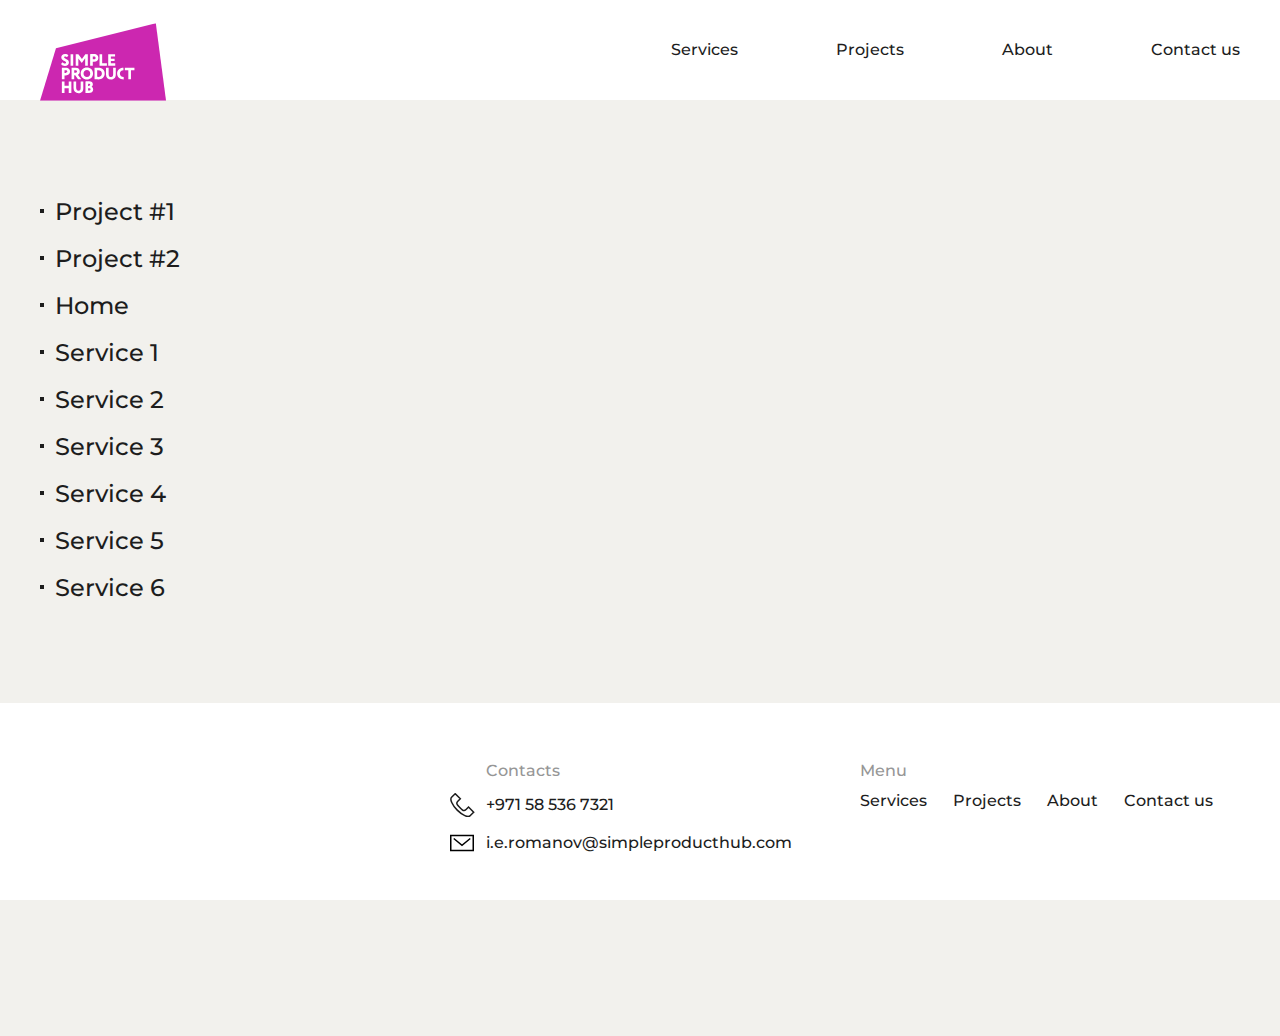
<file: layout.html>
<!doctype html>
<html lang="ru">

<head>
    <meta charset="UTF-8">
    <meta name="viewport" content="width=device-width, user-scalable=no, initial-scale=1.0, maximum-scale=1.0, minimum-scale=1.0">
    <meta http-equiv="X-UA-Compatible" content="ie=edge">

    <link rel="stylesheet" href="assets/css/style.css?_v=20240607004039">
    <link rel="stylesheet" href="https://cdn.jsdelivr.net/npm/swiper@10/swiper-bundle.min.css?_v=20240607004039">
    <title>Главная</title>
</head>

<body>

    <div class="wrapper">
        <header class="header">
            <div class="header__container container">
                <a href="" class="header__logo header__logo_default">
                    <img src="assets/images/logo-pink.svg" alt="">
                </a>
                <ul class="header__list">
                    <li>
                        <a href="">Services</a>
                    </li>
                    <li>
                        <a href="">Projects</a>
                    </li>
                    <li>
                        <a href="">About</a>
                    </li>
                    <li>
                        <a href="">Contact us</a>
                    </li>
                </ul>
                <div class="header__burger icon-menu">
                    <span></span>
                    <span></span>
                    <span></span>
                </div>
            </div>
            <div class="header__menu menu">
                <div class="menu__content">
                    <nav class="menu__body">
                        <ul class="menu__list">
                            <li>
                                <a href="">Services</a>
                            </li>
                            <li>
                                <a href="">Projects</a>
                            </li>
                            <li>
                                <a href="">About</a>
                            </li>
                            <li>
                                <a href="">Contact us</a>
                            </li>
                        </ul>
                    </nav>
                    <div class="menu__info">
                        <p>
                            802 - Tower A Dubai Fountain St - Business Bay - Dubai - United Arab Emirates
                        </p>
                        <p>
                            <a href="tel:971800382246255">+971 800 382246255</a>
                        </p>
                        <p>
                            <a href="mailto:enquiry@thedubaimall.com">enquiry@thedubaimall.com</a>
                        </p>
                    </div>
                </div>
            </div>
        </header>

        <main class="page">

            <div class="container">
                <div style="padding-bottom: 80px;" class="layout content">
                    <ul>
                        <li style="margin-bottom: 20px;">
                            <a style="font-size: 24px" href="./project-1.html">Project #1</a>
                        </li>
                        <li style="margin-bottom: 20px;">
                            <a style="font-size: 24px" href="./project-2.html">Project #2</a>
                        </li>
                        <li style="margin-bottom: 20px;">
                            <a style="font-size: 24px" href="./index.html">Home</a>
                        </li>
                        <li style="margin-bottom: 20px;">
                            <a style="font-size: 24px" href="./service-1.html">Service 1</a>
                        </li>
                        <li style="margin-bottom: 20px;">
                            <a style="font-size: 24px" href="./service-2.html">Service 2</a>
                        </li>
                        <li style="margin-bottom: 20px;">
                            <a style="font-size: 24px" href="./service-3.html">Service 3</a>
                        </li>
                        <li style="margin-bottom: 20px;">
                            <a style="font-size: 24px" href="./service-4.html">Service 4</a>
                        </li>
                        <li style="margin-bottom: 20px;">
                            <a style="font-size: 24px" href="./service-5.html">Service 5</a>
                        </li>
                        <li style="margin-bottom: 20px;">
                            <a style="font-size: 24px" href="./service-6.html">Service 6</a>
                        </li>

                    </ul>
                </div>
            </div>

        </main>
        <footer class="footer">
            <div class="footer__container container">
                <div class="footer__body">
                    <div class="footer__main">

                        <div class="footer__copy">© Simple Product Hub, 2024</div>
                    </div>
                    <div class="footer__contacts contacts-footer">
                        <div class="contacts-footer__title">Contacts</div>
                        <div class="contacts-footer__info">
                            <p>
                                <a href="tel:971585367321">+971 58 536 7321</a>
                            </p>
                            <p>
                                <a href="mailto:i.e.romanov@simpleproducthub.com">i.e.romanov@simpleproducthub.com</a>
                            </p>
                        </div>
                        <div class="contacts-footer__license">
                            Incorporated in 2022, Dubai,
                            <br>
                            License #10755686 issued by DED
                        </div>
                    </div>
                    <div class="footer__menu menu-footer">

                        <div class="menu-footer__top">
                            <div class="menu-footer__title">Menu</div>
                            <ul class="menu-footer__list">
                                <li>
                                    <a href="">Services</a>
                                </li>
                                <li>
                                    <a href="">Projects</a>
                                </li>
                                <li>
                                    <a href="">About</a>
                                </li>
                                <li>
                                    <a href="">Contact us</a>
                                </li>
                            </ul>
                        </div>
                        <div class="menu-footer__bottom">
                            <ul class="menu-footer__list">
                                <li>
                                    <a href="">Licenses</a>
                                </li>
                                <li>
                                    <a href="">Privacy Notice</a>
                                </li>
                                <li>
                                    <a href="">Financial information</a>
                                </li>
                            </ul>
                        </div>
                        <div class="menu-footer__license">
                            Incorporated in 2022, Dubai,
                            <br>
                            License #10755686 issued by DED
                        </div>
                    </div>
                </div>

            </div>
        </footer>

    </div>
    <script src="assets/js/script.js?_v=20240607004039"></script>
    <script src="assets/js/app.js?_v=20240607004039"></script>
</body>

</html>
</file>
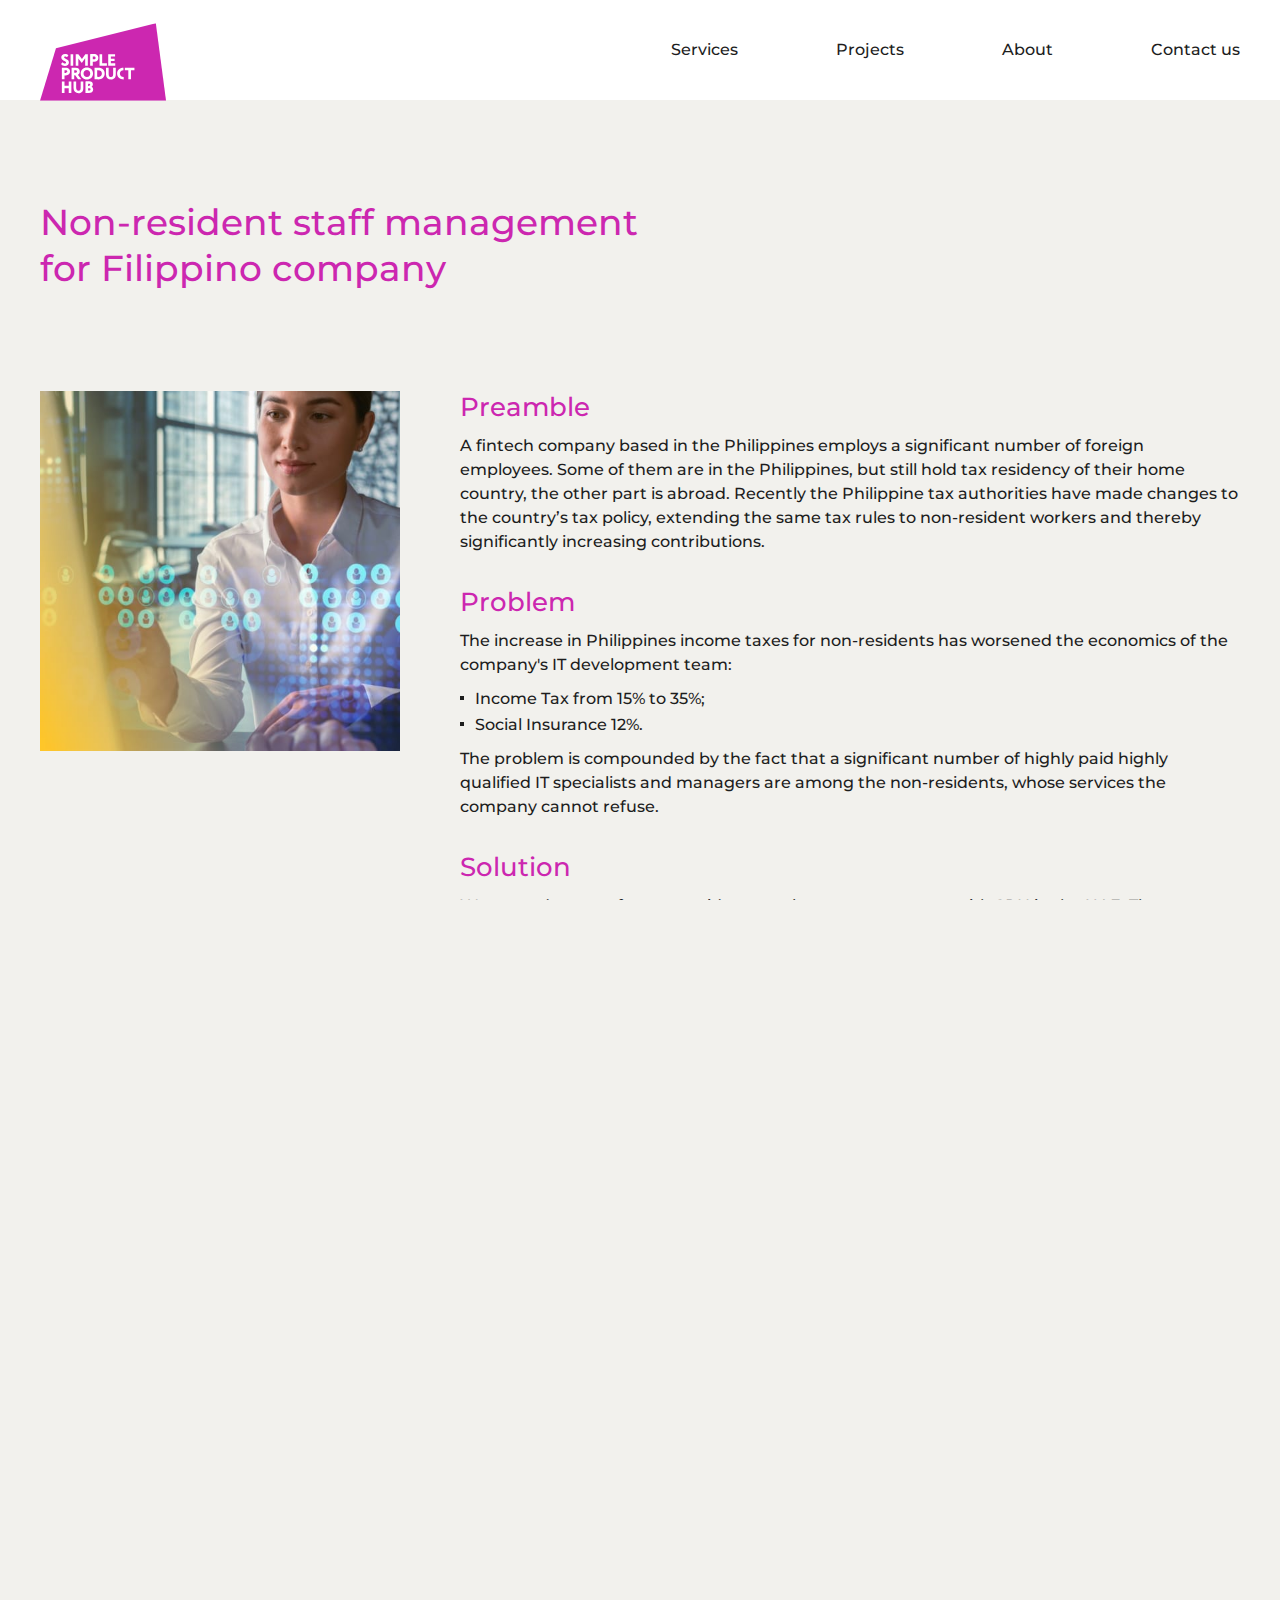
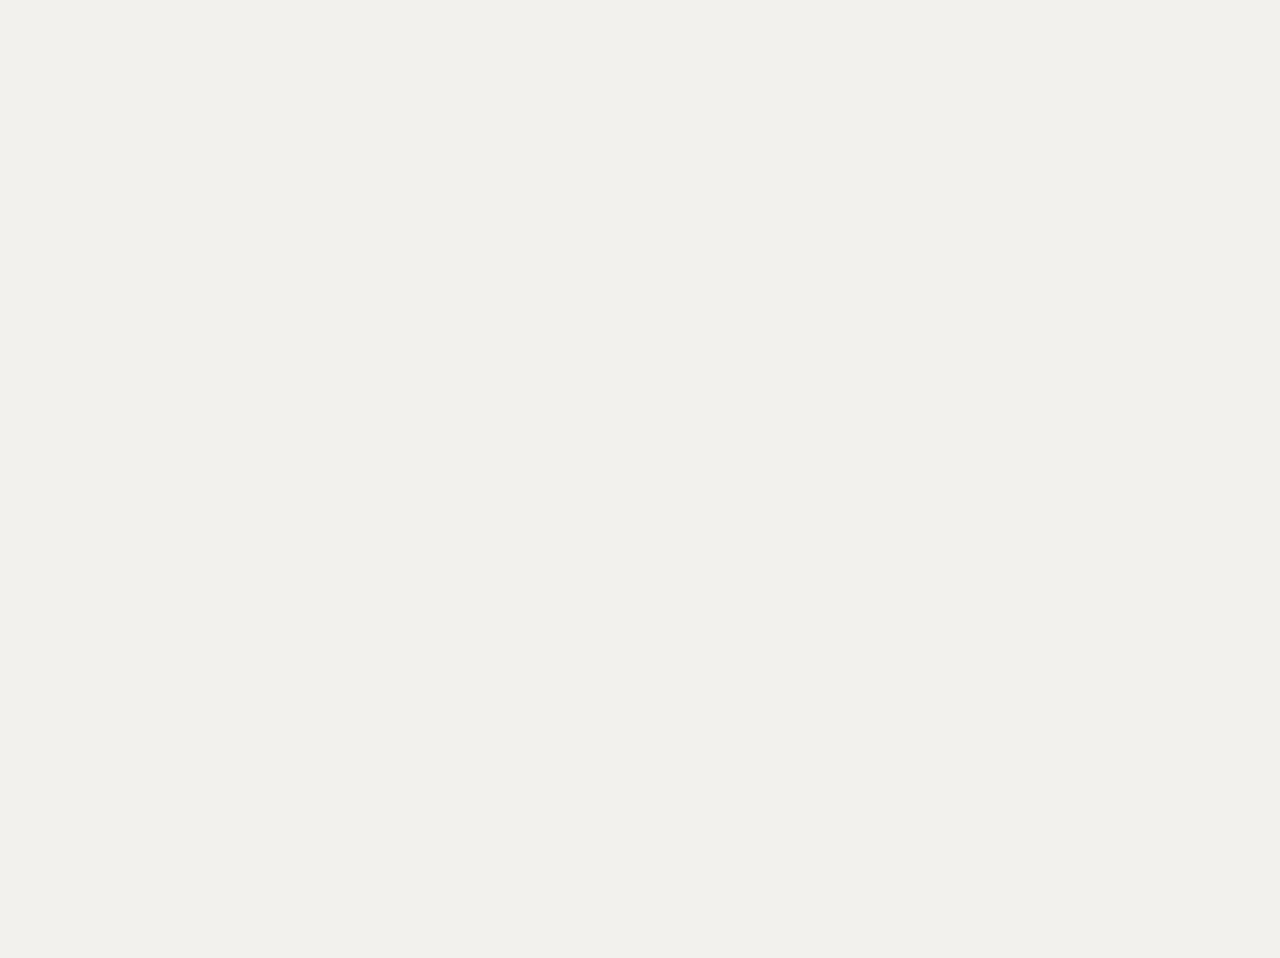
<file: project-1.html>
<!doctype html>
<html lang="ru">

<head>
    <meta charset="UTF-8">
    <meta name="viewport" content="width=device-width, user-scalable=no, initial-scale=1.0, maximum-scale=1.0, minimum-scale=1.0">
    <meta http-equiv="X-UA-Compatible" content="ie=edge">

    <link rel="stylesheet" href="assets/css/style.css?_v=20240607004039">
    <link rel="stylesheet" href="https://cdn.jsdelivr.net/npm/swiper@10/swiper-bundle.min.css?_v=20240607004039">
    <title>Главная</title>
</head>

<body>

    <div class="wrapper">
        <header class="header">
            <div class="header__container container">
                <a href="" class="header__logo header__logo_default">
                    <img src="assets/images/logo-pink.svg" alt="">
                </a>
                <ul class="header__list">
                    <li>
                        <a href="">Services</a>
                    </li>
                    <li>
                        <a href="">Projects</a>
                    </li>
                    <li>
                        <a href="">About</a>
                    </li>
                    <li>
                        <a href="">Contact us</a>
                    </li>
                </ul>
                <div class="header__burger icon-menu">
                    <span></span>
                    <span></span>
                    <span></span>
                </div>
            </div>
            <div class="header__menu menu">
                <div class="menu__content">
                    <nav class="menu__body">
                        <ul class="menu__list">
                            <li>
                                <a href="">Services</a>
                            </li>
                            <li>
                                <a href="">Projects</a>
                            </li>
                            <li>
                                <a href="">About</a>
                            </li>
                            <li>
                                <a href="">Contact us</a>
                            </li>
                        </ul>
                    </nav>
                    <div class="menu__info">
                        <p>
                            802 - Tower A Dubai Fountain St - Business Bay - Dubai - United Arab Emirates
                        </p>
                        <p>
                            <a href="tel:971800382246255">+971 800 382246255</a>
                        </p>
                        <p>
                            <a href="mailto:enquiry@thedubaimall.com">enquiry@thedubaimall.com</a>
                        </p>
                    </div>
                </div>
            </div>
        </header>

        <main class="page page_project">
            <div class="project">
                <div class="project__container container">
                    <h1 class="project__main-title base-title">Non-resident staff management
                        <br>for Filippino company
                    </h1>
                    <div class="project__main">
                        <div class="project__image">
                            <img src="assets/images/project/01.jpg" alt="">
                        </div>
                        <div class="project__body">
                            <div class="project__main-title_mobile base-title">Non-resident staff management for Filippino company</div>

                            <div class="project__content content-project content">
                                <div class="content-project__item">
                                    <h2>Preamble</h2>
                                    <p>
                                        A fintech company based in the Philippines employs a significant number of foreign employees. Some of them are in the Philippines, but still hold tax residency of their home country, the other part is abroad. Recently the Philippine tax authorities have made changes to the country’s tax policy, extending the same tax rules to non-resident workers and thereby significantly increasing contributions.  
                                    </p>

                                </div>
                                <div class="content-project__item">
                                    <h2>
                                        Problem
                                    </h2>
                                    <p>
                                        The increase in Philippines income taxes for non-residents has worsened the economics of the company's IT development team:
                                    </p>
                                    <ul>
                                        <li>Income Tax from 15% to 35%;</li>
                                        <li>Social Insurance 12%.</li>
                                    </ul>
                                    <p>
                                        The problem is compounded by the fact that a significant number of highly paid highly qualified IT specialists and managers are among the non-residents, whose services the company cannot refuse.
                                    </p>
                                </div>
                                <div class="content-project__item">
                                    <h2>Solution</h2>
                                    <p>
                                        We agreed to transfer non-resident employees to a contract with SPH in the UAE. The company benefits from low personal income taxes in the UAE:
                                    </p>
                                    <ul>
                                        <li>Personal Income Tax 0%;</li>
                                        <li>Social contributions 0%.</li>
                                    </ul>
                                    <p>
                                        As a bonus to the tax savings Philippine company received reduced costs for administration of its contracts with employees and a better balance sheet structure.
                                    </p>
                                </div>

                            </div>
                        </div>
                    </div>
                </div>

            </div>
            <div class="contact-us">
                <div class="contact-us__container container">
                    <div class="contact-us__body">
                        <div class="contact-us__title base-title">Contact us</div>
                        <form action="#" class="contact-us__main">
                            <div class="contact-us__subtitle base-title">Talk to an Expert</div>
                            <div class="contact-us__fields">
                                <div class="contact-us__input">
                                    <input type="text">
                                    <div class="contact-us__label">Topic</div>
                                </div>
                                <div class="contact-us__row">
                                    <div class="contact-us__input">
                                        <input type="text">
                                        <div class="contact-us__label">First Name*</div>
                                    </div>
                                    <div class="contact-us__input">
                                        <input type="text">
                                        <div class="contact-us__label">Last Name*</div>
                                    </div>
                                </div>
                                <div class="contact-us__row">
                                    <div class="contact-us__input contact-us__input_error">
                                        <input type="text">
                                        <div class="contact-us__label">Email*</div>
                                        <div class="error">entered incorrectly</div>
                                    </div>
                                    <div class="contact-us__input">

                                        <input type="text">
                                        <div class="contact-us__label">Phone*</div>
                                    </div>
                                </div>
                                <div class="contact-us__input">
                                    <input type="text">
                                    <div class="contact-us__label">Company</div>
                                </div>
                                <div class="contact-us__input">
                                    <input type="text">
                                    <div class="contact-us__label">Your question*</div>
                                </div>
                            </div>

                            <div class="contact-us__remark">*marked fields are required</div>
                            <label class="contact-us__checkbox checkbox">
                                <input class="checkbox__input" type="checkbox">
                                <span class="checkbox__text">
                                    <span>By clicking the Send button, you consent that Simple Product Hub Software Design L.L.C. can process your provided personal data for the purpose of assessing your request and providing you with appropriate responses. Before you consent, <b>please view our Privacy Notice</b>
                                    </span>
                                </span>
                            </label>
                            <label class="contact-us__checkbox checkbox">
                                <input class="checkbox__input" type="checkbox">
                                <span class="checkbox__text">
                                    <span>I’m not a Robot</span>
                                </span>
                            </label>
                            <button type="submit" class="contact-us__button base-button">Send</button>
                        </form>
                    </div>

                </div>
            </div>


        </main>
        <footer class="footer">
            <div class="footer__container container">
                <div class="footer__body">
                    <div class="footer__main">

                        <div class="footer__copy">© Simple Product Hub, 2024</div>
                    </div>
                    <div class="footer__contacts contacts-footer">
                        <div class="contacts-footer__title">Contacts</div>
                        <div class="contacts-footer__info">
                            <p>
                                <a href="tel:971585367321">+971 58 536 7321</a>
                            </p>
                            <p>
                                <a href="mailto:i.e.romanov@simpleproducthub.com">i.e.romanov@simpleproducthub.com</a>
                            </p>
                        </div>
                        <div class="contacts-footer__license">
                            Incorporated in 2022, Dubai,
                            <br>
                            License #10755686 issued by DED
                        </div>
                    </div>
                    <div class="footer__menu menu-footer">

                        <div class="menu-footer__top">
                            <div class="menu-footer__title">Menu</div>
                            <ul class="menu-footer__list">
                                <li>
                                    <a href="">Services</a>
                                </li>
                                <li>
                                    <a href="">Projects</a>
                                </li>
                                <li>
                                    <a href="">About</a>
                                </li>
                                <li>
                                    <a href="">Contact us</a>
                                </li>
                            </ul>
                        </div>
                        <div class="menu-footer__bottom">
                            <ul class="menu-footer__list">
                                <li>
                                    <a href="">Licenses</a>
                                </li>
                                <li>
                                    <a href="">Privacy Notice</a>
                                </li>
                                <li>
                                    <a href="">Financial information</a>
                                </li>
                            </ul>
                        </div>
                        <div class="menu-footer__license">
                            Incorporated in 2022, Dubai,
                            <br>
                            License #10755686 issued by DED
                        </div>
                    </div>
                </div>

            </div>
        </footer>

    </div>
    <script src="assets/js/script.js?_v=20240607004039"></script>
    <script src="assets/js/app.js?_v=20240607004039"></script>
</body>

</html>
</file>
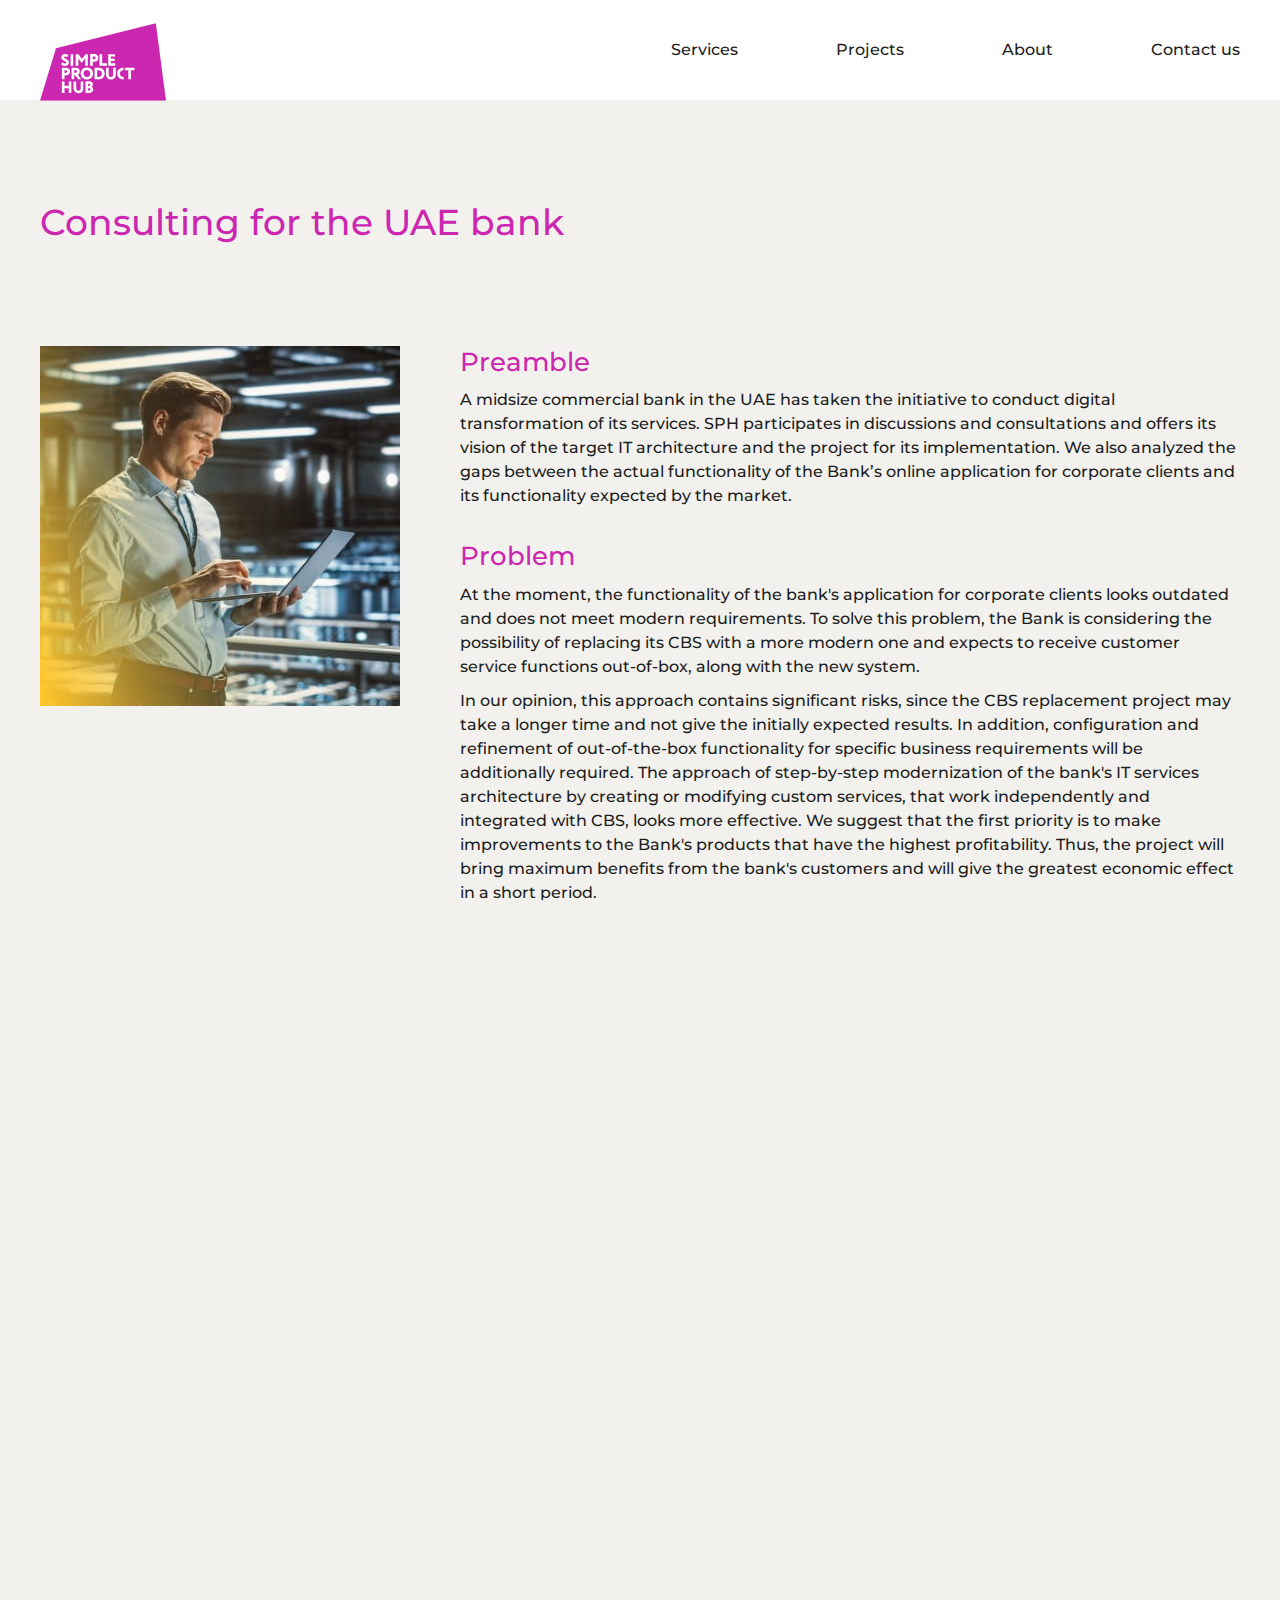
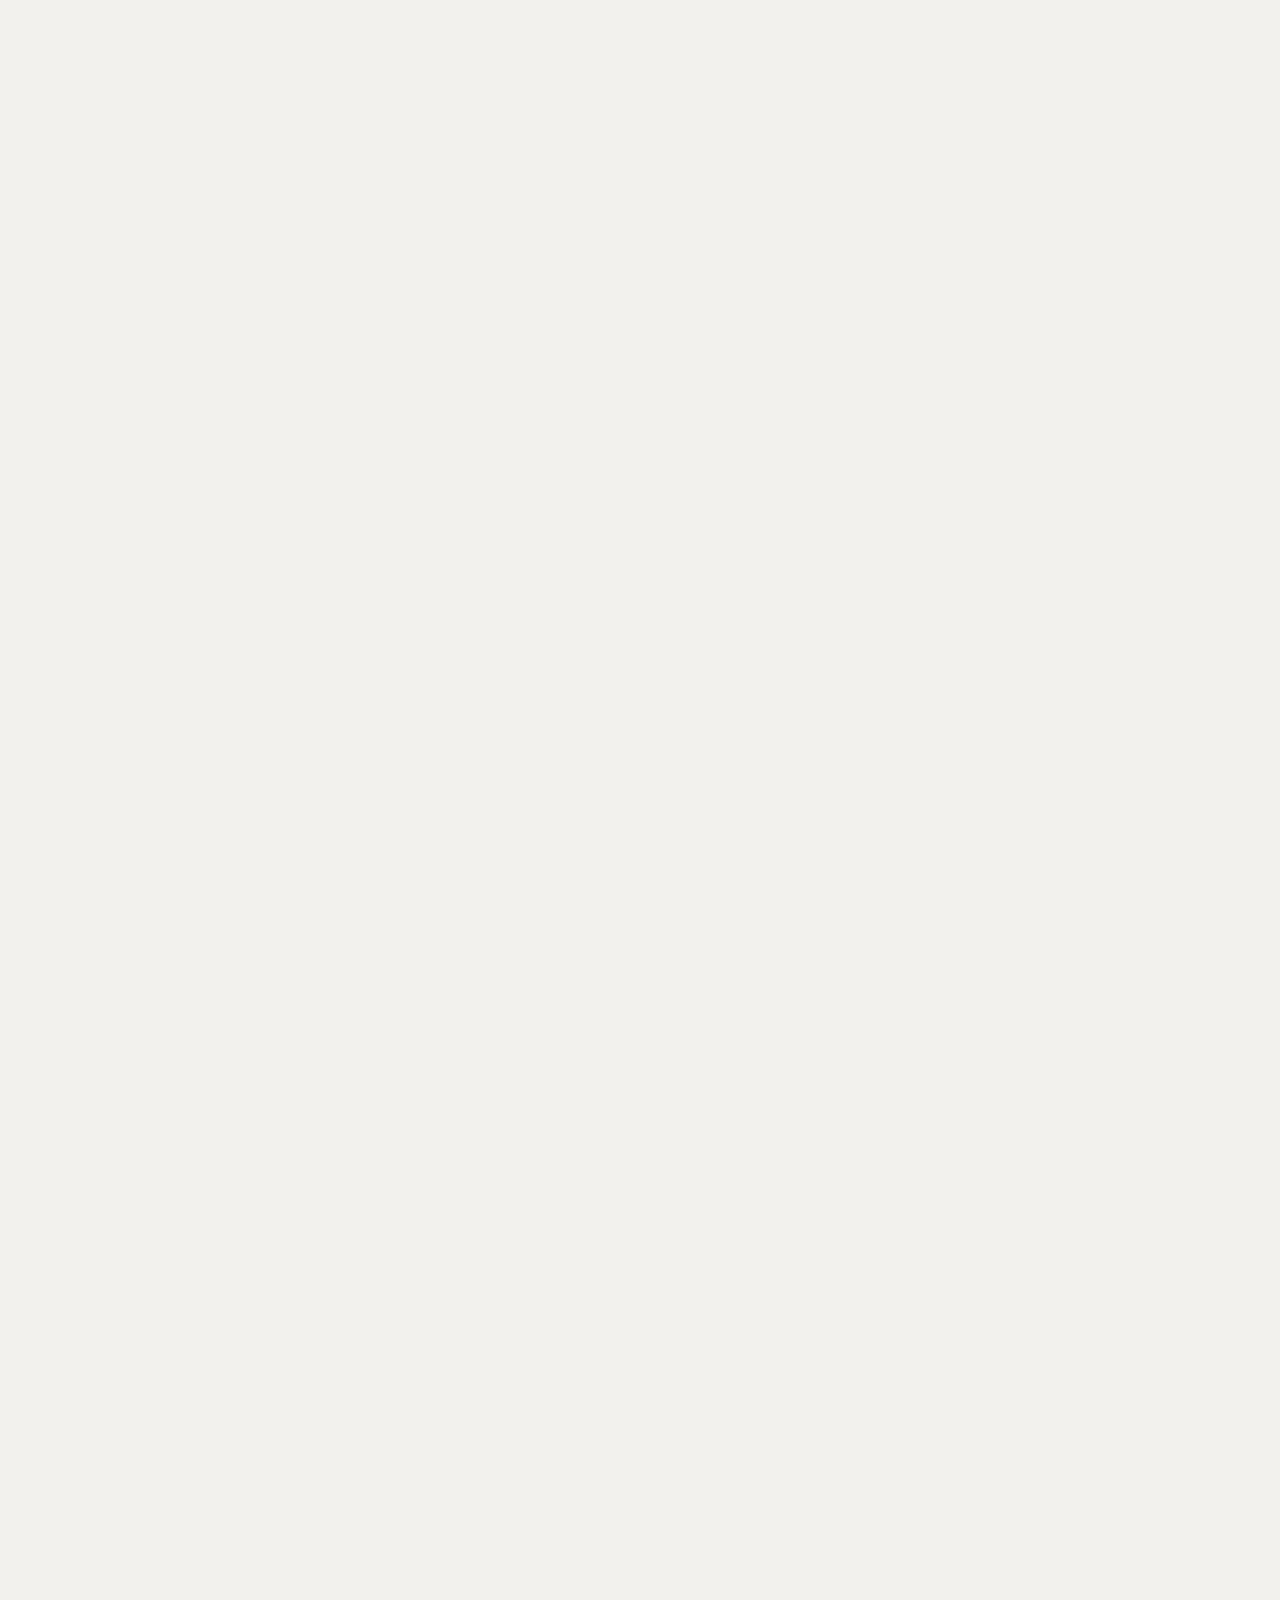
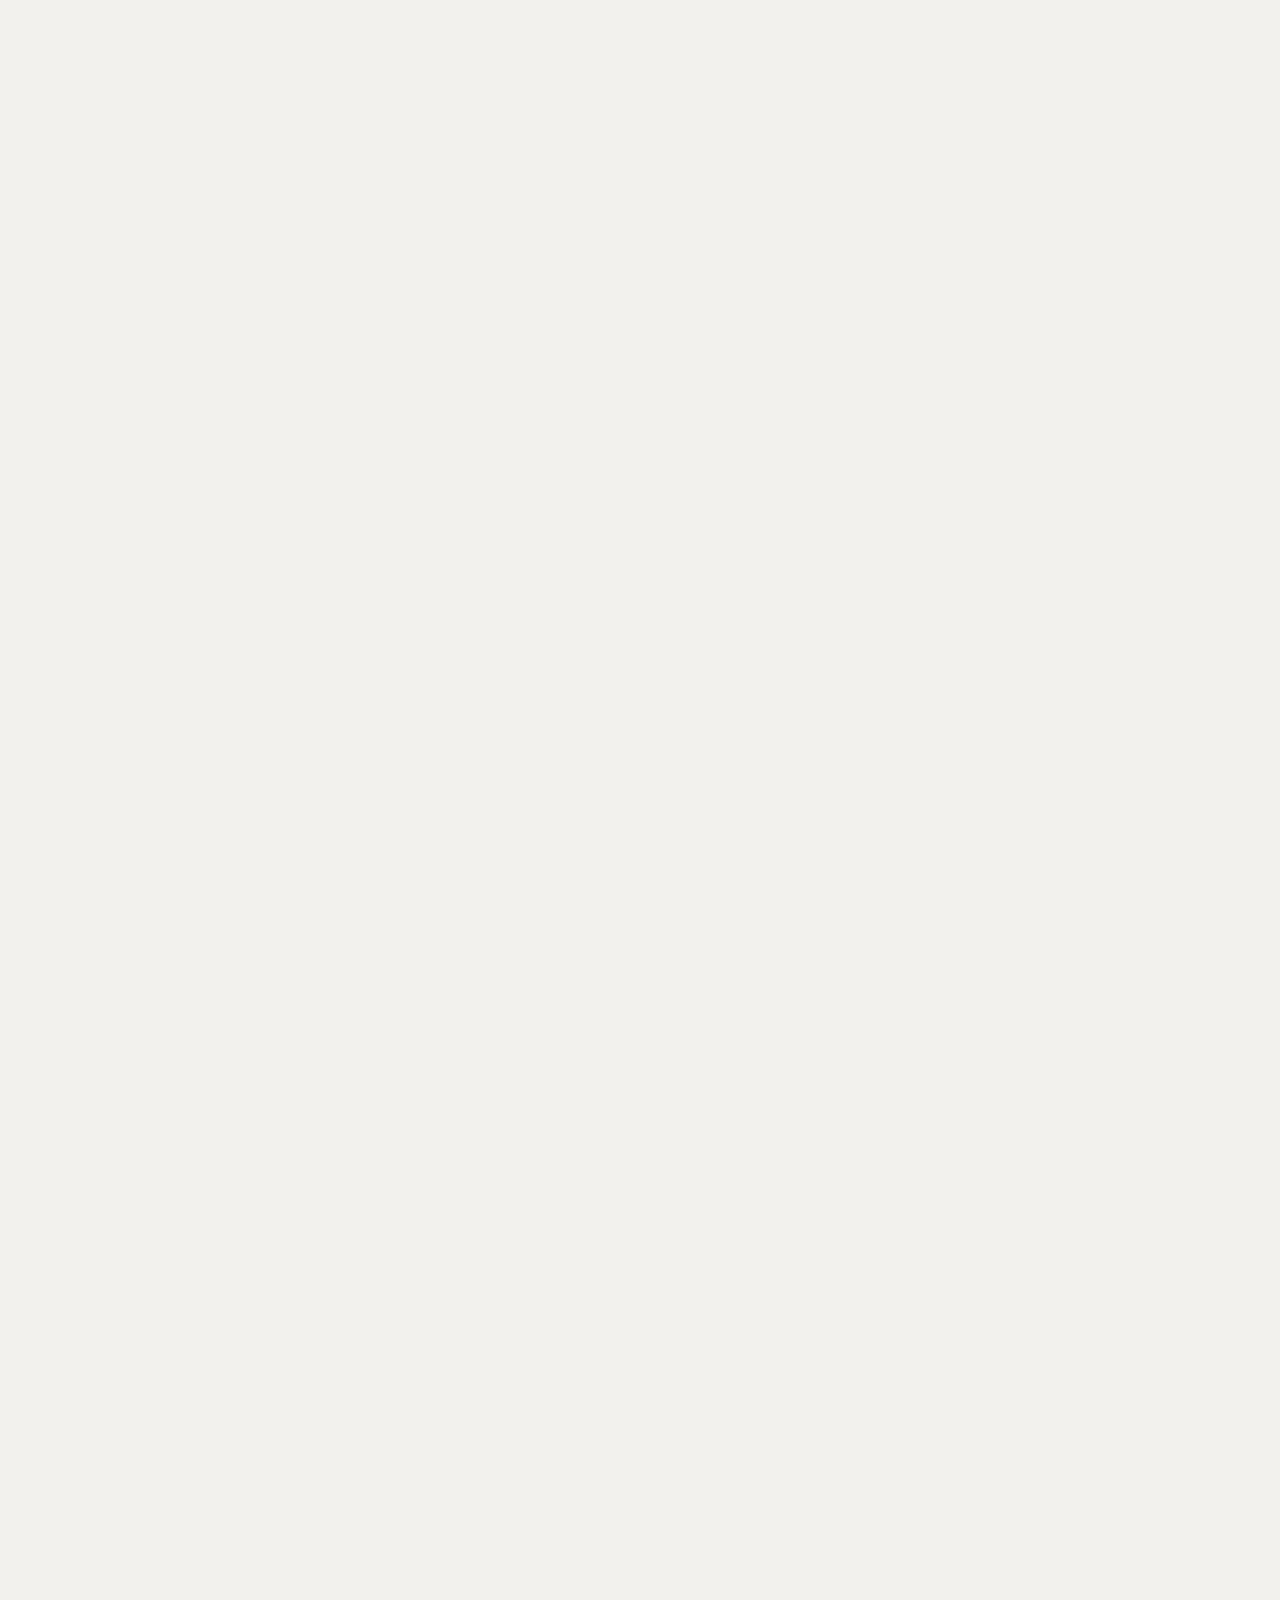
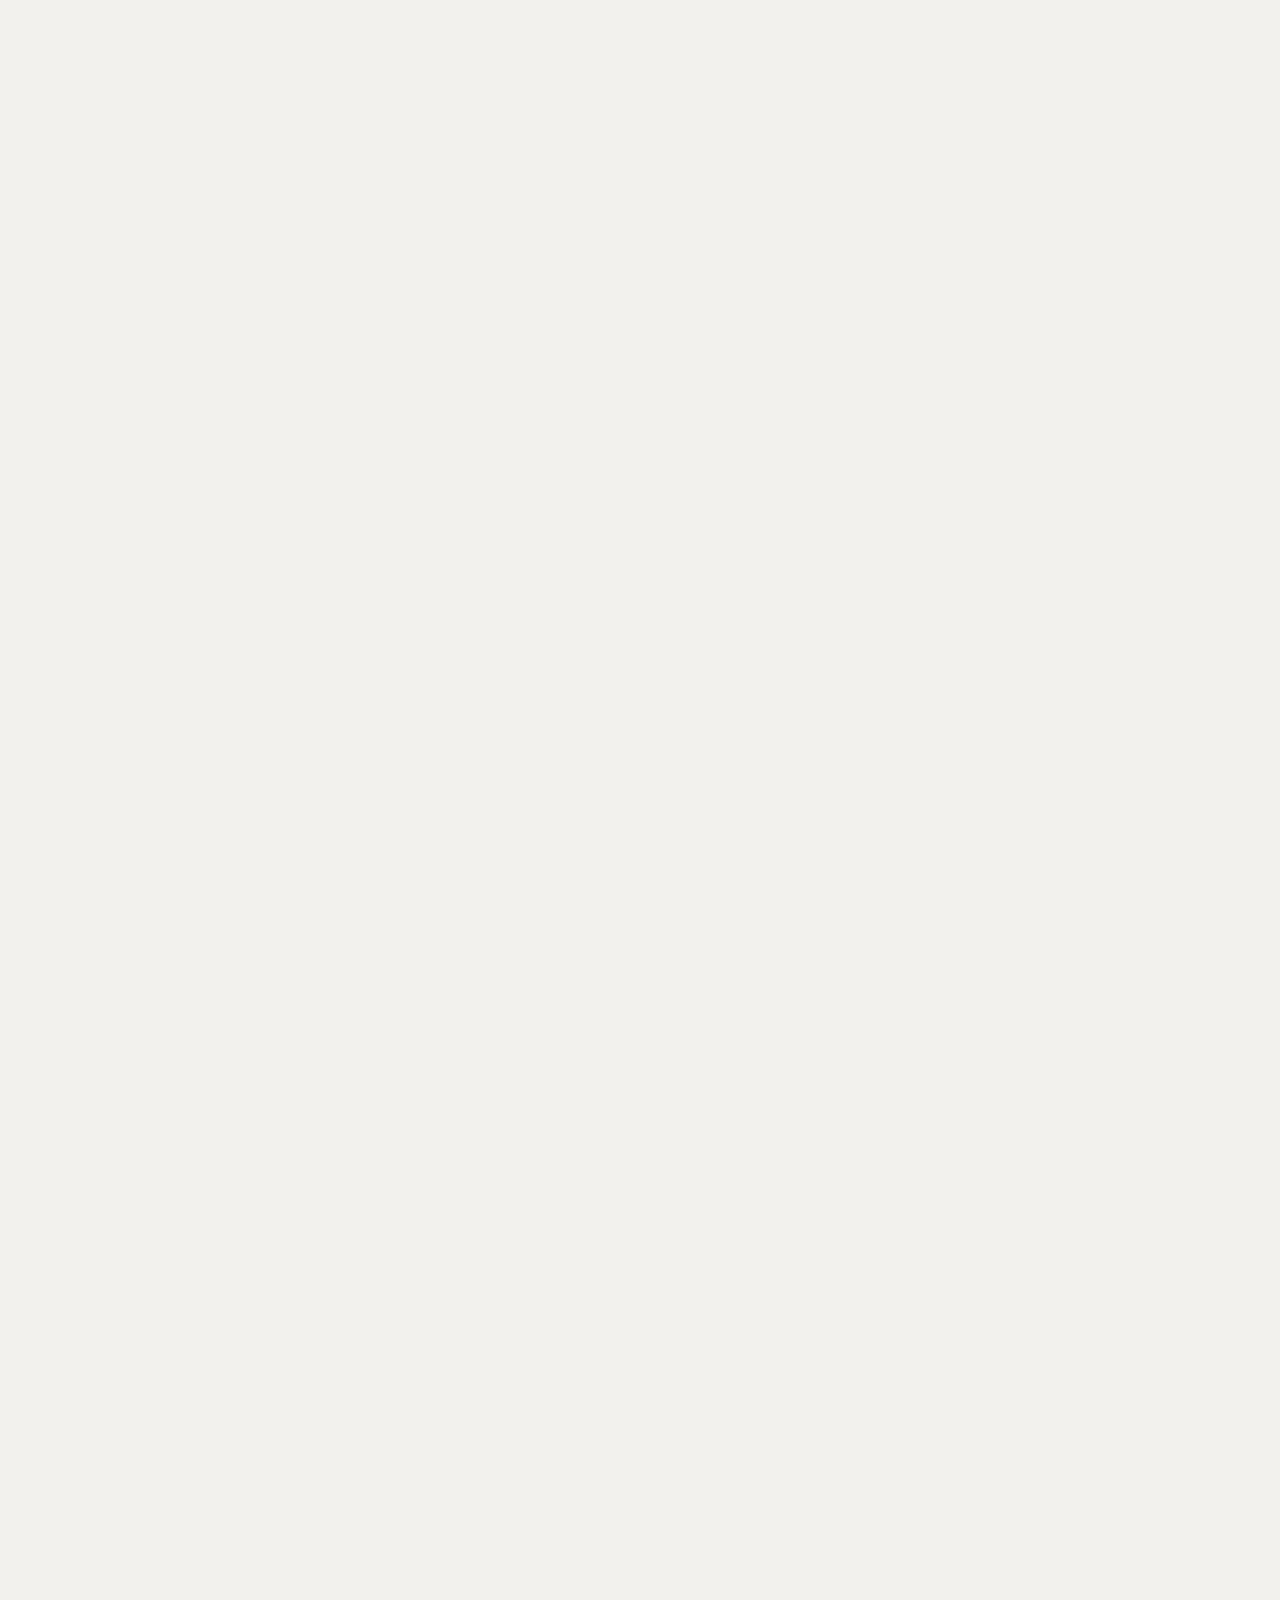
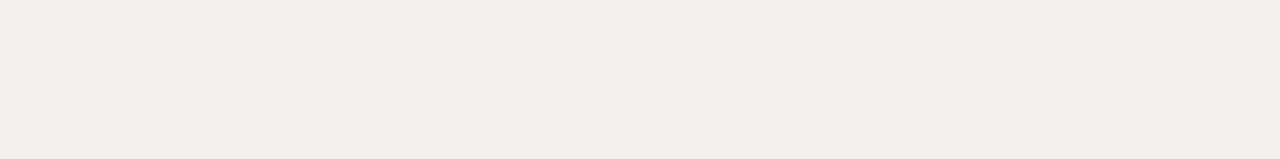
<file: project-2.html>
<!doctype html>
<html lang="ru">

<head>
    <meta charset="UTF-8">
    <meta name="viewport" content="width=device-width, user-scalable=no, initial-scale=1.0, maximum-scale=1.0, minimum-scale=1.0">
    <meta http-equiv="X-UA-Compatible" content="ie=edge">

    <link rel="stylesheet" href="assets/css/style.css?_v=20240607004039">
    <link rel="stylesheet" href="https://cdn.jsdelivr.net/npm/swiper@10/swiper-bundle.min.css?_v=20240607004039">
    <title>Главная</title>
</head>

<body>

    <div class="wrapper">
        <header class="header">
            <div class="header__container container">
                <a href="" class="header__logo header__logo_default">
                    <img src="assets/images/logo-pink.svg" alt="">
                </a>
                <ul class="header__list">
                    <li>
                        <a href="">Services</a>
                    </li>
                    <li>
                        <a href="">Projects</a>
                    </li>
                    <li>
                        <a href="">About</a>
                    </li>
                    <li>
                        <a href="">Contact us</a>
                    </li>
                </ul>
                <div class="header__burger icon-menu">
                    <span></span>
                    <span></span>
                    <span></span>
                </div>
            </div>
            <div class="header__menu menu">
                <div class="menu__content">
                    <nav class="menu__body">
                        <ul class="menu__list">
                            <li>
                                <a href="">Services</a>
                            </li>
                            <li>
                                <a href="">Projects</a>
                            </li>
                            <li>
                                <a href="">About</a>
                            </li>
                            <li>
                                <a href="">Contact us</a>
                            </li>
                        </ul>
                    </nav>
                    <div class="menu__info">
                        <p>
                            802 - Tower A Dubai Fountain St - Business Bay - Dubai - United Arab Emirates
                        </p>
                        <p>
                            <a href="tel:971800382246255">+971 800 382246255</a>
                        </p>
                        <p>
                            <a href="mailto:enquiry@thedubaimall.com">enquiry@thedubaimall.com</a>
                        </p>
                    </div>
                </div>
            </div>
        </header>

        <main class="page page_project">
            <div class="project">
                <div class="project__container container">
                    <h1 class="project__main-title base-title">Consulting for the UAE bank</h1>
                    <div class="project__main">
                        <div class="project__image">
                            <img src="assets/images/project/02.jpg" alt="">
                        </div>
                        <div class="project__body">
                            <div class="project__main-title_mobile base-title">Consulting for the UAE bank</div>

                            <div class="project__content content-project content">
                                <div class="content-project__item">
                                    <h2>Preamble</h2>
                                    <p>
                                        A midsize commercial bank in the UAE has taken the initiative to conduct digital transformation of its services. SPH participates in discussions and consultations and offers its vision of the target IT architecture and the project for its implementation. We also analyzed the gaps between the actual functionality of the Bank’s online application for corporate clients and its functionality expected by the market.  
                                    </p>

                                </div>
                                <div class="content-project__item">
                                    <h2>
                                        Problem
                                    </h2>
                                    <p>
                                        At the moment, the functionality of the bank's application for corporate clients looks outdated and does not meet modern requirements. To solve this problem, the Bank is considering the possibility of replacing its CBS with a more modern one and expects to receive customer service functions out-of-box, along with the new system.
                                    </p>
                                    <p>
                                        In our opinion, this approach contains significant risks, since the CBS replacement project may take a longer time and not give the initially expected results. In addition, configuration and refinement of out-of-the-box functionality for specific business requirements will be additionally required. The approach of step-by-step modernization of the bank's IT services architecture by creating or modifying custom services, that work independently and integrated with CBS, looks more effective. We suggest that the first priority is to make improvements to the Bank's products that have the highest profitability. Thus, the project will bring maximum benefits from the bank's customers and will give the greatest economic effect in a short period.
                                    </p>
                                </div>
                                <div class="content-project__item">
                                    <h2>Solution</h2>
                                    <p>
                                        Our specialists conducted a GAP analysis and identified the functionality that is missing in the Bank's online application. Further, together with the Bank's specialists, we determined priorities for the introduction of new functions in accordance with the Bank's development strategy and the profitability of its products. 
                                    </p>

                                </div>
                                <div class="content-project__item content-project__item_black">
                                    <h2>Business Online Functionality Gap for UAE Bank</h2>
                                    <p>
                                        Our specialists conducted a GAP analysis and identified the functionality that is missing in the Bank's online application. Further, together with the Bank's specialists, we determined priorities for the introduction of new functions in accordance with the Bank's development strategy and the profitability of its products. 
                                    </p>
                                </div>
                            </div>
                            <div class="project__advantages advantages-project">
                                <div class="advantages-project__item">
                                    <div class="advantages-project__title">Core features</div>
                                    <div class="advantages-project__content content">
                                        <h3>Online Banking Services:</h3>
                                        <ul>
                                            <li>Provide a secure online portal for corporate clients to access banking services;</li>
                                            <li>Enable real-time account information and transaction monitoring;</li>
                                        </ul>
                                        <h3>Account Management:</h3>
                                        <ul>
                                            <li>View and manage multiple corporate accounts;</li>
                                            <li>Monitor balances, transactions, and account details;</li>
                                        </ul>
                                        <h3>Payments and Transfers:</h3>
                                        <ul>
                                            <li>Initiate and manage domestic and international wire transfers;</li>
                                            <li>Schedule and process batch and basket payments;</li>
                                            <li>Set up recurring payments;</li>
                                        </ul>
                                        <h3>Multi-Currency Support:</h3>
                                        <ul>
                                            <li>Support transactions and account balances in multiple currencies;</li>
                                            <li>Provide real-time currency exchange rates;</li>
                                        </ul>
                                        <h3>Trade Finance:</h3>
                                        <ul>
                                            <li>Facilitate trade transactions, such as letters of credit and documentary collections;</li>
                                            <li>Manage import and export financing;</li>
                                        </ul>
                                        <h3>Integration with Accounting Systems:</h3>
                                        <ul>
                                            <li>Seamless integration with accounting software to streamline financial processes;</li>
                                            <li>Support for standardized file formats for easy data exchange.</li>
                                        </ul>

                                    </div>
                                </div>
                                <div class="advantages-project__item">
                                    <div class="advantages-project__title">Extras</div>
                                    <div class="advantages-project__content content">
                                        <h3>Credit and Loan Management:</h3>
                                        <ul>
                                            <li>Allow businesses to apply for credit and loans;</li>
                                            <li>Provide tools for tracking and managing credit lines;</li>
                                        </ul>
                                        <h3>Risk Management:</h3>
                                        <ul>
                                            <li>Assist in identifying and managing financial risks;</li>
                                            <li>Provide tools for hedging and risk mitigation;</li>
                                        </ul>
                                        <h3>Treasury Management:</h3>
                                        <ul>
                                            <li>Assist in managing investments and optimizing liquidity;</li>
                                            <li>Provide tools for monitoring and managing treasury functions;</li>
                                        </ul>
                                        <h3>Cash Management:</h3>
                                        <ul>
                                            <li>Optimize cash flow through effective management of receivables and payables;</li>
                                            <li>Access tools for forecasting and analyzing cash positions.</li>
                                        </ul>
                                        <strong>Smooth integration with WPS</strong>
                                    </div>
                                </div>
                                <div class="advantages-project__item">
                                    <div class="advantages-project__title">Reporting</div>
                                    <div class="advantages-project__content content">
                                        <h3>Compliance and Regulatory Reporting:</h3>
                                        <ul>
                                            <li>Ensure compliance with financial regulations;</li>
                                            <li>Generate reports required for regulatory purposes;</li>
                                        </ul>
                                        <h3>Reporting and Analytics:</h3>
                                        <ul>
                                            <li>
                                                Generate customizable reports on account activity, transactions, and financial performance;
                                            </li>
                                            <li>
                                                Offer analytics tools for budgeting and financial planning.
                                            </li>
                                        </ul>
                                    </div>
                                </div>
                                <div class="advantages-project__item">
                                    <div class="advantages-project__title">Supporting</div>
                                    <div class="advantages-project__content content">
                                        <h3>Security and Authentication:</h3>
                                        <ul>
                                            <li>
                                                Implement robust security measures to protect sensitive financial data;
                                            </li>
                                            <li>Support multi-factor authentication for user access;</li>
                                        </ul>
                                        <h3>Document Management:</h3>
                                        <ul>
                                            <li>Secure storage and retrieval of important financial documents;</li>
                                            <li>Support for electronic signatures and document tracking;</li>
                                        </ul>
                                        <h3>Customer Support and Services:</h3>
                                        <ul>
                                            <li>Access to customer support for assistance with account-related issues;</li>
                                            <li>Training resources and documentation for users.</li>
                                        </ul>
                                    </div>
                                </div>
                            </div>
                            <div class="project__principles principles-project content">
                                <p>
                                    We have defined the target model of the bank's IT services architecture based on modern principles:
                                </p>
                                <ul>
                                    <li>
                                        Modularisation of functionality and layering facilitate independence in scaling, simplify further evolution and reduce implementation costs;
                                    </li>
                                    <li>
                                        Each part is tailored to provide quality foundation for more sophisticated and innovative products;
                                    </li>
                                    <li>
                                        Easy, quick and secure access through variety of channels accommodating to user needs.
                                    </li>
                                </ul>

                            </div>
                            <div class="project__tags tags-project">
                                <div class="tags-project__item">
                                    <div class="tags-project__title">Channels</div>
                                    <div class="tags-project__buttons">
                                        <div class="tags-project__button">Integration</div>
                                        <div class="tags-project__button">Web</div>
                                        <div class="tags-project__button">SMM</div>
                                        <div class="tags-project__button">Mobile</div>
                                        <div class="tags-project__button">Wearables</div>
                                        <div class="tags-project__button">e-mail</div>
                                        <div class="tags-project__button">Social Media</div>
                                        <div class="tags-project__button">ATM</div>
                                    </div>
                                </div>
                                <div class="tags-project__item">
                                    <div class="tags-project__title">Integration</div>
                                    <div class="tags-project__buttons">
                                        <div class="tags-project__button">Messaging</div>
                                        <div class="tags-project__button">Quality of Service</div>
                                        <div class="tags-project__button">Processing</div>
                                        <div class="tags-project__button">Management</div>
                                        <div class="tags-project__button">Accounting</div>
                                    </div>
                                </div>
                                <div class="tags-project__item">
                                    <div class="tags-project__title">Security</div>
                                    <div class="tags-project__buttons">
                                        <div class="tags-project__button">Authentication</div>
                                        <div class="tags-project__button">Firewall</div>
                                        <div class="tags-project__button">Authentication</div>
                                        <div class="tags-project__button">Firewall</div>
                                    </div>
                                </div>
                                <div class="tags-project__item">
                                    <div class="tags-project__title">Orchestration</div>
                                    <div class="tags-project__buttons">
                                        <div class="tags-project__button">Workflows</div>
                                        <div class="tags-project__button">Rules</div>
                                    </div>
                                </div>
                                <div class="tags-project__item">
                                    <div class="tags-project__title">Data Analytics</div>
                                    <div class="tags-project__buttons">
                                        <div class="tags-project__button">Data Warehousing</div>
                                        <div class="tags-project__button">Analytics</div>
                                        <div class="tags-project__button">Compliance</div>
                                        <div class="tags-project__button">Reporting</div>
                                        <div class="tags-project__button">Regulatory</div>
                                        <div class="tags-project__button">Reporting</div>
                                    </div>
                                </div>
                                <div class="tags-project__item">
                                    <div class="tags-project__title">APIs</div>
                                    <div class="tags-project__buttons">
                                        <div class="tags-project__button">Internal APIs</div>
                                        <div class="tags-project__button">External APIs</div>
                                        <div class="tags-project__button">Integrations</div>
                                    </div>
                                </div>

                                <div class="tags-project__item tags-project__item_last">
                                    <div class="tags-project__title">Core Systems</div>
                                    <div class="tags-project__buttons">
                                        <div class="tags-project__button">Account Management</div>
                                        <div class="tags-project__button">Payments</div>
                                        <div class="tags-project__button">Transactions</div>
                                        <div class="tags-project__button">Accounting</div>
                                        <div class="tags-project__button">Risk Management</div>
                                        <div class="tags-project__button">Cash Management</div>
                                        <div class="tags-project__button">Trade Finance</div>
                                    </div>
                                </div>
                            </div>
                            <p>
                                This model will effectively lead to further development of the service structure and flexibly scale the required resources in accordance with the current load. The implementation plan assumes a phased modernization of the structure of the Bank's IT services with a gradual approach to the target model of the IT architecture.
                            </p>
                            <div class="project__stages stages-project">
                                <div class="stages-project__item">
                                    <div class="stages-project__number">1</div>
                                    <div class="stages-project__content content">
                                        <h2>Prioritise (<1 month)</h2>
                                                <p>Determine the priorities of the digital transformation process in accordance with the Banque Misr strategy.</p>
                                    </div>
                                </div>
                                <div class="stages-project__item">
                                    <div class="stages-project__number">2</div>
                                    <div class="stages-project__content content">
                                        <h2>Define (1–2 months)</h2>
                                        <ul>
                                            <li>Perform a gap analysis;</li>
                                            <li>Define the alternatives;</li>
                                            <li>Form a target vision;</li>
                                            <li>Define implementation plan.</li>
                                        </ul>
                                    </div>
                                </div>
                                <div class="stages-project__item">
                                    <div class="stages-project__number">3</div>
                                    <div class="stages-project__content content">
                                        <h2>Design (2+months)</h2>
                                        <ul>
                                            <li>Design functional specifications;</li>
                                            <li>Define technical environment needs.</li>
                                        </ul>
                                    </div>
                                </div>
                                <div class="stages-project__item">
                                    <div class="stages-project__number">4</div>
                                    <div class="stages-project__content content">
                                        <h2>Execute</h2>
                                        <ul>
                                            <li>Set up the delivery process;</li>
                                            <li>Facilitate iterative and transparent value creation.</li>
                                        </ul>
                                    </div>
                                </div>
                                <div class="stages-project__item">
                                    <div class="stages-project__number">5</div>
                                    <div class="stages-project__content content">
                                        <h2>Run</h2>
                                        <p>Facilitate organizational changes process.</p>
                                    </div>
                                </div>
                                <div class="stages-project__item">
                                    <div class="stages-project__number">6</div>
                                    <div class="stages-project__content content">
                                        <h2>
                                            Facilitate/provide resources
                                            <br>
                                            (will be executed simultaneously)
                                        </h2>
                                        <ul>
                                            <li>Facilitate project management, set up and provide regular team activities and reporting;</li>
                                            <li>Provide analysts, developers, QA-engineers, project managers and other needed staff;</li>
                                            <li>Organize and conduct IT delivery process;</li>
                                            <li>Set up the project landscape in accordance with IT security requirements;</li>
                                            <li>Provide and manage the external IT-development team;</li>
                                            <li>Legacy systems development and maintenance.</li>
                                        </ul>
                                    </div>
                                </div>
                            </div>
                        </div>
                    </div>
                </div>

            </div>
            <div class="contact-us">
                <div class="contact-us__container container">
                    <div class="contact-us__body">
                        <div class="contact-us__title base-title">Contact us</div>
                        <form action="#" class="contact-us__main">
                            <div class="contact-us__subtitle base-title">Talk to an Expert</div>
                            <div class="contact-us__fields">
                                <div class="contact-us__input">
                                    <input type="text">
                                    <div class="contact-us__label">Topic</div>
                                </div>
                                <div class="contact-us__row">
                                    <div class="contact-us__input">
                                        <input type="text">
                                        <div class="contact-us__label">First Name*</div>
                                    </div>
                                    <div class="contact-us__input">
                                        <input type="text">
                                        <div class="contact-us__label">Last Name*</div>
                                    </div>
                                </div>
                                <div class="contact-us__row">
                                    <div class="contact-us__input contact-us__input_error">
                                        <input type="text">
                                        <div class="contact-us__label">Email*</div>
                                        <div class="error">entered incorrectly</div>
                                    </div>
                                    <div class="contact-us__input">

                                        <input type="text">
                                        <div class="contact-us__label">Phone*</div>
                                    </div>
                                </div>
                                <div class="contact-us__input">
                                    <input type="text">
                                    <div class="contact-us__label">Company</div>
                                </div>
                                <div class="contact-us__input">
                                    <input type="text">
                                    <div class="contact-us__label">Your question*</div>
                                </div>
                            </div>

                            <div class="contact-us__remark">*marked fields are required</div>
                            <label class="contact-us__checkbox checkbox">
                                <input class="checkbox__input" type="checkbox">
                                <span class="checkbox__text">
                                    <span>By clicking the Send button, you consent that Simple Product Hub Software Design L.L.C. can process your provided personal data for the purpose of assessing your request and providing you with appropriate responses. Before you consent, <b>please view our Privacy Notice</b>
                                    </span>
                                </span>
                            </label>
                            <label class="contact-us__checkbox checkbox">
                                <input class="checkbox__input" type="checkbox">
                                <span class="checkbox__text">
                                    <span>I’m not a Robot</span>
                                </span>
                            </label>
                            <button type="submit" class="contact-us__button base-button">Send</button>
                        </form>
                    </div>

                </div>
            </div>


        </main>
        <footer class="footer">
            <div class="footer__container container">
                <div class="footer__body">
                    <div class="footer__main">

                        <div class="footer__copy">© Simple Product Hub, 2024</div>
                    </div>
                    <div class="footer__contacts contacts-footer">
                        <div class="contacts-footer__title">Contacts</div>
                        <div class="contacts-footer__info">
                            <p>
                                <a href="tel:971585367321">+971 58 536 7321</a>
                            </p>
                            <p>
                                <a href="mailto:i.e.romanov@simpleproducthub.com">i.e.romanov@simpleproducthub.com</a>
                            </p>
                        </div>
                        <div class="contacts-footer__license">
                            Incorporated in 2022, Dubai,
                            <br>
                            License #10755686 issued by DED
                        </div>
                    </div>
                    <div class="footer__menu menu-footer">

                        <div class="menu-footer__top">
                            <div class="menu-footer__title">Menu</div>
                            <ul class="menu-footer__list">
                                <li>
                                    <a href="">Services</a>
                                </li>
                                <li>
                                    <a href="">Projects</a>
                                </li>
                                <li>
                                    <a href="">About</a>
                                </li>
                                <li>
                                    <a href="">Contact us</a>
                                </li>
                            </ul>
                        </div>
                        <div class="menu-footer__bottom">
                            <ul class="menu-footer__list">
                                <li>
                                    <a href="">Licenses</a>
                                </li>
                                <li>
                                    <a href="">Privacy Notice</a>
                                </li>
                                <li>
                                    <a href="">Financial information</a>
                                </li>
                            </ul>
                        </div>
                        <div class="menu-footer__license">
                            Incorporated in 2022, Dubai,
                            <br>
                            License #10755686 issued by DED
                        </div>
                    </div>
                </div>

            </div>
        </footer>

    </div>
    <script src="assets/js/script.js?_v=20240607004039"></script>
    <script src="assets/js/app.js?_v=20240607004039"></script>
</body>

</html>
</file>
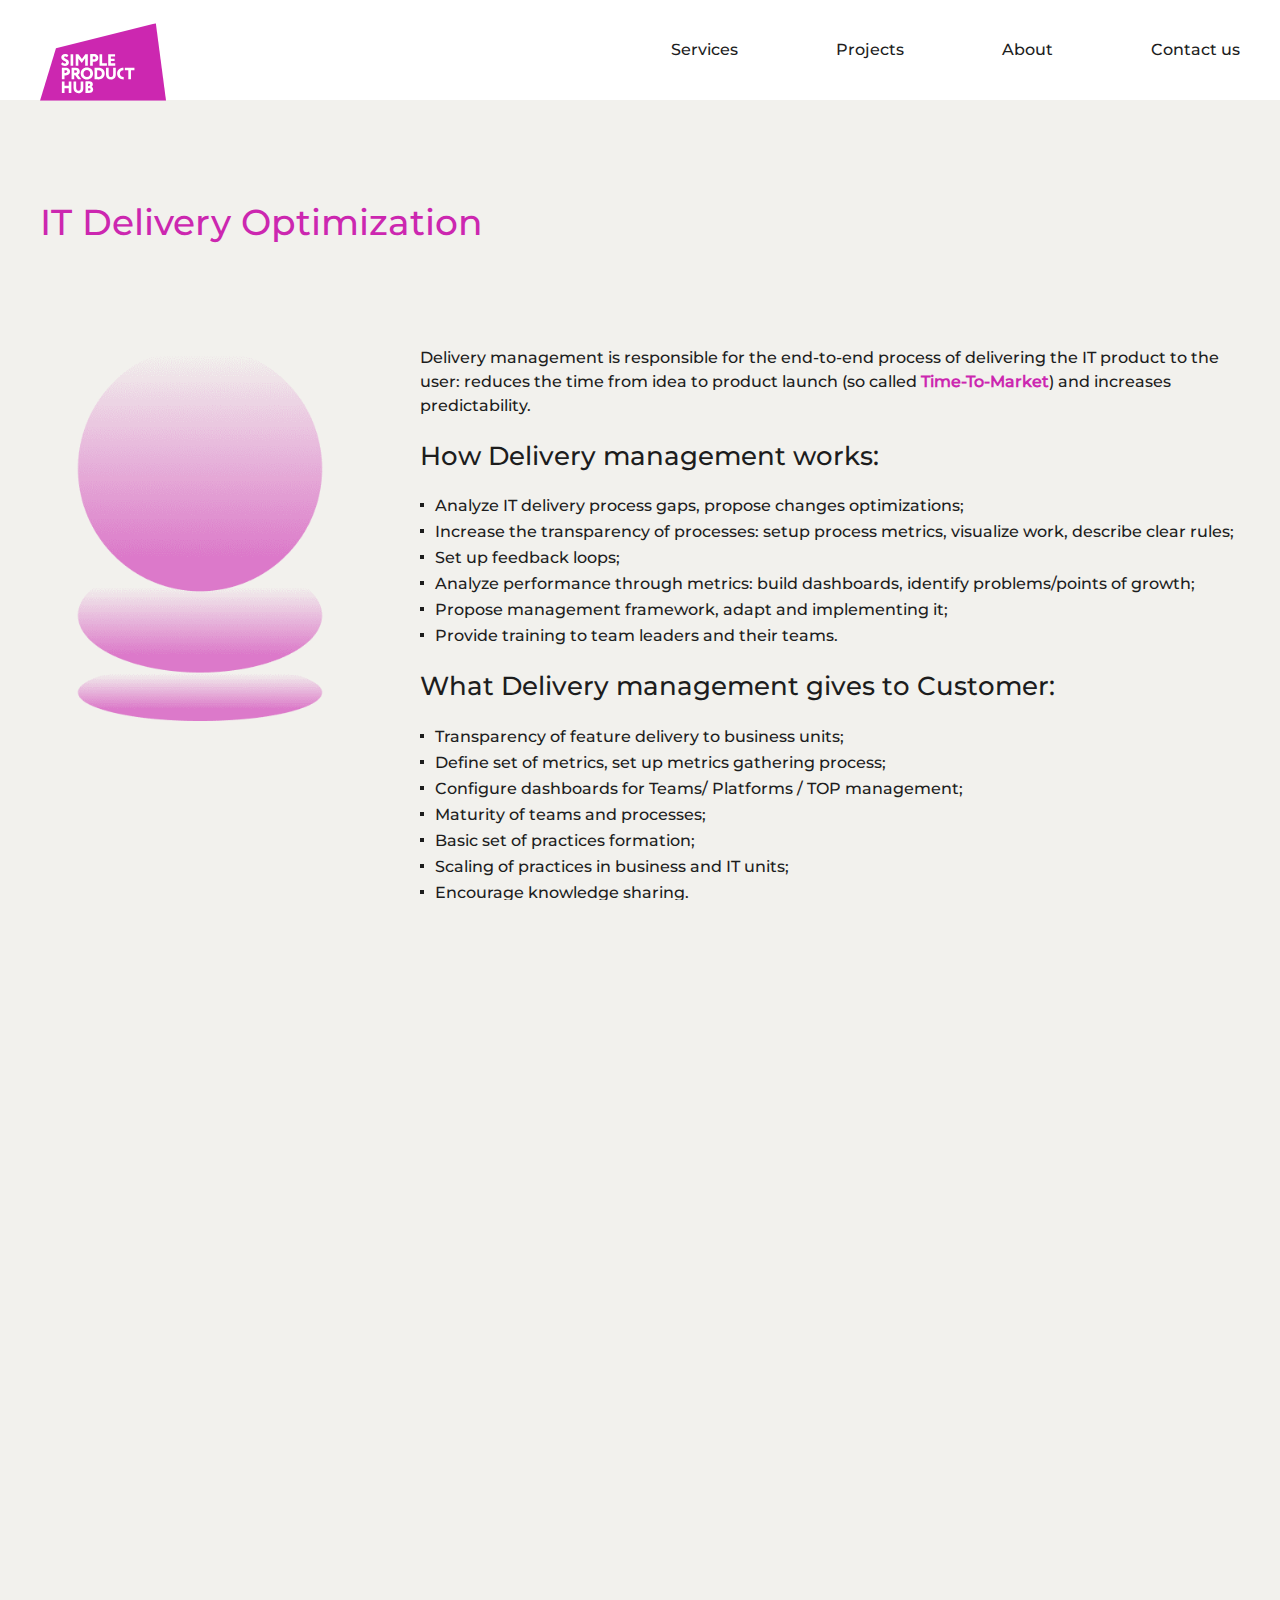
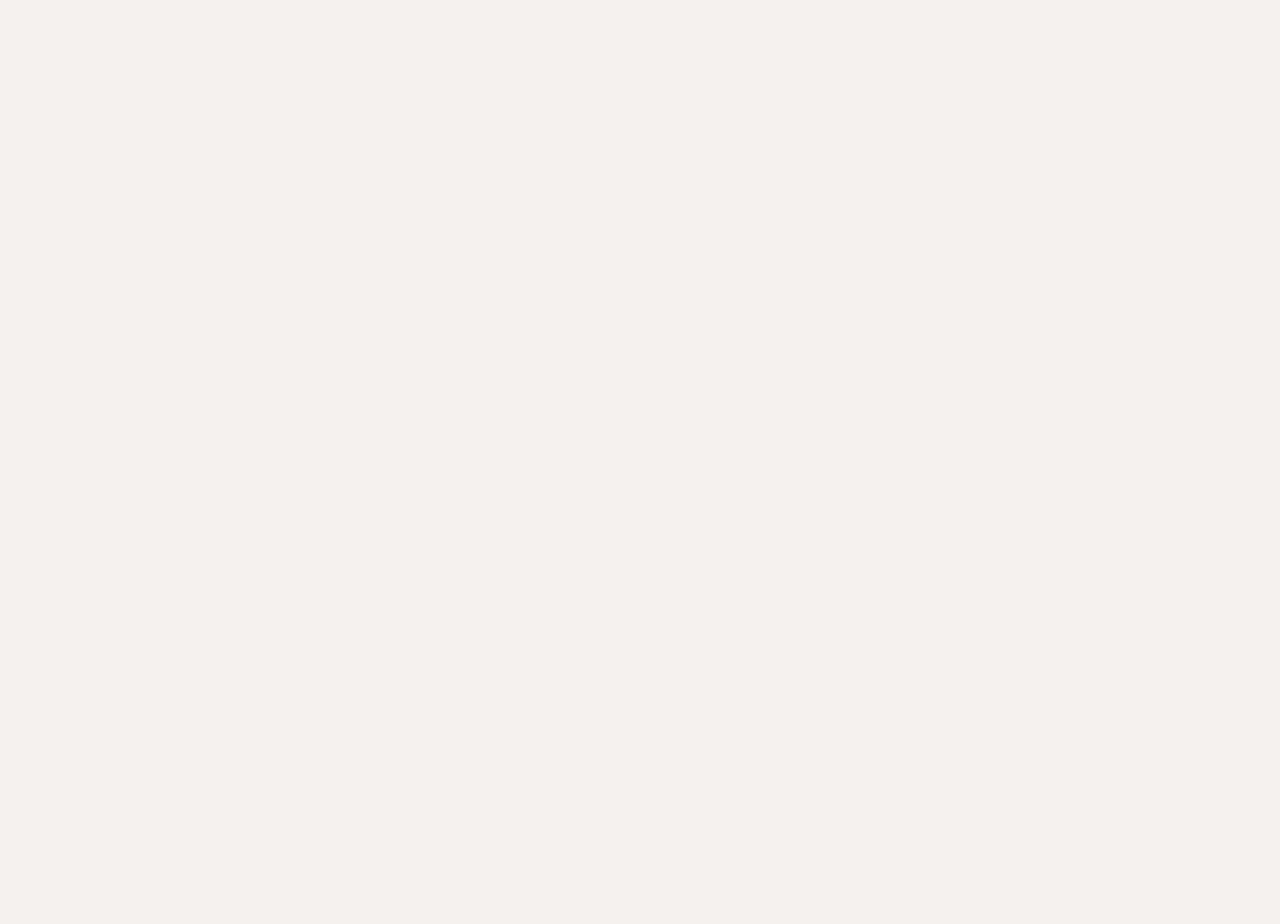
<file: service-1.html>
<!doctype html>
<html lang="ru">

<head>
    <meta charset="UTF-8">
    <meta name="viewport" content="width=device-width, user-scalable=no, initial-scale=1.0, maximum-scale=1.0, minimum-scale=1.0">
    <meta http-equiv="X-UA-Compatible" content="ie=edge">

    <link rel="stylesheet" href="assets/css/style.css?_v=20240607004039">
    <link rel="stylesheet" href="https://cdn.jsdelivr.net/npm/swiper@10/swiper-bundle.min.css?_v=20240607004039">
    <title>Главная</title>
</head>

<body>

    <div class="wrapper">
        <header class="header">
            <div class="header__container container">
                <a href="" class="header__logo header__logo_default">
                    <img src="assets/images/logo-pink.svg" alt="">
                </a>
                <ul class="header__list">
                    <li>
                        <a href="">Services</a>
                    </li>
                    <li>
                        <a href="">Projects</a>
                    </li>
                    <li>
                        <a href="">About</a>
                    </li>
                    <li>
                        <a href="">Contact us</a>
                    </li>
                </ul>
                <div class="header__burger icon-menu">
                    <span></span>
                    <span></span>
                    <span></span>
                </div>
            </div>
            <div class="header__menu menu">
                <div class="menu__content">
                    <nav class="menu__body">
                        <ul class="menu__list">
                            <li>
                                <a href="">Services</a>
                            </li>
                            <li>
                                <a href="">Projects</a>
                            </li>
                            <li>
                                <a href="">About</a>
                            </li>
                            <li>
                                <a href="">Contact us</a>
                            </li>
                        </ul>
                    </nav>
                    <div class="menu__info">
                        <p>
                            802 - Tower A Dubai Fountain St - Business Bay - Dubai - United Arab Emirates
                        </p>
                        <p>
                            <a href="tel:971800382246255">+971 800 382246255</a>
                        </p>
                        <p>
                            <a href="mailto:enquiry@thedubaimall.com">enquiry@thedubaimall.com</a>
                        </p>
                    </div>
                </div>
            </div>
        </header>

        <main class="page">
            <div class="service">
                <div class="service__container container">
                    <h1 class="service__title base-title">IT Delivery Optimization</h1>
                    <div class="service__main">
                        <div class="service__image">
                            <img src="assets/images/services/01.png" alt="">
                        </div>
                        <div class="service__content content">
                            <div class="service__mobile-title base-title">IT Delivery Optimization</div>
                            <p>Delivery management is responsible for the end-to-end process of delivering the IT product to the user: reduces the time from idea to product launch (so called <b>Time-To-Market</b>) and increases predictability. </p>
                            <h2>
                                How Delivery management works:
                            </h2>
                            <ul>
                                <li>Analyze IT delivery process gaps, propose changes optimizations;</li>
                                <li>Increase the transparency of processes: setup process metrics, visualize work, describe
                                    clear rules;
                                </li>
                                <li>Set up feedback loops;</li>
                                <li>Analyze performance through metrics: build dashboards, identify problems/points of
                                    growth;
                                </li>
                                <li>Propose management framework, adapt and implementing it;</li>
                                <li>Provide training to team leaders and their teams.</li>
                            </ul>
                            <h2>What Delivery management gives to Customer:</h2>
                            <ul>
                                <li>Transparency of feature delivery to business units;</li>
                                <li>Define set of metrics, set up metrics gathering process;</li>
                                <li>Configure dashboards for Teams/ Platforms / TOP management;</li>
                                <li>Maturity of teams and processes;</li>
                                <li>Basic set of practices formation;</li>
                                <li>Scaling of practices in business and IT units;</li>
                                <li>Encourage knowledge sharing.</li>
                            </ul>
                            <p>
                                We provide a comprehensive service for setting up or optimizing delivery management processes. The amount of work depends on the current state of the processes in the Customer's organization, the number of required metrics and control tools, but the main thing is the readiness of the Customer's team to acept changes. The typical cycle of such a project is a quarter, the initial cycle takes from 6 months.
                            </p>
                        </div>
                    </div>
                </div>
            </div>
            <div class="contact-us">
                <div class="contact-us__container container">
                    <div class="contact-us__body">
                        <div class="contact-us__title base-title">Contact us</div>
                        <form action="#" class="contact-us__main">
                            <div class="contact-us__subtitle base-title">Talk to an Expert</div>
                            <div class="contact-us__fields">
                                <div class="contact-us__input">
                                    <input type="text">
                                    <div class="contact-us__label">Topic</div>
                                </div>
                                <div class="contact-us__row">
                                    <div class="contact-us__input">
                                        <input type="text">
                                        <div class="contact-us__label">First Name*</div>
                                    </div>
                                    <div class="contact-us__input">
                                        <input type="text">
                                        <div class="contact-us__label">Last Name*</div>
                                    </div>
                                </div>
                                <div class="contact-us__row">
                                    <div class="contact-us__input contact-us__input_error">
                                        <input type="text">
                                        <div class="contact-us__label">Email*</div>
                                        <div class="error">entered incorrectly</div>
                                    </div>
                                    <div class="contact-us__input">

                                        <input type="text">
                                        <div class="contact-us__label">Phone*</div>
                                    </div>
                                </div>
                                <div class="contact-us__input">
                                    <input type="text">
                                    <div class="contact-us__label">Company</div>
                                </div>
                                <div class="contact-us__input">
                                    <input type="text">
                                    <div class="contact-us__label">Your question*</div>
                                </div>
                            </div>

                            <div class="contact-us__remark">*marked fields are required</div>
                            <label class="contact-us__checkbox checkbox">
                                <input class="checkbox__input" type="checkbox">
                                <span class="checkbox__text">
                                    <span>By clicking the Send button, you consent that Simple Product Hub Software Design L.L.C. can process your provided personal data for the purpose of assessing your request and providing you with appropriate responses. Before you consent, <b>please view our Privacy Notice</b>
                                    </span>
                                </span>
                            </label>
                            <label class="contact-us__checkbox checkbox">
                                <input class="checkbox__input" type="checkbox">
                                <span class="checkbox__text">
                                    <span>I’m not a Robot</span>
                                </span>
                            </label>
                            <button type="submit" class="contact-us__button base-button">Send</button>
                        </form>
                    </div>

                </div>
            </div>


        </main>
        <footer class="footer">
            <div class="footer__container container">
                <div class="footer__body">
                    <div class="footer__main">

                        <div class="footer__copy">© Simple Product Hub, 2024</div>
                    </div>
                    <div class="footer__contacts contacts-footer">
                        <div class="contacts-footer__title">Contacts</div>
                        <div class="contacts-footer__info">
                            <p>
                                <a href="tel:971585367321">+971 58 536 7321</a>
                            </p>
                            <p>
                                <a href="mailto:i.e.romanov@simpleproducthub.com">i.e.romanov@simpleproducthub.com</a>
                            </p>
                        </div>
                        <div class="contacts-footer__license">
                            Incorporated in 2022, Dubai,
                            <br>
                            License #10755686 issued by DED
                        </div>
                    </div>
                    <div class="footer__menu menu-footer">

                        <div class="menu-footer__top">
                            <div class="menu-footer__title">Menu</div>
                            <ul class="menu-footer__list">
                                <li>
                                    <a href="">Services</a>
                                </li>
                                <li>
                                    <a href="">Projects</a>
                                </li>
                                <li>
                                    <a href="">About</a>
                                </li>
                                <li>
                                    <a href="">Contact us</a>
                                </li>
                            </ul>
                        </div>
                        <div class="menu-footer__bottom">
                            <ul class="menu-footer__list">
                                <li>
                                    <a href="">Licenses</a>
                                </li>
                                <li>
                                    <a href="">Privacy Notice</a>
                                </li>
                                <li>
                                    <a href="">Financial information</a>
                                </li>
                            </ul>
                        </div>
                        <div class="menu-footer__license">
                            Incorporated in 2022, Dubai,
                            <br>
                            License #10755686 issued by DED
                        </div>
                    </div>
                </div>

            </div>
        </footer>

    </div>
    <script src="assets/js/script.js?_v=20240607004039"></script>
    <script src="assets/js/app.js?_v=20240607004039"></script>
</body>

</html>
</file>
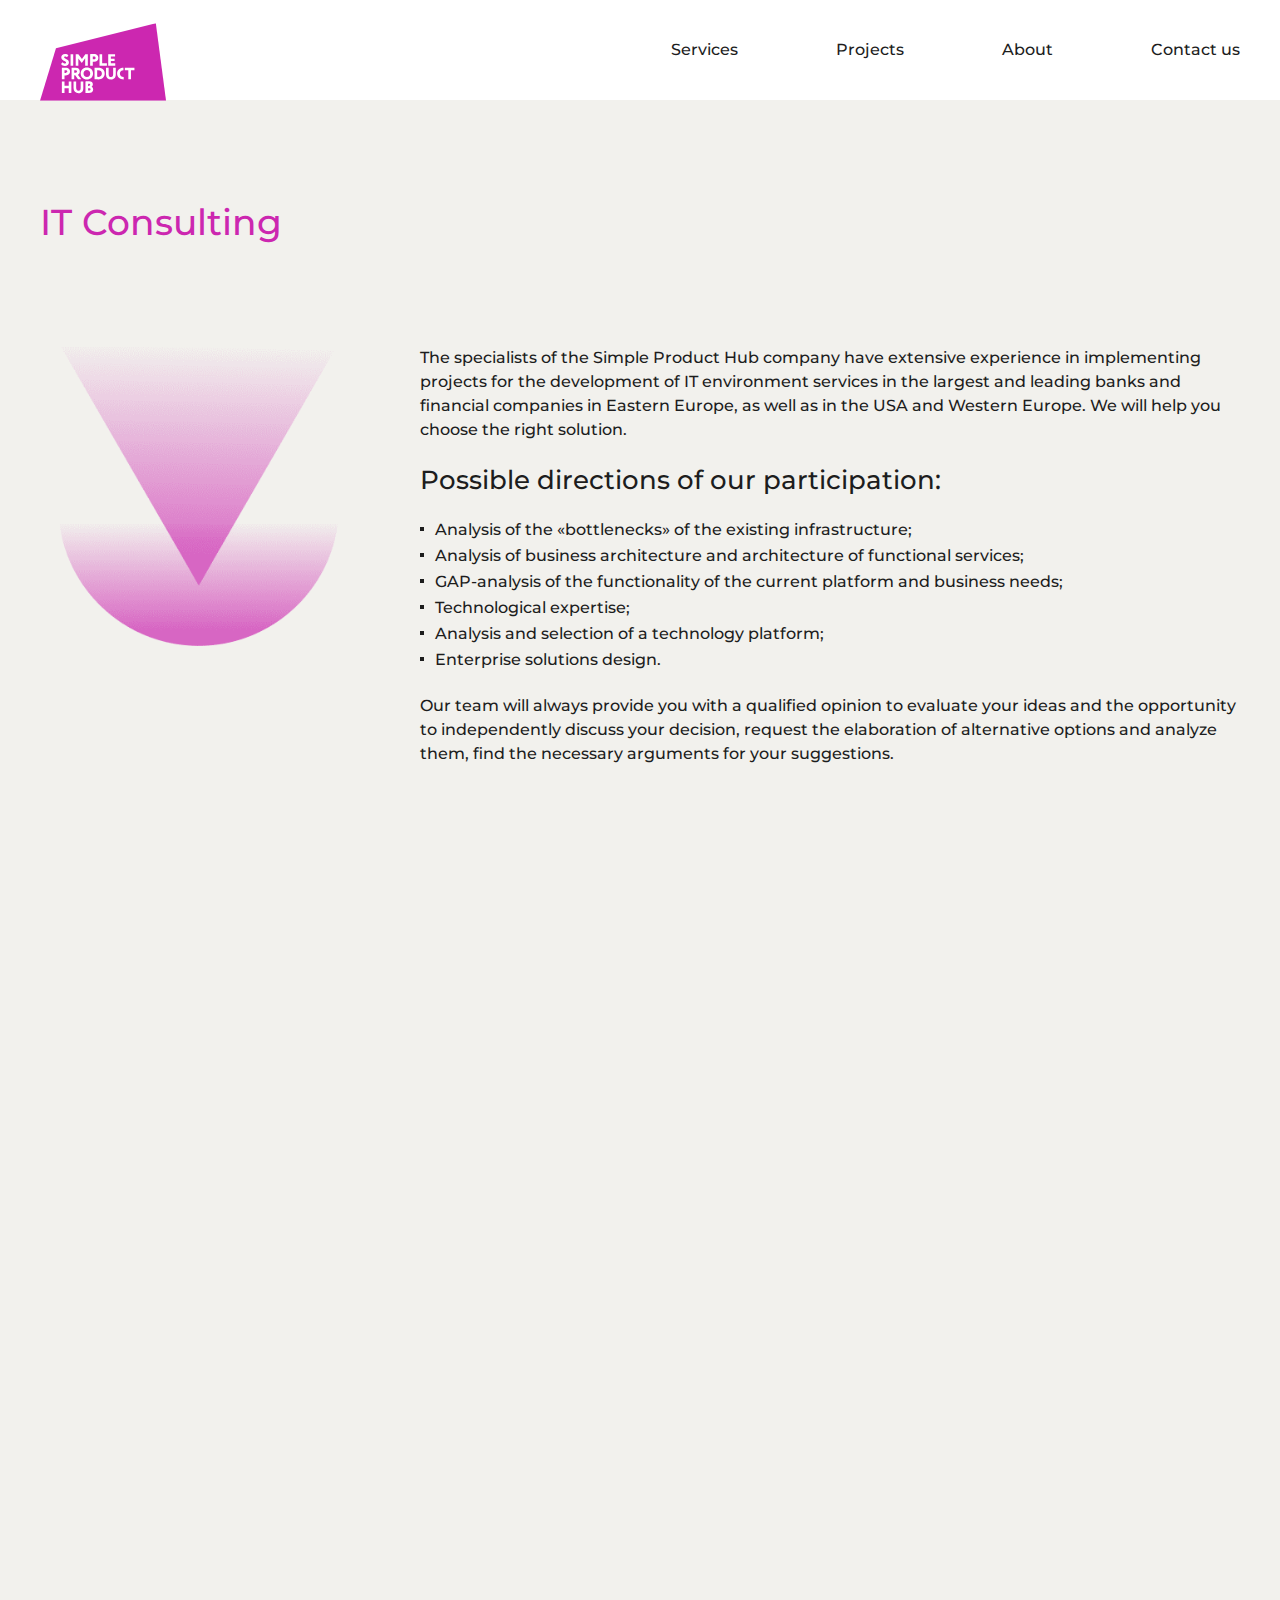
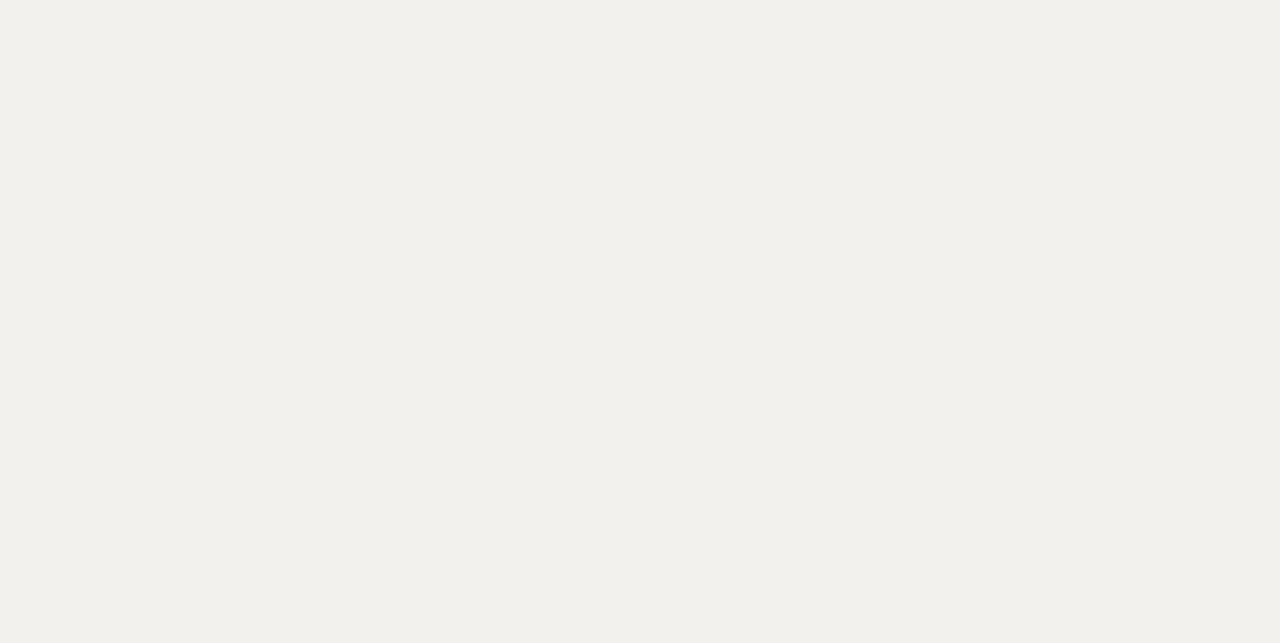
<file: service-2.html>
<!doctype html>
<html lang="ru">

<head>
    <meta charset="UTF-8">
    <meta name="viewport" content="width=device-width, user-scalable=no, initial-scale=1.0, maximum-scale=1.0, minimum-scale=1.0">
    <meta http-equiv="X-UA-Compatible" content="ie=edge">

    <link rel="stylesheet" href="assets/css/style.css?_v=20240607004039">
    <link rel="stylesheet" href="https://cdn.jsdelivr.net/npm/swiper@10/swiper-bundle.min.css?_v=20240607004039">
    <title>Главная</title>
</head>

<body>

    <div class="wrapper">
        <header class="header">
            <div class="header__container container">
                <a href="" class="header__logo header__logo_default">
                    <img src="assets/images/logo-pink.svg" alt="">
                </a>
                <ul class="header__list">
                    <li>
                        <a href="">Services</a>
                    </li>
                    <li>
                        <a href="">Projects</a>
                    </li>
                    <li>
                        <a href="">About</a>
                    </li>
                    <li>
                        <a href="">Contact us</a>
                    </li>
                </ul>
                <div class="header__burger icon-menu">
                    <span></span>
                    <span></span>
                    <span></span>
                </div>
            </div>
            <div class="header__menu menu">
                <div class="menu__content">
                    <nav class="menu__body">
                        <ul class="menu__list">
                            <li>
                                <a href="">Services</a>
                            </li>
                            <li>
                                <a href="">Projects</a>
                            </li>
                            <li>
                                <a href="">About</a>
                            </li>
                            <li>
                                <a href="">Contact us</a>
                            </li>
                        </ul>
                    </nav>
                    <div class="menu__info">
                        <p>
                            802 - Tower A Dubai Fountain St - Business Bay - Dubai - United Arab Emirates
                        </p>
                        <p>
                            <a href="tel:971800382246255">+971 800 382246255</a>
                        </p>
                        <p>
                            <a href="mailto:enquiry@thedubaimall.com">enquiry@thedubaimall.com</a>
                        </p>
                    </div>
                </div>
            </div>
        </header>

        <main class="page">
            <div class="service">
                <div class="service__container container">
                    <h1 class="service__title base-title">IT Consulting</h1>
                    <div class="service__main">
                        <div class="service__image">
                            <img src="assets/images/services/02.png" alt="">
                        </div>
                        <div class="service__content content">
                            <div class="service__mobile-title base-title">IT Consulting</div>
                            <p>The specialists of the Simple Product Hub company have extensive experience in implementing projects for the development of IT environment services in the largest and leading banks and financial companies in Eastern Europe, as well as in the USA and Western Europe. We will help you choose the right solution. </p>
                            <h2>
                                Possible directions of our participation:
                            </h2>
                            <ul>
                                <li>Analysis of the «bottlenecks» of the existing infrastructure;</li>
                                <li>Analysis of business architecture and architecture of functional services;</li>
                                <li>GAP-analysis of the functionality of the current platform and business needs;</li>
                                <li>Technological expertise;</li>
                                <li>Analysis and selection of a technology platform;</li>
                                <li>Enterprise solutions design.</li>
                            </ul>
                            <p>
                                Our team will always provide you with a qualified opinion to evaluate your ideas and the opportunity to independently discuss your decision, request the elaboration of alternative options and analyze them, find the necessary arguments for your suggestions.
                            </p>
                        </div>
                    </div>
                </div>
            </div>
            <div class="contact-us">
                <div class="contact-us__container container">
                    <div class="contact-us__body">
                        <div class="contact-us__title base-title">Contact us</div>
                        <form action="#" class="contact-us__main">
                            <div class="contact-us__subtitle base-title">Talk to an Expert</div>
                            <div class="contact-us__fields">
                                <div class="contact-us__input">
                                    <input type="text">
                                    <div class="contact-us__label">Topic</div>
                                </div>
                                <div class="contact-us__row">
                                    <div class="contact-us__input">
                                        <input type="text">
                                        <div class="contact-us__label">First Name*</div>
                                    </div>
                                    <div class="contact-us__input">
                                        <input type="text">
                                        <div class="contact-us__label">Last Name*</div>
                                    </div>
                                </div>
                                <div class="contact-us__row">
                                    <div class="contact-us__input contact-us__input_error">
                                        <input type="text">
                                        <div class="contact-us__label">Email*</div>
                                        <div class="error">entered incorrectly</div>
                                    </div>
                                    <div class="contact-us__input">

                                        <input type="text">
                                        <div class="contact-us__label">Phone*</div>
                                    </div>
                                </div>
                                <div class="contact-us__input">
                                    <input type="text">
                                    <div class="contact-us__label">Company</div>
                                </div>
                                <div class="contact-us__input">
                                    <input type="text">
                                    <div class="contact-us__label">Your question*</div>
                                </div>
                            </div>

                            <div class="contact-us__remark">*marked fields are required</div>
                            <label class="contact-us__checkbox checkbox">
                                <input class="checkbox__input" type="checkbox">
                                <span class="checkbox__text">
                                    <span>By clicking the Send button, you consent that Simple Product Hub Software Design L.L.C. can process your provided personal data for the purpose of assessing your request and providing you with appropriate responses. Before you consent, <b>please view our Privacy Notice</b>
                                    </span>
                                </span>
                            </label>
                            <label class="contact-us__checkbox checkbox">
                                <input class="checkbox__input" type="checkbox">
                                <span class="checkbox__text">
                                    <span>I’m not a Robot</span>
                                </span>
                            </label>
                            <button type="submit" class="contact-us__button base-button">Send</button>
                        </form>
                    </div>

                </div>
            </div>


        </main>
        <footer class="footer">
            <div class="footer__container container">
                <div class="footer__body">
                    <div class="footer__main">

                        <div class="footer__copy">© Simple Product Hub, 2024</div>
                    </div>
                    <div class="footer__contacts contacts-footer">
                        <div class="contacts-footer__title">Contacts</div>
                        <div class="contacts-footer__info">
                            <p>
                                <a href="tel:971585367321">+971 58 536 7321</a>
                            </p>
                            <p>
                                <a href="mailto:i.e.romanov@simpleproducthub.com">i.e.romanov@simpleproducthub.com</a>
                            </p>
                        </div>
                        <div class="contacts-footer__license">
                            Incorporated in 2022, Dubai,
                            <br>
                            License #10755686 issued by DED
                        </div>
                    </div>
                    <div class="footer__menu menu-footer">

                        <div class="menu-footer__top">
                            <div class="menu-footer__title">Menu</div>
                            <ul class="menu-footer__list">
                                <li>
                                    <a href="">Services</a>
                                </li>
                                <li>
                                    <a href="">Projects</a>
                                </li>
                                <li>
                                    <a href="">About</a>
                                </li>
                                <li>
                                    <a href="">Contact us</a>
                                </li>
                            </ul>
                        </div>
                        <div class="menu-footer__bottom">
                            <ul class="menu-footer__list">
                                <li>
                                    <a href="">Licenses</a>
                                </li>
                                <li>
                                    <a href="">Privacy Notice</a>
                                </li>
                                <li>
                                    <a href="">Financial information</a>
                                </li>
                            </ul>
                        </div>
                        <div class="menu-footer__license">
                            Incorporated in 2022, Dubai,
                            <br>
                            License #10755686 issued by DED
                        </div>
                    </div>
                </div>

            </div>
        </footer>

    </div>
    <script src="assets/js/script.js?_v=20240607004039"></script>
    <script src="assets/js/app.js?_v=20240607004039"></script>
</body>

</html>
</file>
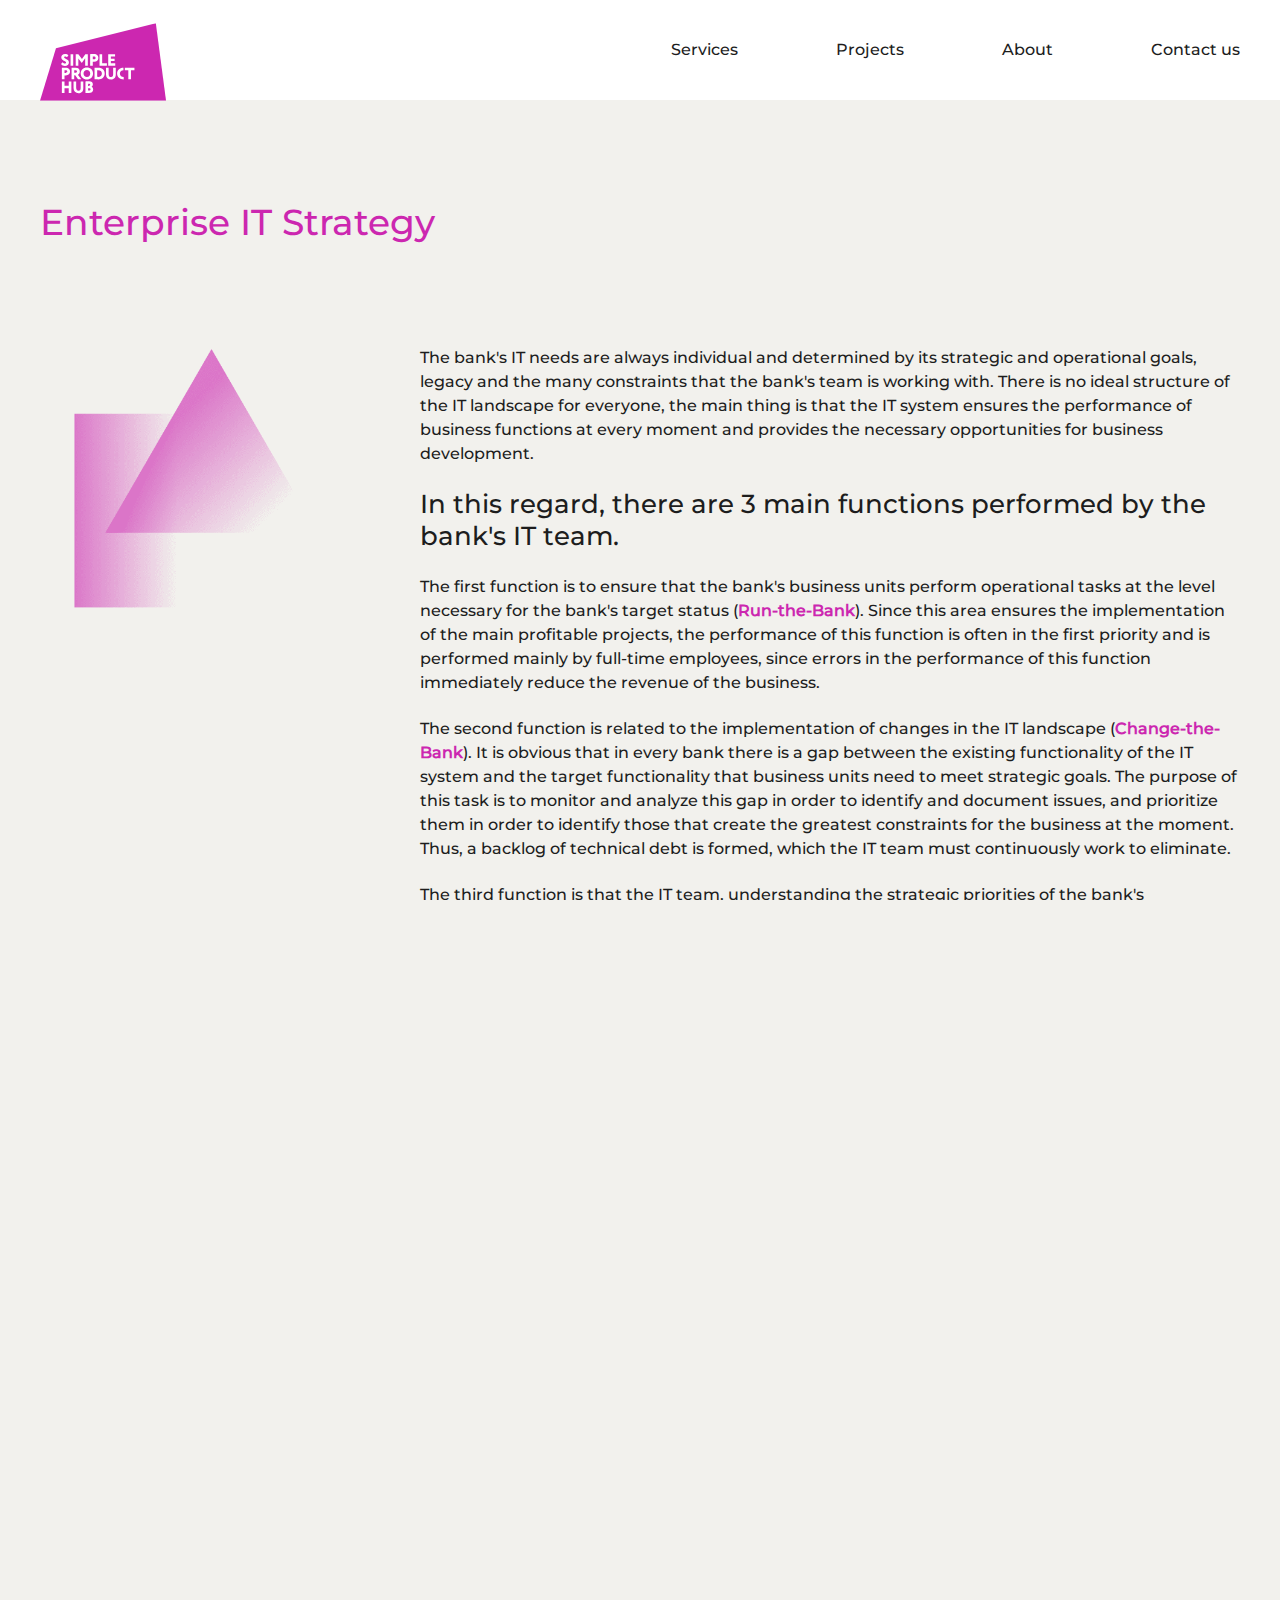
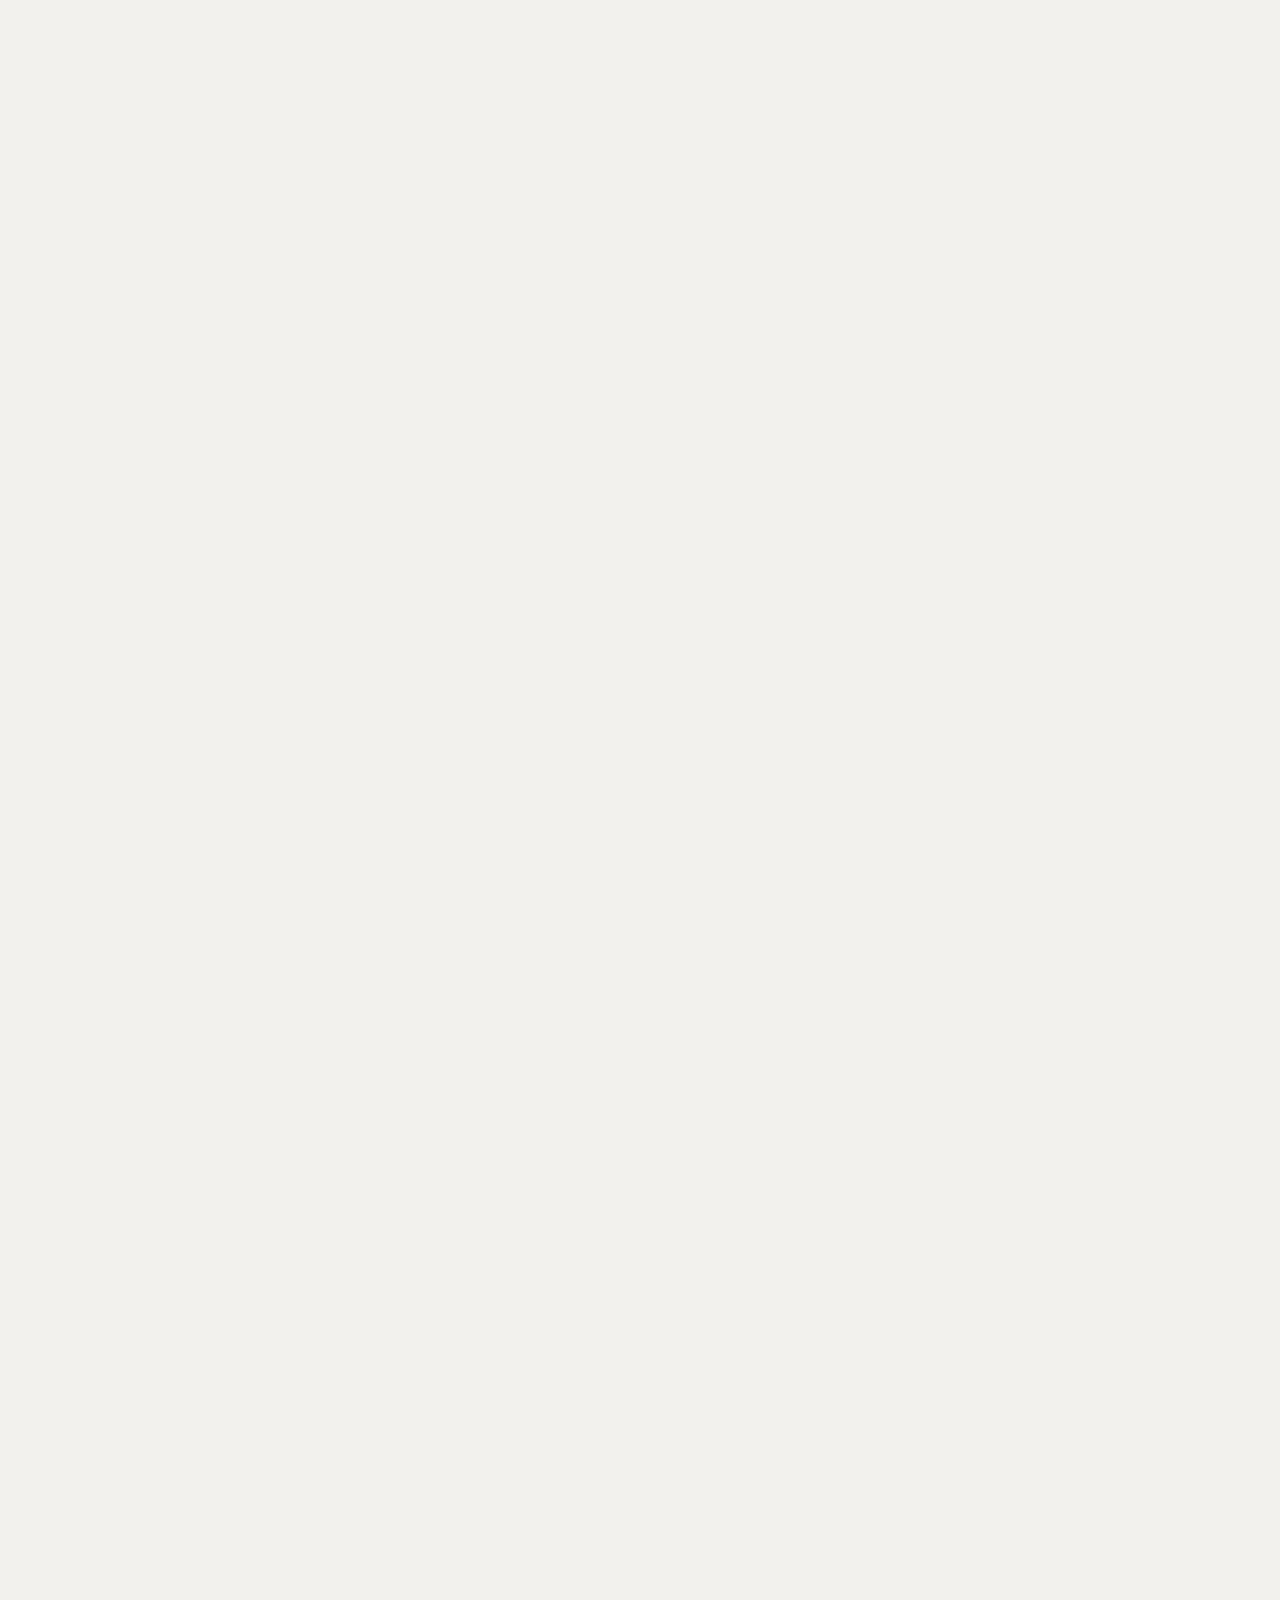
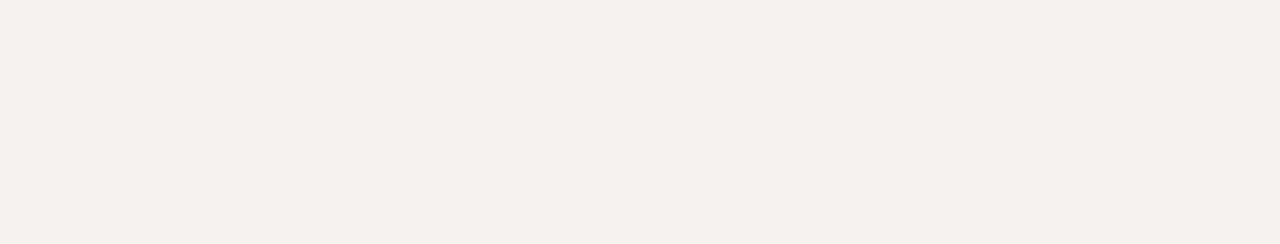
<file: service-3.html>
<!doctype html>
<html lang="ru">

<head>
    <meta charset="UTF-8">
    <meta name="viewport" content="width=device-width, user-scalable=no, initial-scale=1.0, maximum-scale=1.0, minimum-scale=1.0">
    <meta http-equiv="X-UA-Compatible" content="ie=edge">

    <link rel="stylesheet" href="assets/css/style.css?_v=20240607004039">
    <link rel="stylesheet" href="https://cdn.jsdelivr.net/npm/swiper@10/swiper-bundle.min.css?_v=20240607004039">
    <title>Главная</title>
</head>

<body>

    <div class="wrapper">
        <header class="header">
            <div class="header__container container">
                <a href="" class="header__logo header__logo_default">
                    <img src="assets/images/logo-pink.svg" alt="">
                </a>
                <ul class="header__list">
                    <li>
                        <a href="">Services</a>
                    </li>
                    <li>
                        <a href="">Projects</a>
                    </li>
                    <li>
                        <a href="">About</a>
                    </li>
                    <li>
                        <a href="">Contact us</a>
                    </li>
                </ul>
                <div class="header__burger icon-menu">
                    <span></span>
                    <span></span>
                    <span></span>
                </div>
            </div>
            <div class="header__menu menu">
                <div class="menu__content">
                    <nav class="menu__body">
                        <ul class="menu__list">
                            <li>
                                <a href="">Services</a>
                            </li>
                            <li>
                                <a href="">Projects</a>
                            </li>
                            <li>
                                <a href="">About</a>
                            </li>
                            <li>
                                <a href="">Contact us</a>
                            </li>
                        </ul>
                    </nav>
                    <div class="menu__info">
                        <p>
                            802 - Tower A Dubai Fountain St - Business Bay - Dubai - United Arab Emirates
                        </p>
                        <p>
                            <a href="tel:971800382246255">+971 800 382246255</a>
                        </p>
                        <p>
                            <a href="mailto:enquiry@thedubaimall.com">enquiry@thedubaimall.com</a>
                        </p>
                    </div>
                </div>
            </div>
        </header>

        <main class="page">
            <div class="service">
                <div class="service__container container">
                    <h1 class="service__title base-title">Enterprise IT Strategy</h1>
                    <div class="service__main">
                        <div class="service__image">
                            <img src="assets/images/services/03.png" alt="">
                        </div>
                        <div class="service__content content">
                            <div class="service__mobile-title base-title">Enterprise IT Strategy</div>
                            <p>The bank's IT needs are always individual and determined by its strategic and operational goals, legacy and the many constraints that the bank's team is working with. There is no ideal structure of the IT landscape for everyone, the main thing is that the IT system ensures the performance of business functions at every moment and provides the necessary opportunities for business development. </p>
                            <h2>In this regard, there are 3 main functions performed by the bank's IT team. </h2>
                            <p>
                                The first function is to ensure that the bank's business units perform operational tasks at the level necessary for the bank's target status (<b>Run-the-Bank</b>). Since this area ensures the implementation of the main profitable projects, the performance of this function is often in the first priority and is performed mainly by full-time employees, since errors in the performance of this function immediately reduce the revenue of the business.
                            </p>
                            <p>
                                The second function is related to the implementation of changes in the IT landscape (<b>Change-the-Bank</b>). It is obvious that in every bank there is a gap between the existing functionality of the IT system and the target functionality that business units need to meet strategic goals. The purpose of this task is to monitor and analyze this gap in order to identify and document issues, and prioritize them in order to identify those that create the greatest constraints for the business at the moment. Thus, a backlog of technical debt is formed, which the IT team must continuously work to eliminate.
                            </p>
                            <p>
                                The third function is that the IT team, understanding the strategic priorities of the bank's development, can propose innovative projects that will create new opportunities for accelerated movement towards strategic goals (<b>Innovate-the-Bank</b>). This feature may seem wasteful for organizations with insufficient IT budgets. Nevertheless, at the current level of digitalization of the economy, it is necessary for everyone, and with a successful combination of circumstances, it can create market leadership even for those banks that were not included in the TOP ratings in terms of assets or market share.
                            </p>
                            <p>
                                The perfect balance of these functions cannot be predicted, it is an art in the hands of the CIO of the bank. Nevertheless, it is possible to discuss the availability of resources for these functions. In particular, our opinion is that the <b>Run-the-Bank</b> function should be more based on the performance of in-house IT team specialists, since the loss of motivation of the resources providing it can have a catastrophic effect on customer satisfaction. At the same time, it is often necessary to keep only carriers of key expertise on staff, and routine tasks can be outsourced.
                            </p>
                            <h2>Outsourcing may also be in demand to support and develop legacy systems, for several reasons: the temporary nature of these works, or the availability of more accessible expertise on this system in a remote location, which will make it reasonable to involve an external team.</h2>
                            <p>
                                There may be different options regarding the <b>Change-the-Bank</b> function. This can be done either by an in-house team with specialists with a broad outlook in the field of technology and project management, or by an engaged external one. The advantages of an external team are related to the project (and therefore time-limited) nature of this function, and therefore the involvement of external experts can be both more profitable and easier to argue. But with the <b>Innovate-the-Bank</b> function, it is difficult to do without external teams, since their own resources are too immersed in the context of routine tasks, in addition, they may perceive the introduction of specific innovations as a conflict of their own interests within the company.
                            </p>
                            <p>
                                Our company's specialists have experience in implementing IT infrastructure development projects in major banks and financial companies, they have worked with various options for building an IT system architecture, and understand their capabilities and limitations from experience.
                            </p>

                            <h2>We will help you at any stage of strategic planning:</h2>
                            <ul>
                                <li>
                                    Conducting an audit of the IT landscape, analyzing bottlenecks;
                                </li>
                                <li>
                                    Conducting an audit of the functional structure;
                                </li>
                                <li>
                                    GAP analysis of IT system functionality;
                                </li>
                                <li>
                                    Designing the target architecture;
                                </li>
                                <li>
                                    Comparative analysis of alternative technical solutions;
                                </li>
                                <li>
                                    Development and implementation of enterprise-level systems;
                                </li>
                                <li>
                                    Independent expert assessment.
                                </li>
                            </ul>
                        </div>
                    </div>
                </div>
            </div>
            <div class="contact-us">
                <div class="contact-us__container container">
                    <div class="contact-us__body">
                        <div class="contact-us__title base-title">Contact us</div>
                        <form action="#" class="contact-us__main">
                            <div class="contact-us__subtitle base-title">Talk to an Expert</div>
                            <div class="contact-us__fields">
                                <div class="contact-us__input">
                                    <input type="text">
                                    <div class="contact-us__label">Topic</div>
                                </div>
                                <div class="contact-us__row">
                                    <div class="contact-us__input">
                                        <input type="text">
                                        <div class="contact-us__label">First Name*</div>
                                    </div>
                                    <div class="contact-us__input">
                                        <input type="text">
                                        <div class="contact-us__label">Last Name*</div>
                                    </div>
                                </div>
                                <div class="contact-us__row">
                                    <div class="contact-us__input contact-us__input_error">
                                        <input type="text">
                                        <div class="contact-us__label">Email*</div>
                                        <div class="error">entered incorrectly</div>
                                    </div>
                                    <div class="contact-us__input">

                                        <input type="text">
                                        <div class="contact-us__label">Phone*</div>
                                    </div>
                                </div>
                                <div class="contact-us__input">
                                    <input type="text">
                                    <div class="contact-us__label">Company</div>
                                </div>
                                <div class="contact-us__input">
                                    <input type="text">
                                    <div class="contact-us__label">Your question*</div>
                                </div>
                            </div>

                            <div class="contact-us__remark">*marked fields are required</div>
                            <label class="contact-us__checkbox checkbox">
                                <input class="checkbox__input" type="checkbox">
                                <span class="checkbox__text">
                                    <span>By clicking the Send button, you consent that Simple Product Hub Software Design L.L.C. can process your provided personal data for the purpose of assessing your request and providing you with appropriate responses. Before you consent, <b>please view our Privacy Notice</b>
                                    </span>
                                </span>
                            </label>
                            <label class="contact-us__checkbox checkbox">
                                <input class="checkbox__input" type="checkbox">
                                <span class="checkbox__text">
                                    <span>I’m not a Robot</span>
                                </span>
                            </label>
                            <button type="submit" class="contact-us__button base-button">Send</button>
                        </form>
                    </div>

                </div>
            </div>


        </main>
        <footer class="footer">
            <div class="footer__container container">
                <div class="footer__body">
                    <div class="footer__main">

                        <div class="footer__copy">© Simple Product Hub, 2024</div>
                    </div>
                    <div class="footer__contacts contacts-footer">
                        <div class="contacts-footer__title">Contacts</div>
                        <div class="contacts-footer__info">
                            <p>
                                <a href="tel:971585367321">+971 58 536 7321</a>
                            </p>
                            <p>
                                <a href="mailto:i.e.romanov@simpleproducthub.com">i.e.romanov@simpleproducthub.com</a>
                            </p>
                        </div>
                        <div class="contacts-footer__license">
                            Incorporated in 2022, Dubai,
                            <br>
                            License #10755686 issued by DED
                        </div>
                    </div>
                    <div class="footer__menu menu-footer">

                        <div class="menu-footer__top">
                            <div class="menu-footer__title">Menu</div>
                            <ul class="menu-footer__list">
                                <li>
                                    <a href="">Services</a>
                                </li>
                                <li>
                                    <a href="">Projects</a>
                                </li>
                                <li>
                                    <a href="">About</a>
                                </li>
                                <li>
                                    <a href="">Contact us</a>
                                </li>
                            </ul>
                        </div>
                        <div class="menu-footer__bottom">
                            <ul class="menu-footer__list">
                                <li>
                                    <a href="">Licenses</a>
                                </li>
                                <li>
                                    <a href="">Privacy Notice</a>
                                </li>
                                <li>
                                    <a href="">Financial information</a>
                                </li>
                            </ul>
                        </div>
                        <div class="menu-footer__license">
                            Incorporated in 2022, Dubai,
                            <br>
                            License #10755686 issued by DED
                        </div>
                    </div>
                </div>

            </div>
        </footer>

    </div>
    <script src="assets/js/script.js?_v=20240607004039"></script>
    <script src="assets/js/app.js?_v=20240607004039"></script>
</body>

</html>
</file>
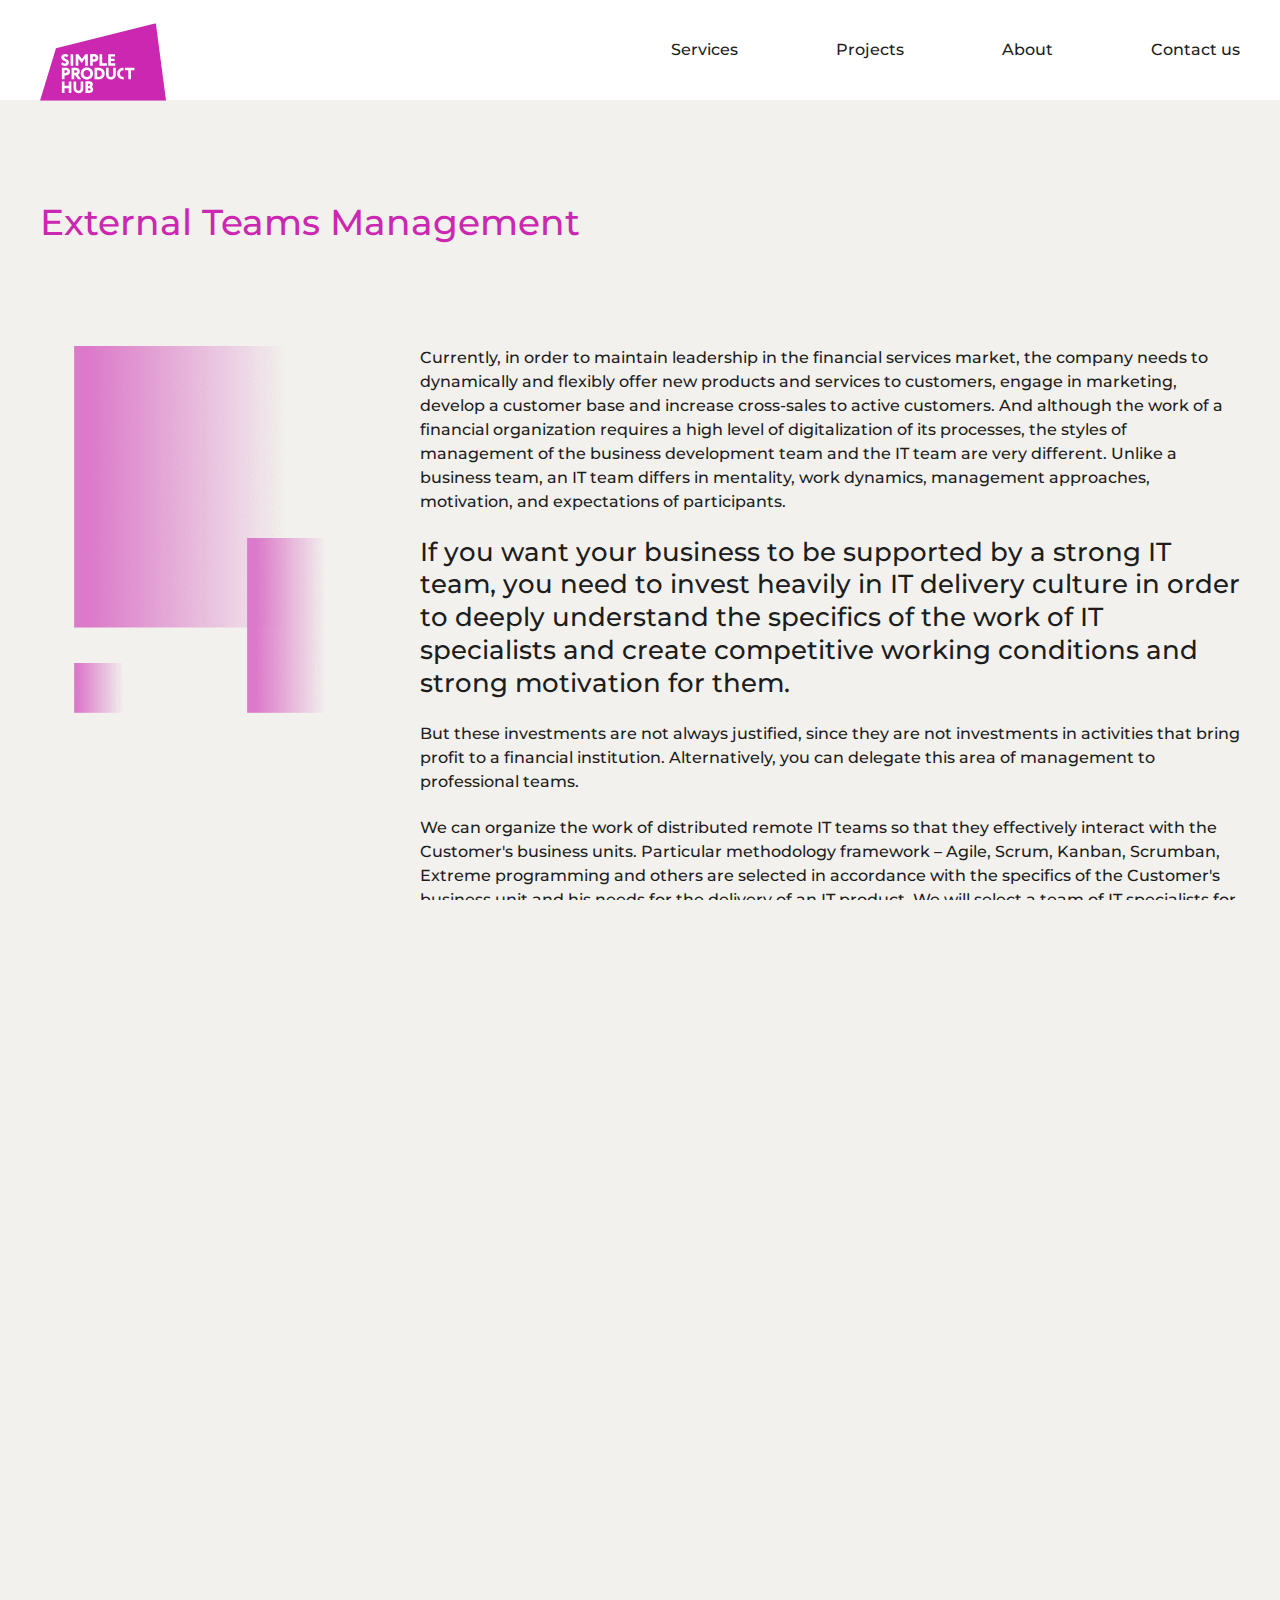
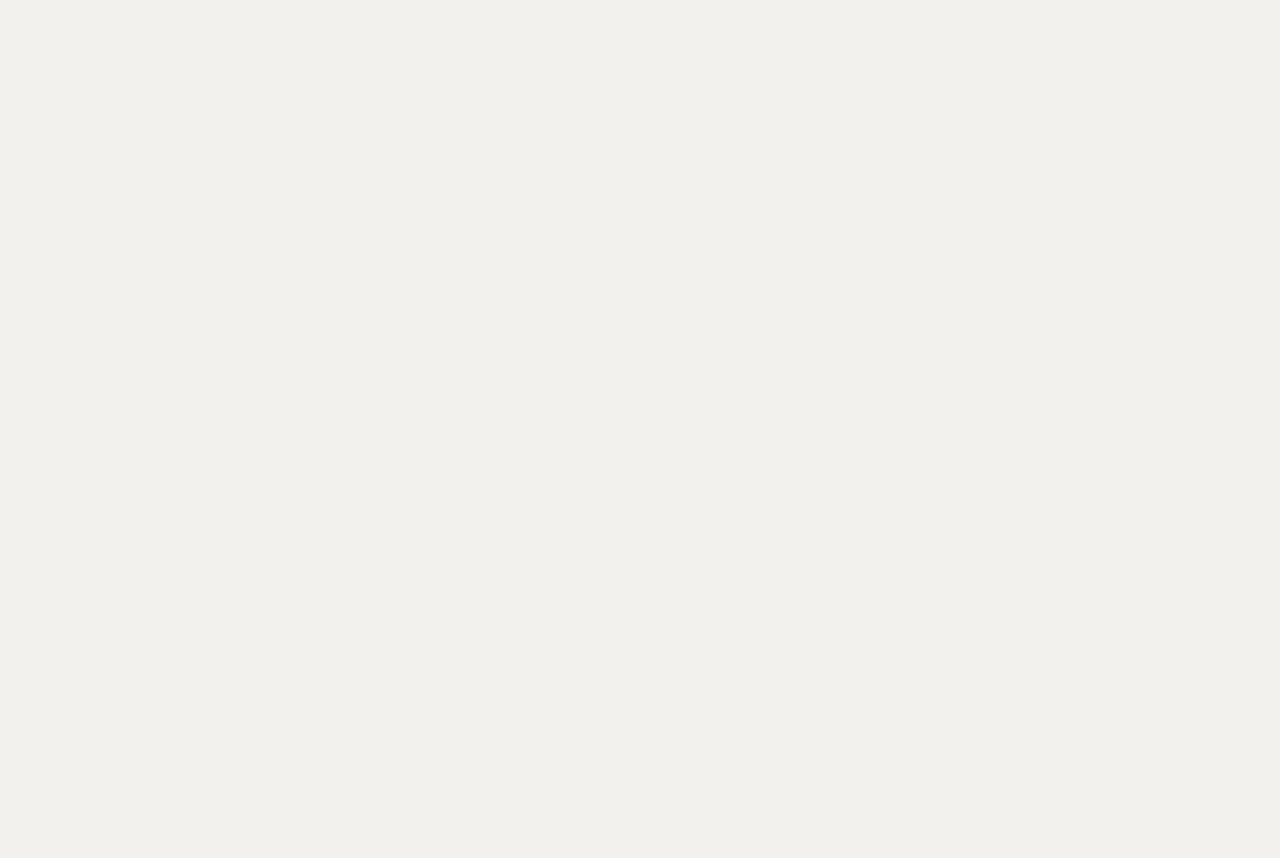
<file: service-4.html>
<!doctype html>
<html lang="ru">

<head>
    <meta charset="UTF-8">
    <meta name="viewport" content="width=device-width, user-scalable=no, initial-scale=1.0, maximum-scale=1.0, minimum-scale=1.0">
    <meta http-equiv="X-UA-Compatible" content="ie=edge">

    <link rel="stylesheet" href="assets/css/style.css?_v=20240607004039">
    <link rel="stylesheet" href="https://cdn.jsdelivr.net/npm/swiper@10/swiper-bundle.min.css?_v=20240607004039">
    <title>Главная</title>
</head>

<body>

    <div class="wrapper">
        <header class="header">
            <div class="header__container container">
                <a href="" class="header__logo header__logo_default">
                    <img src="assets/images/logo-pink.svg" alt="">
                </a>
                <ul class="header__list">
                    <li>
                        <a href="">Services</a>
                    </li>
                    <li>
                        <a href="">Projects</a>
                    </li>
                    <li>
                        <a href="">About</a>
                    </li>
                    <li>
                        <a href="">Contact us</a>
                    </li>
                </ul>
                <div class="header__burger icon-menu">
                    <span></span>
                    <span></span>
                    <span></span>
                </div>
            </div>
            <div class="header__menu menu">
                <div class="menu__content">
                    <nav class="menu__body">
                        <ul class="menu__list">
                            <li>
                                <a href="">Services</a>
                            </li>
                            <li>
                                <a href="">Projects</a>
                            </li>
                            <li>
                                <a href="">About</a>
                            </li>
                            <li>
                                <a href="">Contact us</a>
                            </li>
                        </ul>
                    </nav>
                    <div class="menu__info">
                        <p>
                            802 - Tower A Dubai Fountain St - Business Bay - Dubai - United Arab Emirates
                        </p>
                        <p>
                            <a href="tel:971800382246255">+971 800 382246255</a>
                        </p>
                        <p>
                            <a href="mailto:enquiry@thedubaimall.com">enquiry@thedubaimall.com</a>
                        </p>
                    </div>
                </div>
            </div>
        </header>

        <main class="page">
            <div class="service">
                <div class="service__container container">
                    <h1 class="service__title base-title">External Teams Management</h1>
                    <div class="service__main">
                        <div class="service__image">
                            <img src="assets/images/services/04.png" alt="">
                        </div>
                        <div class="service__content content">
                            <div class="service__mobile-title base-title">External Teams Management</div>
                            <p>
                                Currently, in order to maintain leadership in the financial services market, the company needs to dynamically and flexibly offer new products and services to customers, engage in marketing, develop a customer base and increase cross-sales to active customers. And although the work of a financial organization requires a high level of digitalization of its processes, the styles of management of the business development team and the IT team are very different. Unlike a business team, an IT team differs in mentality, work dynamics, management approaches, motivation, and expectations of participants.
                            </p>
                            <h2>
                                If you want your business to be supported by a strong IT team, you need to invest heavily in IT delivery culture in order to deeply understand the specifics of the work of IT specialists and create competitive working conditions and strong motivation for them.
                            </h2>
                            <p>
                                But these investments are not always justified, since they are not investments in activities that bring profit to a financial institution. Alternatively, you can delegate this area of management to professional teams.
                            </p>
                            <p>
                                We can organize the work of distributed remote IT teams so that they effectively interact with the Customer's business units. Particular methodology framework – Agile, Scrum, Kanban, Scrumban, Extreme programming and others are selected in accordance with the specifics of the Customer's business unit and his needs for the delivery of an IT product. We will select a team of IT specialists for you, assess the needed skill level, and organize their work with maximum efficiency.  
                            </p>
                            <p>
                                You focus on the development of your business team, we will do all IT for you.
                            </p>
                        </div>
                    </div>
                </div>
            </div>
            <div class="contact-us">
                <div class="contact-us__container container">
                    <div class="contact-us__body">
                        <div class="contact-us__title base-title">Contact us</div>
                        <form action="#" class="contact-us__main">
                            <div class="contact-us__subtitle base-title">Talk to an Expert</div>
                            <div class="contact-us__fields">
                                <div class="contact-us__input">
                                    <input type="text">
                                    <div class="contact-us__label">Topic</div>
                                </div>
                                <div class="contact-us__row">
                                    <div class="contact-us__input">
                                        <input type="text">
                                        <div class="contact-us__label">First Name*</div>
                                    </div>
                                    <div class="contact-us__input">
                                        <input type="text">
                                        <div class="contact-us__label">Last Name*</div>
                                    </div>
                                </div>
                                <div class="contact-us__row">
                                    <div class="contact-us__input contact-us__input_error">
                                        <input type="text">
                                        <div class="contact-us__label">Email*</div>
                                        <div class="error">entered incorrectly</div>
                                    </div>
                                    <div class="contact-us__input">

                                        <input type="text">
                                        <div class="contact-us__label">Phone*</div>
                                    </div>
                                </div>
                                <div class="contact-us__input">
                                    <input type="text">
                                    <div class="contact-us__label">Company</div>
                                </div>
                                <div class="contact-us__input">
                                    <input type="text">
                                    <div class="contact-us__label">Your question*</div>
                                </div>
                            </div>

                            <div class="contact-us__remark">*marked fields are required</div>
                            <label class="contact-us__checkbox checkbox">
                                <input class="checkbox__input" type="checkbox">
                                <span class="checkbox__text">
                                    <span>By clicking the Send button, you consent that Simple Product Hub Software Design L.L.C. can process your provided personal data for the purpose of assessing your request and providing you with appropriate responses. Before you consent, <b>please view our Privacy Notice</b>
                                    </span>
                                </span>
                            </label>
                            <label class="contact-us__checkbox checkbox">
                                <input class="checkbox__input" type="checkbox">
                                <span class="checkbox__text">
                                    <span>I’m not a Robot</span>
                                </span>
                            </label>
                            <button type="submit" class="contact-us__button base-button">Send</button>
                        </form>
                    </div>

                </div>
            </div>


        </main>
        <footer class="footer">
            <div class="footer__container container">
                <div class="footer__body">
                    <div class="footer__main">

                        <div class="footer__copy">© Simple Product Hub, 2024</div>
                    </div>
                    <div class="footer__contacts contacts-footer">
                        <div class="contacts-footer__title">Contacts</div>
                        <div class="contacts-footer__info">
                            <p>
                                <a href="tel:971585367321">+971 58 536 7321</a>
                            </p>
                            <p>
                                <a href="mailto:i.e.romanov@simpleproducthub.com">i.e.romanov@simpleproducthub.com</a>
                            </p>
                        </div>
                        <div class="contacts-footer__license">
                            Incorporated in 2022, Dubai,
                            <br>
                            License #10755686 issued by DED
                        </div>
                    </div>
                    <div class="footer__menu menu-footer">

                        <div class="menu-footer__top">
                            <div class="menu-footer__title">Menu</div>
                            <ul class="menu-footer__list">
                                <li>
                                    <a href="">Services</a>
                                </li>
                                <li>
                                    <a href="">Projects</a>
                                </li>
                                <li>
                                    <a href="">About</a>
                                </li>
                                <li>
                                    <a href="">Contact us</a>
                                </li>
                            </ul>
                        </div>
                        <div class="menu-footer__bottom">
                            <ul class="menu-footer__list">
                                <li>
                                    <a href="">Licenses</a>
                                </li>
                                <li>
                                    <a href="">Privacy Notice</a>
                                </li>
                                <li>
                                    <a href="">Financial information</a>
                                </li>
                            </ul>
                        </div>
                        <div class="menu-footer__license">
                            Incorporated in 2022, Dubai,
                            <br>
                            License #10755686 issued by DED
                        </div>
                    </div>
                </div>

            </div>
        </footer>

    </div>
    <script src="assets/js/script.js?_v=20240607004039"></script>
    <script src="assets/js/app.js?_v=20240607004039"></script>
</body>

</html>
</file>
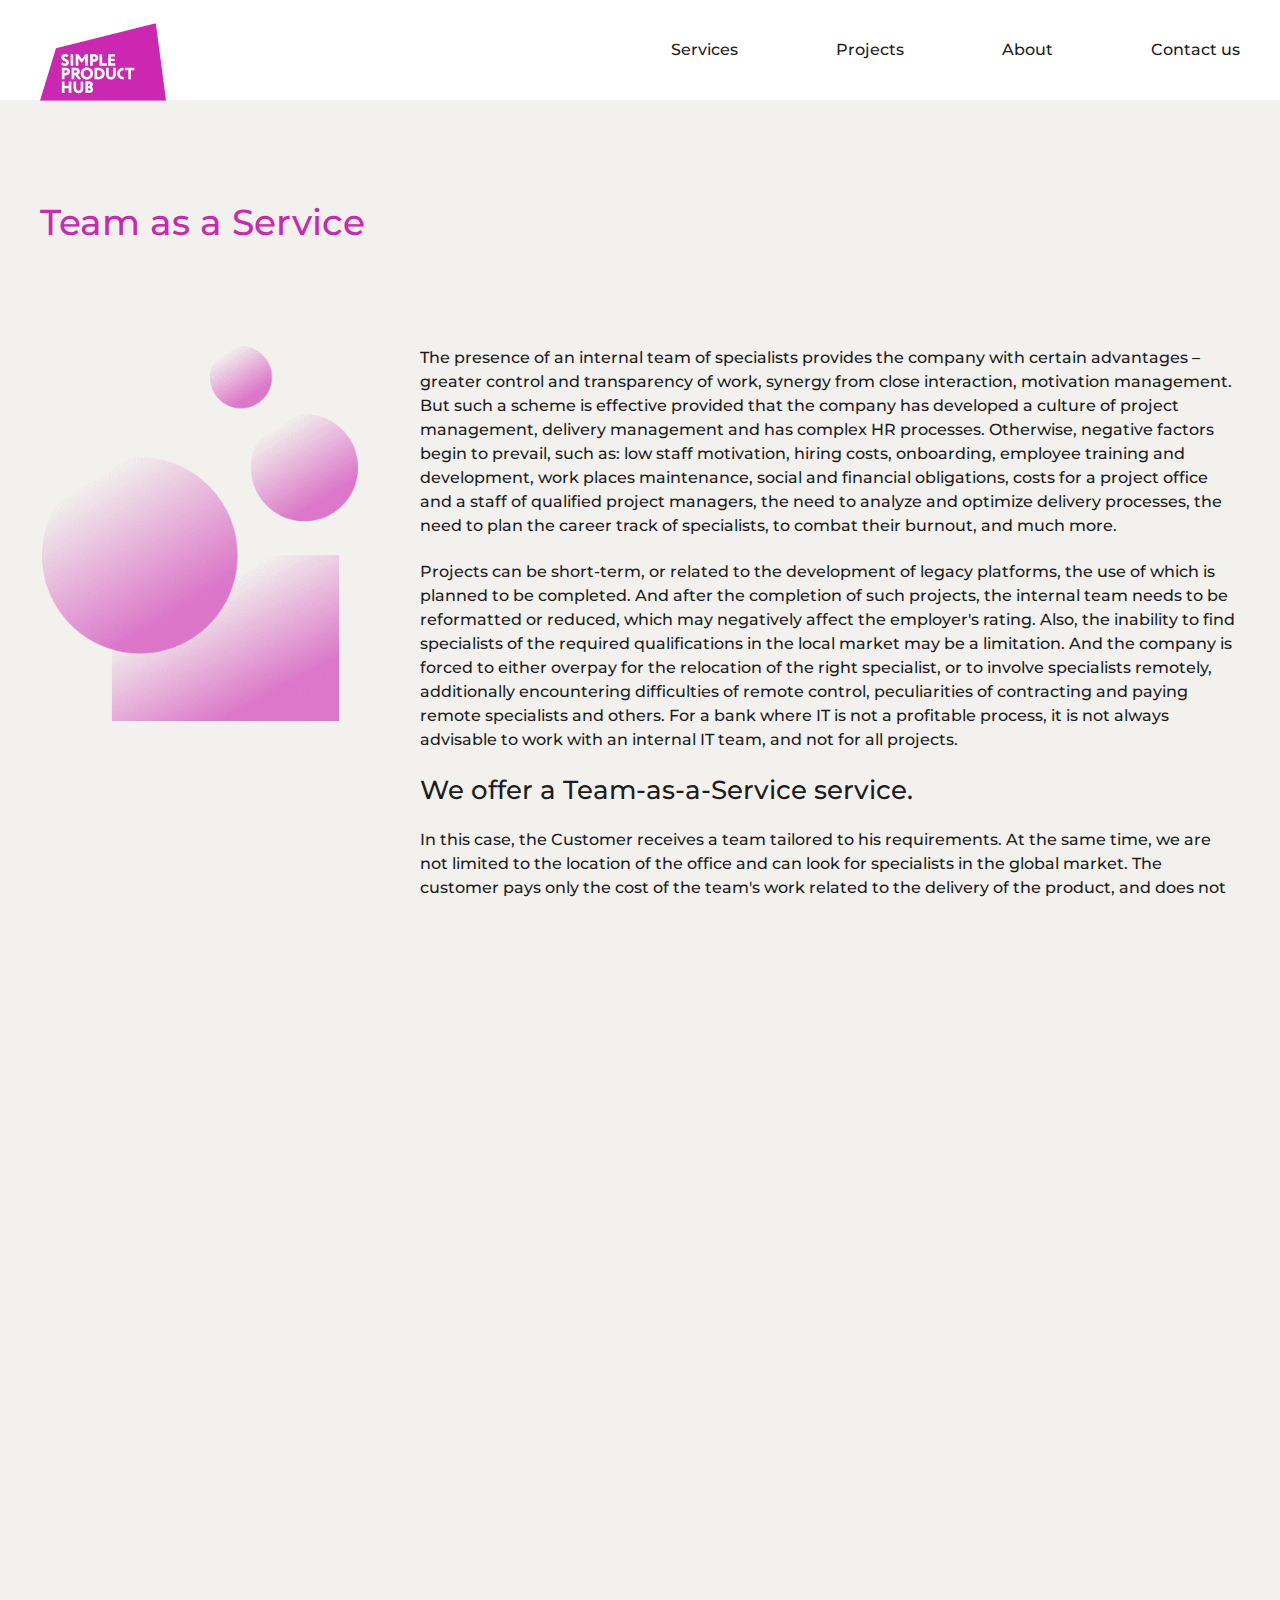
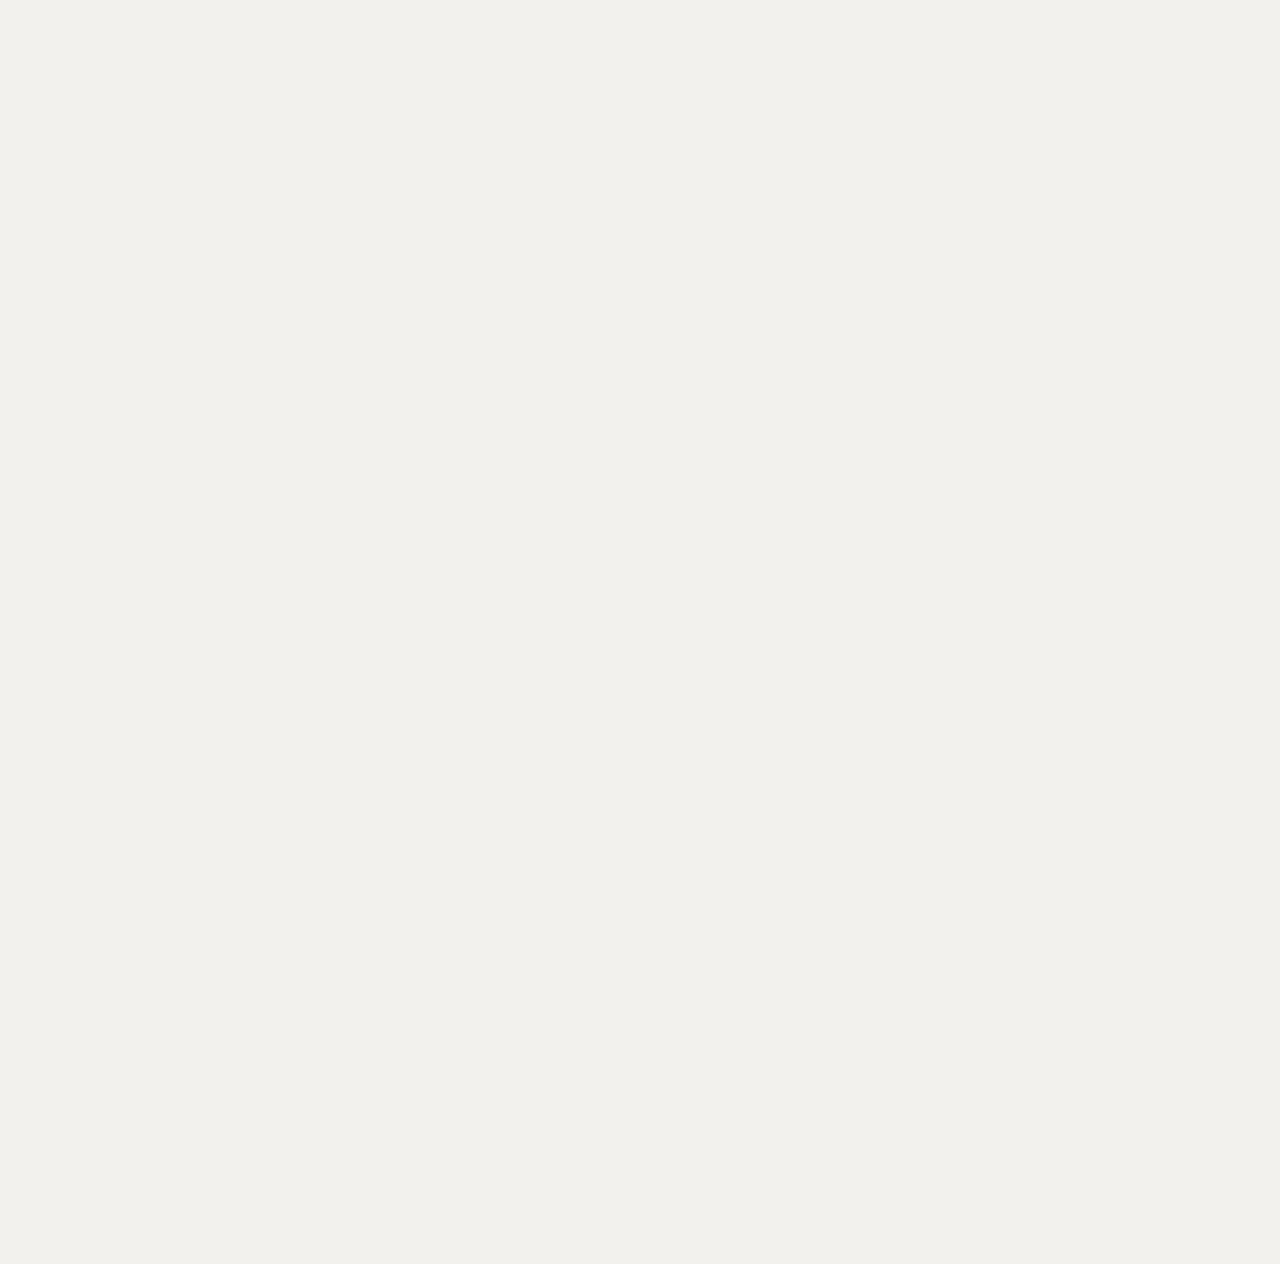
<file: service-5.html>
<!doctype html>
<html lang="ru">

<head>
    <meta charset="UTF-8">
    <meta name="viewport" content="width=device-width, user-scalable=no, initial-scale=1.0, maximum-scale=1.0, minimum-scale=1.0">
    <meta http-equiv="X-UA-Compatible" content="ie=edge">

    <link rel="stylesheet" href="assets/css/style.css?_v=20240607004039">
    <link rel="stylesheet" href="https://cdn.jsdelivr.net/npm/swiper@10/swiper-bundle.min.css?_v=20240607004039">
    <title>Главная</title>
</head>

<body>

    <div class="wrapper">
        <header class="header">
            <div class="header__container container">
                <a href="" class="header__logo header__logo_default">
                    <img src="assets/images/logo-pink.svg" alt="">
                </a>
                <ul class="header__list">
                    <li>
                        <a href="">Services</a>
                    </li>
                    <li>
                        <a href="">Projects</a>
                    </li>
                    <li>
                        <a href="">About</a>
                    </li>
                    <li>
                        <a href="">Contact us</a>
                    </li>
                </ul>
                <div class="header__burger icon-menu">
                    <span></span>
                    <span></span>
                    <span></span>
                </div>
            </div>
            <div class="header__menu menu">
                <div class="menu__content">
                    <nav class="menu__body">
                        <ul class="menu__list">
                            <li>
                                <a href="">Services</a>
                            </li>
                            <li>
                                <a href="">Projects</a>
                            </li>
                            <li>
                                <a href="">About</a>
                            </li>
                            <li>
                                <a href="">Contact us</a>
                            </li>
                        </ul>
                    </nav>
                    <div class="menu__info">
                        <p>
                            802 - Tower A Dubai Fountain St - Business Bay - Dubai - United Arab Emirates
                        </p>
                        <p>
                            <a href="tel:971800382246255">+971 800 382246255</a>
                        </p>
                        <p>
                            <a href="mailto:enquiry@thedubaimall.com">enquiry@thedubaimall.com</a>
                        </p>
                    </div>
                </div>
            </div>
        </header>

        <main class="page">
            <div class="service">
                <div class="service__container container">
                    <h1 class="service__title base-title">Team as a Service</h1>
                    <div class="service__main">
                        <div class="service__image">
                            <img src="assets/images/services/05.png" alt="">
                        </div>
                        <div class="service__content content">
                            <div class="service__mobile-title base-title">Team as a Service</div>
                            <p>
                                The presence of an internal team of specialists provides the company with certain advantages – greater control and transparency of work, synergy from close interaction, motivation management. But such a scheme is effective provided that the company has developed a culture of project management, delivery management and has complex HR processes. Otherwise, negative factors begin to prevail, such as: low staff motivation, hiring costs, onboarding, employee training and development, work places maintenance, social and financial obligations, costs for a project office and a staff of qualified project managers, the need to analyze and optimize delivery processes, the need to plan the career track of specialists, to combat their burnout, and much more.
                            </p>
                            <p>
                                Projects can be short-term, or related to the development of legacy platforms, the use of which is planned to be completed. And after the completion of such projects, the internal team needs to be reformatted or reduced, which may negatively affect the employer's rating. Also, the inability to find specialists of the required qualifications in the local market may be a limitation. And the company is forced to either overpay for the relocation of the right specialist, or to involve specialists remotely, additionally encountering difficulties of remote control, peculiarities of contracting and paying remote specialists and others. For a bank where IT is not a profitable process, it is not always advisable to work with an internal IT team, and not for all projects.
                            </p>
                            <strong>We offer a Team-as-a-Service service.</strong>
                            <p>
                                In this case, the Customer receives a team tailored to his requirements. At the same time, we are not limited to the location of the office and can look for specialists in the global market. The customer pays only the cost of the team's work related to the delivery of the product, and does not immerse himself in the issues of team management, recruitment, hiring, employees development and other HR processes. The customer receives professional project management, as well as delivery management, optimized taking into account its features.
                            </p>
                            <h2>With our TaaS model you get:</h2>
                            <ul>
                                <li>an effective IT team on hand any time;</li>
                                <li>an access to a global IT resources pool.</li>
                            </ul>
                            <h2>We understand IT:</h2>
                            <ul>
                                <li>assess, select, motivate, hire IT specialists;</li>
                                <li>manage distributed teams;</li>
                                <li>delivery optimization;</li>
                                <li>technology expertise.</li>
                            </ul>
                            <h2>Focus on your business’ strategic goals and earning processes. Let us do all IT routine.</h2>
                        </div>
                    </div>
                </div>
            </div>
            <div class="contact-us">
                <div class="contact-us__container container">
                    <div class="contact-us__body">
                        <div class="contact-us__title base-title">Contact us</div>
                        <form action="#" class="contact-us__main">
                            <div class="contact-us__subtitle base-title">Talk to an Expert</div>
                            <div class="contact-us__fields">
                                <div class="contact-us__input">
                                    <input type="text">
                                    <div class="contact-us__label">Topic</div>
                                </div>
                                <div class="contact-us__row">
                                    <div class="contact-us__input">
                                        <input type="text">
                                        <div class="contact-us__label">First Name*</div>
                                    </div>
                                    <div class="contact-us__input">
                                        <input type="text">
                                        <div class="contact-us__label">Last Name*</div>
                                    </div>
                                </div>
                                <div class="contact-us__row">
                                    <div class="contact-us__input contact-us__input_error">
                                        <input type="text">
                                        <div class="contact-us__label">Email*</div>
                                        <div class="error">entered incorrectly</div>
                                    </div>
                                    <div class="contact-us__input">

                                        <input type="text">
                                        <div class="contact-us__label">Phone*</div>
                                    </div>
                                </div>
                                <div class="contact-us__input">
                                    <input type="text">
                                    <div class="contact-us__label">Company</div>
                                </div>
                                <div class="contact-us__input">
                                    <input type="text">
                                    <div class="contact-us__label">Your question*</div>
                                </div>
                            </div>

                            <div class="contact-us__remark">*marked fields are required</div>
                            <label class="contact-us__checkbox checkbox">
                                <input class="checkbox__input" type="checkbox">
                                <span class="checkbox__text">
                                    <span>By clicking the Send button, you consent that Simple Product Hub Software Design L.L.C. can process your provided personal data for the purpose of assessing your request and providing you with appropriate responses. Before you consent, <b>please view our Privacy Notice</b>
                                    </span>
                                </span>
                            </label>
                            <label class="contact-us__checkbox checkbox">
                                <input class="checkbox__input" type="checkbox">
                                <span class="checkbox__text">
                                    <span>I’m not a Robot</span>
                                </span>
                            </label>
                            <button type="submit" class="contact-us__button base-button">Send</button>
                        </form>
                    </div>

                </div>
            </div>


        </main>
        <footer class="footer">
            <div class="footer__container container">
                <div class="footer__body">
                    <div class="footer__main">

                        <div class="footer__copy">© Simple Product Hub, 2024</div>
                    </div>
                    <div class="footer__contacts contacts-footer">
                        <div class="contacts-footer__title">Contacts</div>
                        <div class="contacts-footer__info">
                            <p>
                                <a href="tel:971585367321">+971 58 536 7321</a>
                            </p>
                            <p>
                                <a href="mailto:i.e.romanov@simpleproducthub.com">i.e.romanov@simpleproducthub.com</a>
                            </p>
                        </div>
                        <div class="contacts-footer__license">
                            Incorporated in 2022, Dubai,
                            <br>
                            License #10755686 issued by DED
                        </div>
                    </div>
                    <div class="footer__menu menu-footer">

                        <div class="menu-footer__top">
                            <div class="menu-footer__title">Menu</div>
                            <ul class="menu-footer__list">
                                <li>
                                    <a href="">Services</a>
                                </li>
                                <li>
                                    <a href="">Projects</a>
                                </li>
                                <li>
                                    <a href="">About</a>
                                </li>
                                <li>
                                    <a href="">Contact us</a>
                                </li>
                            </ul>
                        </div>
                        <div class="menu-footer__bottom">
                            <ul class="menu-footer__list">
                                <li>
                                    <a href="">Licenses</a>
                                </li>
                                <li>
                                    <a href="">Privacy Notice</a>
                                </li>
                                <li>
                                    <a href="">Financial information</a>
                                </li>
                            </ul>
                        </div>
                        <div class="menu-footer__license">
                            Incorporated in 2022, Dubai,
                            <br>
                            License #10755686 issued by DED
                        </div>
                    </div>
                </div>

            </div>
        </footer>

    </div>
    <script src="assets/js/script.js?_v=20240607004039"></script>
    <script src="assets/js/app.js?_v=20240607004039"></script>
</body>

</html>
</file>
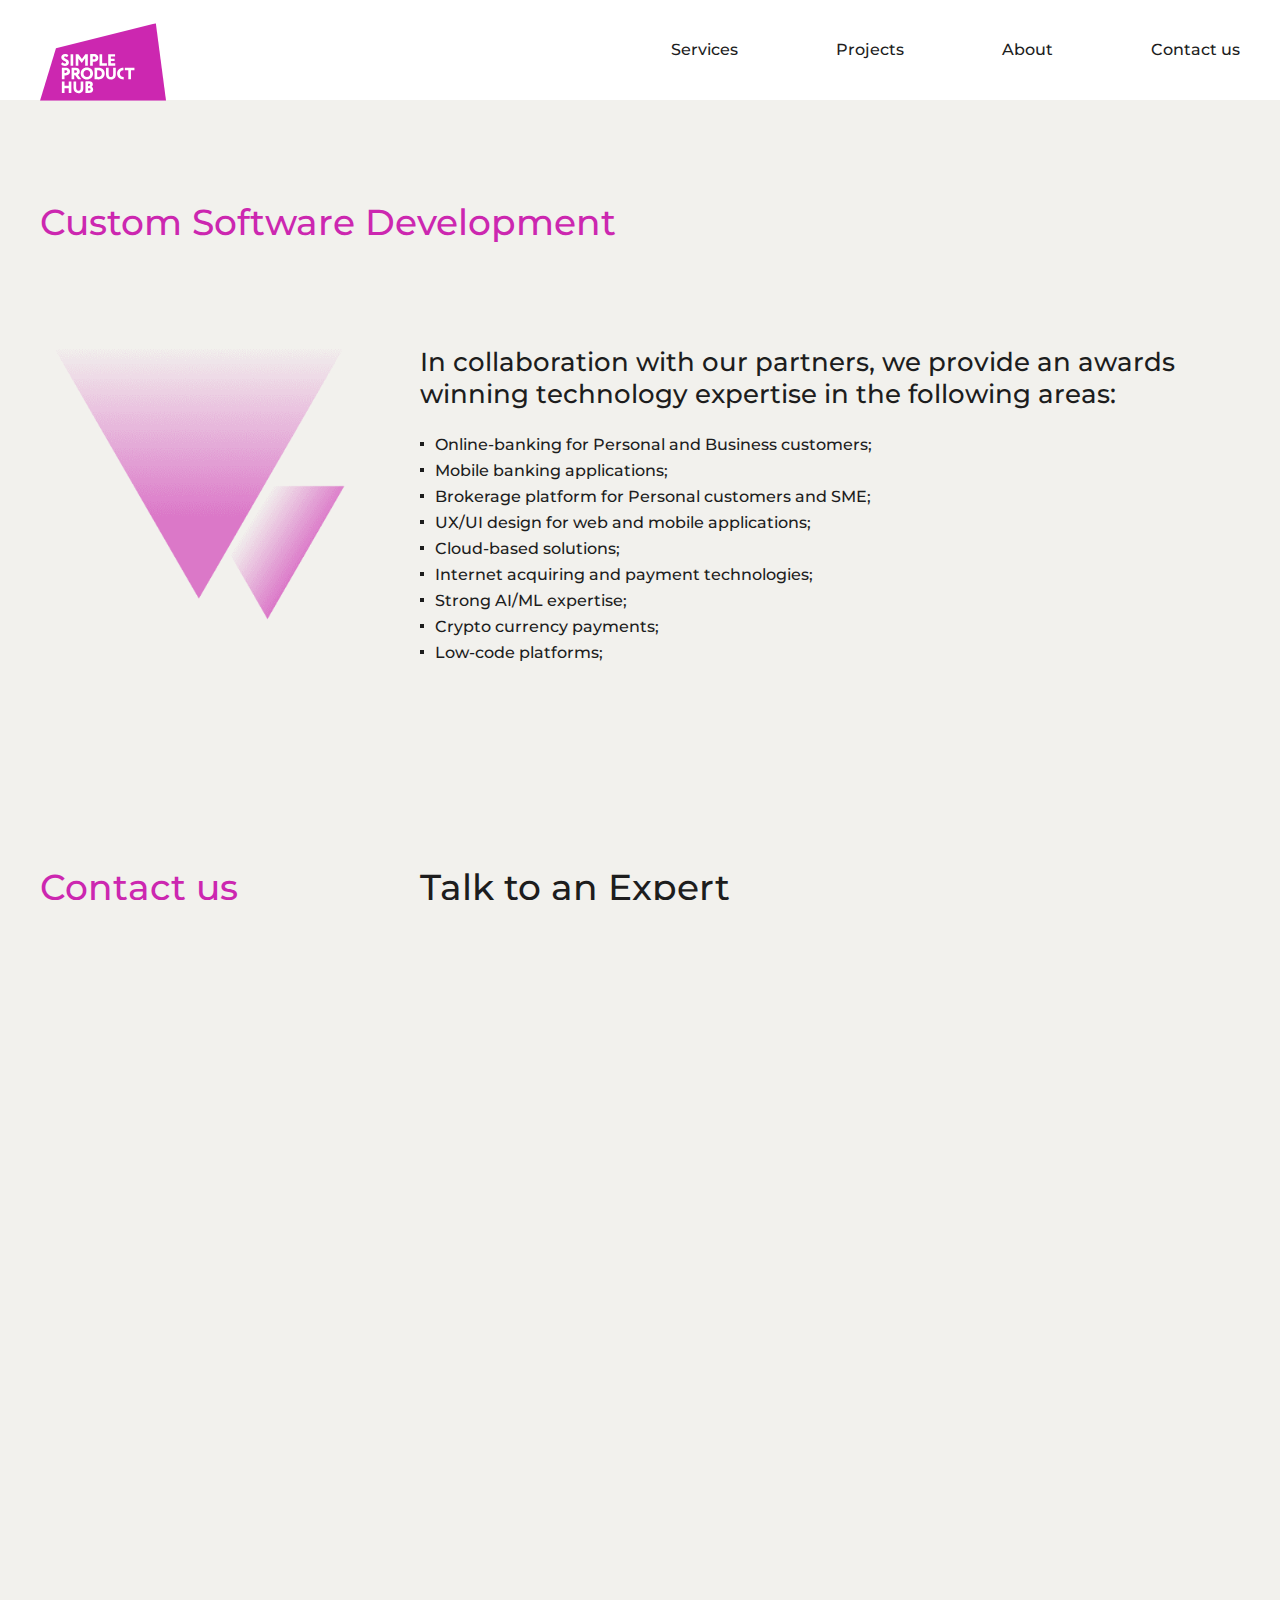
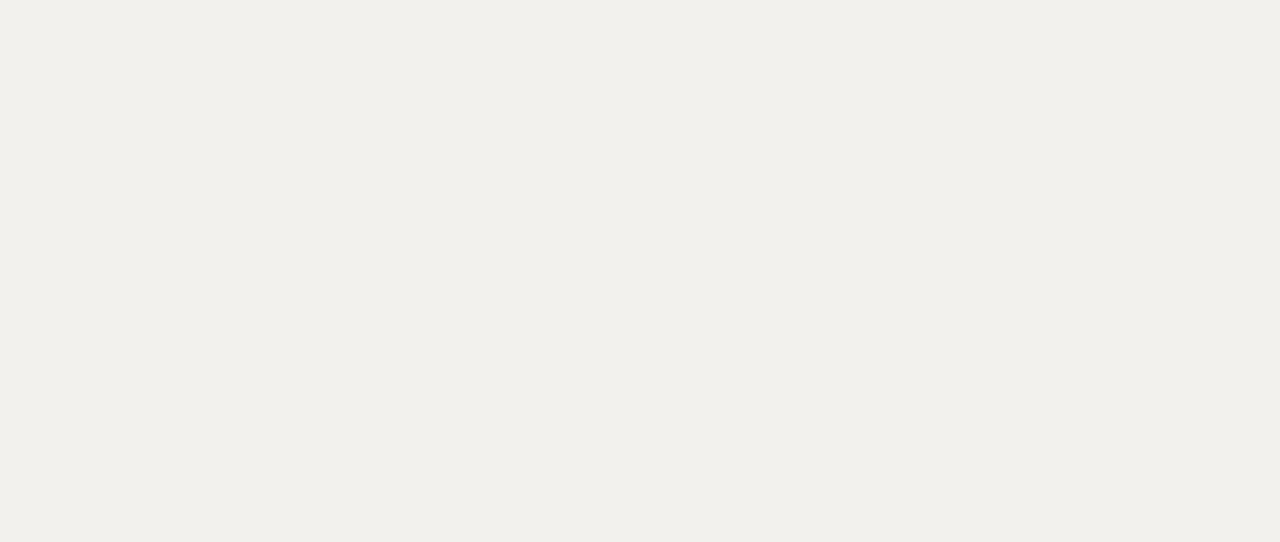
<file: service-6.html>
<!doctype html>
<html lang="ru">

<head>
    <meta charset="UTF-8">
    <meta name="viewport" content="width=device-width, user-scalable=no, initial-scale=1.0, maximum-scale=1.0, minimum-scale=1.0">
    <meta http-equiv="X-UA-Compatible" content="ie=edge">

    <link rel="stylesheet" href="assets/css/style.css?_v=20240607004039">
    <link rel="stylesheet" href="https://cdn.jsdelivr.net/npm/swiper@10/swiper-bundle.min.css?_v=20240607004039">
    <title>Главная</title>
</head>

<body>

    <div class="wrapper">
        <header class="header">
            <div class="header__container container">
                <a href="" class="header__logo header__logo_default">
                    <img src="assets/images/logo-pink.svg" alt="">
                </a>
                <ul class="header__list">
                    <li>
                        <a href="">Services</a>
                    </li>
                    <li>
                        <a href="">Projects</a>
                    </li>
                    <li>
                        <a href="">About</a>
                    </li>
                    <li>
                        <a href="">Contact us</a>
                    </li>
                </ul>
                <div class="header__burger icon-menu">
                    <span></span>
                    <span></span>
                    <span></span>
                </div>
            </div>
            <div class="header__menu menu">
                <div class="menu__content">
                    <nav class="menu__body">
                        <ul class="menu__list">
                            <li>
                                <a href="">Services</a>
                            </li>
                            <li>
                                <a href="">Projects</a>
                            </li>
                            <li>
                                <a href="">About</a>
                            </li>
                            <li>
                                <a href="">Contact us</a>
                            </li>
                        </ul>
                    </nav>
                    <div class="menu__info">
                        <p>
                            802 - Tower A Dubai Fountain St - Business Bay - Dubai - United Arab Emirates
                        </p>
                        <p>
                            <a href="tel:971800382246255">+971 800 382246255</a>
                        </p>
                        <p>
                            <a href="mailto:enquiry@thedubaimall.com">enquiry@thedubaimall.com</a>
                        </p>
                    </div>
                </div>
            </div>
        </header>

        <main class="page">
            <div class="service">
                <div class="service__container container">
                    <h1 class="service__title base-title">Custom Software Development</h1>
                    <div class="service__main">
                        <div class="service__image">
                            <img src="assets/images/services/06.png" alt="">
                        </div>
                        <div class="service__content content">
                            <div class="service__mobile-title base-title">Custom Software Development</div>
                            <h2>In collaboration with our partners, we provide an awards winning technology expertise in the following areas:</h2>
                            <ul>
                                <li>Online-banking for Personal and Business customers;</li>
                                <li>Mobile banking applications;</li>
                                <li>Brokerage platform for Personal customers and SME;</li>
                                <li>UX/UI design for web and mobile applications;</li>
                                <li>Cloud-based solutions;</li>
                                <li>Internet acquiring and payment technologies;</li>
                                <li>Strong AI/ML expertise;</li>
                                <li>Crypto currency payments;</li>
                                <li>Low-code platforms;</li>
                            </ul>
                        </div>
                    </div>
                </div>
            </div>
            <div class="contact-us">
                <div class="contact-us__container container">
                    <div class="contact-us__body">
                        <div class="contact-us__title base-title">Contact us</div>
                        <form action="#" class="contact-us__main">
                            <div class="contact-us__subtitle base-title">Talk to an Expert</div>
                            <div class="contact-us__fields">
                                <div class="contact-us__input">
                                    <input type="text">
                                    <div class="contact-us__label">Topic</div>
                                </div>
                                <div class="contact-us__row">
                                    <div class="contact-us__input">
                                        <input type="text">
                                        <div class="contact-us__label">First Name*</div>
                                    </div>
                                    <div class="contact-us__input">
                                        <input type="text">
                                        <div class="contact-us__label">Last Name*</div>
                                    </div>
                                </div>
                                <div class="contact-us__row">
                                    <div class="contact-us__input contact-us__input_error">
                                        <input type="text">
                                        <div class="contact-us__label">Email*</div>
                                        <div class="error">entered incorrectly</div>
                                    </div>
                                    <div class="contact-us__input">

                                        <input type="text">
                                        <div class="contact-us__label">Phone*</div>
                                    </div>
                                </div>
                                <div class="contact-us__input">
                                    <input type="text">
                                    <div class="contact-us__label">Company</div>
                                </div>
                                <div class="contact-us__input">
                                    <input type="text">
                                    <div class="contact-us__label">Your question*</div>
                                </div>
                            </div>

                            <div class="contact-us__remark">*marked fields are required</div>
                            <label class="contact-us__checkbox checkbox">
                                <input class="checkbox__input" type="checkbox">
                                <span class="checkbox__text">
                                    <span>By clicking the Send button, you consent that Simple Product Hub Software Design L.L.C. can process your provided personal data for the purpose of assessing your request and providing you with appropriate responses. Before you consent, <b>please view our Privacy Notice</b>
                                    </span>
                                </span>
                            </label>
                            <label class="contact-us__checkbox checkbox">
                                <input class="checkbox__input" type="checkbox">
                                <span class="checkbox__text">
                                    <span>I’m not a Robot</span>
                                </span>
                            </label>
                            <button type="submit" class="contact-us__button base-button">Send</button>
                        </form>
                    </div>

                </div>
            </div>


        </main>
        <footer class="footer">
            <div class="footer__container container">
                <div class="footer__body">
                    <div class="footer__main">

                        <div class="footer__copy">© Simple Product Hub, 2024</div>
                    </div>
                    <div class="footer__contacts contacts-footer">
                        <div class="contacts-footer__title">Contacts</div>
                        <div class="contacts-footer__info">
                            <p>
                                <a href="tel:971585367321">+971 58 536 7321</a>
                            </p>
                            <p>
                                <a href="mailto:i.e.romanov@simpleproducthub.com">i.e.romanov@simpleproducthub.com</a>
                            </p>
                        </div>
                        <div class="contacts-footer__license">
                            Incorporated in 2022, Dubai,
                            <br>
                            License #10755686 issued by DED
                        </div>
                    </div>
                    <div class="footer__menu menu-footer">

                        <div class="menu-footer__top">
                            <div class="menu-footer__title">Menu</div>
                            <ul class="menu-footer__list">
                                <li>
                                    <a href="">Services</a>
                                </li>
                                <li>
                                    <a href="">Projects</a>
                                </li>
                                <li>
                                    <a href="">About</a>
                                </li>
                                <li>
                                    <a href="">Contact us</a>
                                </li>
                            </ul>
                        </div>
                        <div class="menu-footer__bottom">
                            <ul class="menu-footer__list">
                                <li>
                                    <a href="">Licenses</a>
                                </li>
                                <li>
                                    <a href="">Privacy Notice</a>
                                </li>
                                <li>
                                    <a href="">Financial information</a>
                                </li>
                            </ul>
                        </div>
                        <div class="menu-footer__license">
                            Incorporated in 2022, Dubai,
                            <br>
                            License #10755686 issued by DED
                        </div>
                    </div>
                </div>

            </div>
        </footer>

    </div>
    <script src="assets/js/script.js?_v=20240607004039"></script>
    <script src="assets/js/app.js?_v=20240607004039"></script>
</body>

</html>
</file>
<file: assets/css/style.css>
* {
  padding: 0;
  margin: 0;
  border: 0;
}

*,
*:before,
*:after {
  -webkit-box-sizing: border-box;
  box-sizing: border-box;
}

:focus,
:active {
  outline: none;
}

a:focus,
a:active {
  outline: none;
}

nav,
footer,
header,
aside {
  display: block;
}

html,
body {
  height: 100%;
  width: 100%;
  font-size: 100%;
  line-height: 1;
  font-size: 14px;
  -ms-text-size-adjust: 100%;
  -moz-text-size-adjust: 100%;
  -webkit-text-size-adjust: 100%;
}

input,
button,
textarea {
  font-family: inherit;
}

input::-ms-clear {
  display: none;
}

button {
  cursor: pointer;
  background: none;
}

button::-moz-focus-inner {
  padding: 0;
  border: 0;
}

a,
a:visited {
  text-decoration: none;
}

a:hover {
  text-decoration: none;
}

ul li {
  list-style: none;
}

img {
  vertical-align: top;
}

h1,
h2,
h3,
h4,
h5,
h6 {
  font-size: inherit;
  font-weight: 400;
}

a {
  color: inherit;
}

* {
  min-width: 0;
}

@font-face {
  font-family: "Montserrat";
  src: local("Montserrat-Medium"), url("../fonts/Montserrat-Medium.woff2") format("woff2"), url("../fonts/Montserrat-Medium.woff") format("woff");
  font-weight: 500;
  font-style: normal;
  font-display: swap;
}

html {
  overflow-x: hidden;
}

img {
  pointer-events: none;
}

.wrapper {
  display: -webkit-box;
  display: -ms-flexbox;
  display: flex;
  -webkit-box-orient: vertical;
  -webkit-box-direction: normal;
  -ms-flex-direction: column;
  flex-direction: column;
  min-height: 100%;
  position: relative;
}

.page,
.header,
.footer {
  position: relative;
  z-index: 2;
}

.container {
  margin: 0 auto;
  padding-right: 15px;
  padding-left: 15px;
  max-width: 1230px;
}

.header,
.footer {
  -webkit-box-flex: 0;
  -ms-flex: 0 0 auto;
  flex: 0 0 auto;
}

.page {
  -webkit-box-flex: 1;
  -ms-flex: 1 1 auto;
  flex: 1 1 auto;
}

.stroke svg {
  fill: none !important;
  color: #1D1D1D;
}

body {
  font-family: "Montserrat";
  color: #1D1D1D;
  background: #F2F1ED;
  font-size: 16px;
  font-weight: 500;
  overflow: auto;
  overflow-x: hidden;
}

svg {
  width: 20px;
  height: 20px;
}

.content p {
  margin-bottom: 22px;
  line-height: 150%;
}

.content p:last-child {
  margin: 0;
}

.content p b {
  color: #CC27B0;
}

.content ul {
  margin-bottom: 22px;
}

.content ul:last-child {
  margin: 0;
}

.content h2 {
  font-size: 26px;
  margin-bottom: 22px;
  line-height: 126.9230769231%;
}

.content strong {
  font-size: 26px;
  margin-bottom: 22px;
  font-weight: 500;
  display: inline-block;
  line-height: 126.9230769231%;
}

.content li {
  position: relative;
  line-height: 150%;
  margin-bottom: 2px;
  padding-left: 15px;
}

.content li:last-child {
  margin: 0;
}

.content li::before {
  content: "";
  position: absolute;
  top: 9px;
  left: 0;
  width: 4px;
  height: 4px;
  background: #1D1D1D;
}

.more {
  display: -webkit-inline-box;
  display: -ms-inline-flexbox;
  display: inline-flex;
  -webkit-box-align: center;
  -ms-flex-align: center;
  align-items: center;
}

.more span {
  color: #CC27B0;
  margin-right: 4px;
}

.more svg {
  margin-top: 5px;
  color: #CC27B0;
  width: 11px;
  height: 15px;
}

.base-title {
  font-size: 36px;
  color: #CC27B0;
  line-height: 127.7777777778%;
}

.base-button {
  font-size: 16px;
  display: -webkit-inline-box;
  display: -ms-inline-flexbox;
  display: inline-flex;
  -webkit-box-pack: center;
  -ms-flex-pack: center;
  justify-content: center;
  -webkit-box-align: center;
  -ms-flex-align: center;
  align-items: center;
  min-height: 64px;
  color: #F2F1ED;
  background: #19322F;
  max-width: 360px;
  width: 100%;
  -webkit-transition: all 0.3s ease 0s;
  transition: all 0.3s ease 0s;
  text-align: center;
}

.header {
  position: fixed;
  top: 0;
  left: 0;
  width: 100%;
  z-index: 999;
  background: #fff;
}

.header.active::before {
  background: #fff !important;
}

.header__container {
  -webkit-transition: all 0.3s ease 0s;
  transition: all 0.3s ease 0s;
  position: relative;
  z-index: 30;
  height: 100px;
  display: -webkit-box;
  display: -ms-flexbox;
  display: flex;
  -webkit-box-align: center;
  -ms-flex-align: center;
  align-items: center;
  -webkit-box-pack: justify;
  -ms-flex-pack: justify;
  justify-content: space-between;
}

.header__logo {
  top: 1px;
  position: relative;
  -webkit-box-flex: 0;
  -ms-flex: 0 0 auto;
  flex: 0 0 auto;
  -ms-flex-item-align: end;
  align-self: flex-end;
  margin-right: 20px;
  -webkit-transition: all 0.5s ease 0s;
  transition: all 0.5s ease 0s;
  opacity: 0;
  visibility: hidden;
}

.header__logo.active {
  opacity: 1;
  visibility: visible;
}

.header__logo img {
  width: 127px;
  height: 78px;
}

.header__logo_default {
  opacity: 1;
  visibility: visible;
}

.header_home {
  -webkit-transition: all 0.3s ease 0s;
  transition: all 0.3s ease 0s;
  background: transparent;
}

.header_home .icon-menu span {
  border-color: #fff !important;
}

.header_home .header__list {
  opacity: 0;
  -webkit-transition: all 0.3s ease 0s;
  transition: all 0.3s ease 0s;
  visibility: hidden;
}

.header_home .header__logo img {
  -webkit-transition: all 0.3s ease 0s;
  transition: all 0.3s ease 0s;
}

.header_home.fix {
  background: #fff;
}

.header_home.fix .icon-menu span {
  border-color: #1D1D1D !important;
}

.header_home.fix .header__list {
  opacity: 1;
  visibility: visible;
}

.header_home.fix .header__logo img:first-child {
  display: none;
}

.header_home.fix .header__logo img:last-child {
  display: block;
}

.icon-menu {
  display: none;
}

.footer {
  padding: 60px 0;
  background: #fff;
}

.footer__logo {
  -webkit-box-flex: 0;
  -ms-flex: 0 0 auto;
  flex: 0 0 auto;
  display: inline-block;
}

.footer__logo img {
  width: 127px;
  height: 78px;
}

.footer__copy {
  line-height: 150%;
}

.contacts-footer__title {
  margin-bottom: 14px;
  color: #969696;
}

.contacts-footer__info {
  margin-bottom: 73px;
}

.contacts-footer__info p {
  padding-left: 36px;
  margin-bottom: 14px;
  line-height: 150%;
}

.contacts-footer__info p:first-child {
  background: url("../images/icons/phone.svg") 0 center no-repeat;
}

.contacts-footer__info p:last-child {
  background: url("../images/icons/email.svg") 0 center no-repeat;
}

.contacts-footer__info p:last-child {
  margin: 0;
}

.contacts-footer__license {
  line-height: 150%;
}

.menu-footer {
  display: -webkit-box;
  display: -ms-flexbox;
  display: flex;
}

.menu-footer__title {
  color: #969696;
  margin-bottom: 14px;
}

.menu-footer__top {
  -webkit-box-flex: 1;
  -ms-flex: 1 1 auto;
  flex: 1 1 auto;
}

.menu-footer__bottom .menu-footer__list li {
  margin-bottom: 14px;
}

.menu-footer__bottom .menu-footer__list li:last-child {
  margin: 0;
}

.services {
  margin-bottom: 200px;
}

.services__title {
  margin-bottom: 95px;
}

.services__image {
  width: 100%;
  display: -webkit-box;
  display: -ms-flexbox;
  display: flex;
  -webkit-box-pack: center;
  -ms-flex-pack: center;
  justify-content: center;
}

.services__image.hidden {
  opacity: 0;
  visibility: hidden;
}

.services__image img {
  width: 430px;
  height: 430px;
  -o-object-fit: contain;
  object-fit: contain;
}

.services__item {
  padding-top: 60px;
}

.services__item:first-child {
  padding-top: 0;
}

.services__item:first-child .item-services__image {
  top: 0;
}

.item-services {
  position: relative;
}

.item-services__button {
  -webkit-user-select: none;
  -moz-user-select: none;
  -ms-user-select: none;
  user-select: none;
  padding-top: 10px;
  cursor: pointer;
  display: -webkit-box;
  display: -ms-flexbox;
  display: flex;
  -webkit-box-align: center;
  -ms-flex-align: center;
  align-items: center;
  -webkit-box-pack: justify;
  -ms-flex-pack: justify;
  justify-content: space-between;
  border-top: 2px solid #1D1D1D;
}

.item-services__button span {
  -webkit-transition: all 0.3s ease 0s;
  transition: all 0.3s ease 0s;
  margin-right: 10px;
  font-size: 26px;
  line-height: 127.7777777778%;
}

.item-services__button svg {
  -webkit-box-flex: 0;
  -ms-flex: 0 0 auto;
  flex: 0 0 auto;
  -webkit-transition: all 0.3s ease 0s;
  transition: all 0.3s ease 0s;
  width: 30px;
  height: 30px;
}

.item-services__button.active span {
  color: #CC27B0;
}

.item-services__button.active svg {
  -webkit-transform: rotate(-180deg);
  transform: rotate(-180deg);
}

.item-services__main {
  margin-top: 10px;
}

.item-services__main.slide .item-services__image {
  opacity: 0;
  visibility: hidden;
}

.item-services__more {
  margin-top: 26px;
}

.projects {
  -webkit-transition: all 0.3s ease 0s;
  transition: all 0.3s ease 0s;
  margin-bottom: 200px;
}

.projects__title {
  margin-bottom: 98px;
}

.projects__items {
  display: -webkit-box;
  display: -ms-flexbox;
  display: flex;
}

.projects__item {
  margin-bottom: 65px;
}

.projects__item:last-child {
  margin-bottom: 0;
}

.projects__bottom {
  display: -webkit-box;
  display: -ms-flexbox;
  display: flex;
  -webkit-box-pack: center;
  -ms-flex-pack: center;
  justify-content: center;
}

.item-projects__image {
  -webkit-box-flex: 0;
  -ms-flex: 0 0 auto;
  flex: 0 0 auto;
  margin-bottom: 30px;
}

.item-projects__image img {
  width: 100%;
  height: 350px;
  -o-object-fit: cover;
  object-fit: cover;
}

.item-projects__title {
  -webkit-box-flex: 0;
  -ms-flex: 0 0 auto;
  flex: 0 0 auto;
  margin-bottom: 16px;
  font-size: 26px;
  line-height: 127.7777777778%;
  white-space: normal;
}

.item-projects__text {
  -webkit-box-flex: 1;
  -ms-flex: 1 1 auto;
  flex: 1 1 auto;
  margin-bottom: 16px;
  line-height: 150%;
  white-space: normal;
}

.item-projects__more {
  -webkit-box-flex: 0;
  -ms-flex: 0 0 auto;
  flex: 0 0 auto;
  white-space: normal;
}

.about {
  margin-bottom: 150px;
}

.about__title {
  margin-bottom: 100px;
}

.about__subtitle {
  font-size: 36px;
  line-height: 123.3333333333%;
  margin-bottom: 60px;
}

.about__image {
  margin-bottom: 60px;
}

.about__image img {
  width: 100%;
  height: auto;
  max-height: 800px;
  -o-object-fit: cover;
  object-fit: cover;
}

.about__text {
  font-size: 26px;
  line-height: 146.1538461538%;
}

.values {
  margin-bottom: 50px;
}

.values__title {
  color: #1D1D1D;
  margin-bottom: 108px;
}

.values__items {
  display: -webkit-box;
  display: -ms-flexbox;
  display: flex;
  -webkit-box-pack: center;
  -ms-flex-pack: center;
  justify-content: center;
  -ms-flex-wrap: wrap;
  flex-wrap: wrap;
  margin: 0 -10px;
}

.values__item {
  -webkit-box-flex: 0;
  -ms-flex: 0 1 33.333%;
  flex: 0 1 33.333%;
  padding: 0 10px;
  margin-bottom: 105px;
}

.item-values {
  display: -webkit-box;
  display: -ms-flexbox;
  display: flex;
  -webkit-box-align: center;
  -ms-flex-align: center;
  align-items: center;
  -webkit-box-orient: vertical;
  -webkit-box-direction: normal;
  -ms-flex-direction: column;
  flex-direction: column;
  text-align: center;
}

.item-values__image {
  display: -webkit-box;
  display: -ms-flexbox;
  display: flex;
  -webkit-box-pack: center;
  -ms-flex-pack: center;
  justify-content: center;
  max-width: 150px;
  max-height: 150px;
  width: 100%;
  height: 100%;
  margin-bottom: 15px;
}

.item-values__image img {
  -o-object-fit: contain;
  object-fit: contain;
}

.item-values__text {
  font-size: 26px;
}

.intro {
  overflow: hidden;
  position: relative;
  margin-bottom: 100px;
  min-height: 500px;
  display: -webkit-box;
  display: -ms-flexbox;
  display: flex;
  -webkit-box-orient: vertical;
  -webkit-box-direction: normal;
  -ms-flex-direction: column;
  flex-direction: column;
  -webkit-box-pack: end;
  -ms-flex-pack: end;
  justify-content: flex-end;
  padding-top: 120px;
}

.intro__video video {
  z-index: 3;
  position: absolute;
  top: 0;
  left: 0;
  width: 100%;
  height: 100%;
  -o-object-fit: cover;
  object-fit: cover;
  -o-object-position: center;
  object-position: center;
}

.intro__image {
  position: absolute;
  bottom: 0;
  left: 0;
  z-index: 9;
  -webkit-transition: all 0.5s ease 0s;
  transition: all 0.5s ease 0s;
  opacity: 0;
  visibility: hidden;
}

.intro__background {
  position: absolute;
  bottom: 0;
  left: 0;
  z-index: 9;
  -webkit-transition: all 0.5s ease 0s;
  transition: all 0.5s ease 0s;
  opacity: 0;
  visibility: hidden;
}

.intro__background.active {
  opacity: 1;
  visibility: visible;
}

.intro__container {
  width: 100%;
}

.intro__content {
  position: relative;
  z-index: 10;
  padding-bottom: 78px;
  opacity: 0;
  -webkit-transition: all 0.5s ease 0.3s;
  transition: all 0.5s ease 0.3s;
  visibility: hidden;
  -webkit-transform: translate(0, 20px);
  transform: translate(0, 20px);
}

.intro__content.active {
  opacity: 1;
  visibility: visible;
  -webkit-transform: translate(0, 0);
  transform: translate(0, 0);
}

.intro__text {
  margin-bottom: 22px;
  font-size: 60px;
  color: #fff;
  line-height: 123.3333333333%;
}

.intro__arrow svg {
  width: 62px;
  height: 62px;
  color: #fff;
}

.page_home {
  padding-top: 0 !important;
}

.contact-us {
  margin-bottom: 200px;
}

.contact-us__title {
  -webkit-box-flex: 0;
  -ms-flex: 0 0 auto;
  flex: 0 0 auto;
}

.contact-us__main {
  -webkit-box-flex: 1;
  -ms-flex: 1 1 auto;
  flex: 1 1 auto;
  display: -webkit-box;
  display: -ms-flexbox;
  display: flex;
  -webkit-box-orient: vertical;
  -webkit-box-direction: normal;
  -ms-flex-direction: column;
  flex-direction: column;
  -webkit-box-align: start;
  -ms-flex-align: start;
  align-items: flex-start;
}

.contact-us__subtitle {
  color: #1D1D1D;
  margin-bottom: 60px;
}

.contact-us__input {
  position: relative;
  width: 100%;
  margin-bottom: 40px;
}

.contact-us__input input {
  font-family: "Montserrat", sans-serif;
  height: 30px;
  display: block;
  width: 100%;
  background: transparent;
  border-bottom: 1.5px solid #969696;
}

.contact-us__input_error input {
  border-color: #FC4C00;
}

.contact-us__input .error {
  bottom: -4px;
  position: absolute;
  left: 0;
  -webkit-transform: translate(0, 100%);
  transform: translate(0, 100%);
  color: #FC4C00;
  font-size: 13px;
}

.contact-us__row {
  width: 100%;
}

.contact-us__remark {
  font-size: 13px;
  color: #969696;
  line-height: 138.4615384615%;
  margin-bottom: 60px;
}

.contact-us__fields {
  width: 100%;
  margin-bottom: 20px;
}

.contact-us__fields > .contact-us__input:last-child {
  margin-bottom: 0 !important;
}

.contact-us__button {
  margin-top: 36px;
}

.contact-us__checkbox {
  margin-bottom: 24px;
}

.contact-us__label {
  position: absolute;
  top: 0px;
  left: 0px;
  display: -webkit-box;
  display: -ms-flexbox;
  display: flex;
  height: 100%;
  cursor: text;
  pointer-events: none;
  -webkit-box-align: center;
  -ms-flex-align: center;
  align-items: center;
  font-size: 16px;
  color: #969696;
  -webkit-transition-property: all;
  transition-property: all;
  -webkit-transition-timing-function: cubic-bezier(0.4, 0, 0.2, 1);
  transition-timing-function: cubic-bezier(0.4, 0, 0.2, 1);
  -webkit-transition-duration: 150ms;
  transition-duration: 150ms;
}

.contact-us input:focus + .contact-us__label,
.contact-us input.fix-placeholder + .contact-us__label {
  -webkit-transform: translate(0, -100%);
  transform: translate(0, -100%);
  cursor: default;
  font-size: 13px;
  height: 50%;
}

.checkbox {
  position: relative;
  -webkit-user-select: none;
  -moz-user-select: none;
  -ms-user-select: none;
  user-select: none;
}

.checkbox__input {
  position: absolute;
  width: 0;
  height: 0;
  opacity: 0;
  visibility: hidden;
}

.checkbox__input:checked + .checkbox__text:after {
  -webkit-transform: scale(1);
  transform: scale(1);
}

.checkbox__input:checked + .checkbox__text:before {
  border: 1px solid #969696;
}

.checkbox svg {
  position: absolute;
  top: 4px;
  left: 5px;
  color: #1D1D1D;
  z-index: 10;
  width: 15px;
  height: 15px;
  -webkit-transform: scale(0);
  transform: scale(0);
  -webkit-transition: all 0.3s ease 0s;
  transition: all 0.3s ease 0s;
}

.checkbox__text {
  display: -webkit-inline-box;
  display: -ms-inline-flexbox;
  display: inline-flex;
  -webkit-box-align: center;
  -ms-flex-align: center;
  align-items: center;
  position: relative;
  color: #9097A8;
  line-height: 130%;
  cursor: pointer;
}

.checkbox__text > span {
  -webkit-transition: all 0.3s ease 0s;
  transition: all 0.3s ease 0s;
  font-size: 13px;
  color: #969696;
  line-height: 138.4615384615%;
}

.checkbox__text > span b {
  color: #000;
  font-weight: 500;
}

.checkbox__text:before {
  content: "";
  -ms-flex-item-align: start;
  align-self: flex-start;
  margin: 0 20px 0 0;
  -webkit-box-flex: 0;
  -ms-flex: 0 0 25px;
  flex: 0 0 25px;
  left: 0;
  top: 0;
  width: 25px;
  height: 25px;
  border: 1.5px solid #969696;
  background-color: transparent;
}

.checkbox__text:after {
  content: "";
  position: absolute;
  width: 25px;
  height: 25px;
  left: 0;
  top: 0;
  background: url("../images/icons/check.svg") 50% 50%/18px 18px no-repeat;
  -webkit-transform: scale(0);
  transform: scale(0);
  -webkit-transition: all 0.3s ease 0s;
  transition: all 0.3s ease 0s;
}

.page {
  padding-top: 200px;
}

.page_home {
  padding-top: 0;
}

.service {
  margin-bottom: 200px;
}

.service__title {
  margin-bottom: 100px;
}

.service__image {
  -webkit-box-flex: 0;
  -ms-flex: 0 0 auto;
  flex: 0 0 auto;
}

.service__image img {
  width: 100%;
  height: auto;
  max-height: 375px;
  -o-object-fit: contain;
  object-fit: contain;
}

.service__mobile-title {
  margin-bottom: 22px;
}

.project__main-title {
  margin-bottom: 100px;
}

.project__image img {
  width: 100%;
  height: 360px;
  -o-object-fit: cover;
  object-fit: cover;
}

.project__body > p {
  font-size: 16px;
  line-height: 150%;
  margin-bottom: 32px;
}

.project__content {
  margin-bottom: 22px;
}

.project__content p {
  font-size: 16px;
  line-height: 150%;
}

.project__content h2 {
  margin-bottom: 10px;
  color: #CC27B0;
  font-size: 26px;
}

.project__advantages {
  margin-bottom: 32px;
}

.project__principles {
  margin-bottom: 32px;
}

.project__tags {
  margin-bottom: 10px;
}

.advantages-project__item {
  position: relative;
  margin-bottom: 22px;
}

.advantages-project__item:last-child {
  margin: 0;
}

.advantages-project__item::after {
  content: "";
  position: absolute;
  top: 0;
  left: -60px;
  width: 1px;
  height: 100%;
  background: #000;
}

.advantages-project__title {
  font-size: 26px;
  line-height: 126.9230769231%;
  color: #000;
}

.advantages-project__content h3 {
  color: #CC27B0;
  line-height: 150%;
}

.advantages-project__content h3:last-child {
  margin: 0;
}

.advantages-project__content strong {
  color: #CC27B0;
  line-height: 150%;
  font-size: 16px;
}

.advantages-project__content strong:last-child {
  margin: 0;
}

.advantages-project__content ul {
  margin-bottom: 10px;
}

.advantages-project__content ul:last-child {
  margin: 0;
}

.principles-project p {
  font-size: 26px;
  line-height: 126.9230769231%;
  margin-bottom: 22px;
}

.principles-project p:last-child {
  margin: 0;
}

.principles-project li {
  font-size: 26px;
  line-height: 126.9230769231%;
  margin-bottom: 10px;
}

.principles-project li::before {
  top: 13px;
}

.principles-project li:last-child {
  margin: 0;
}

.tags-project__item {
  margin-bottom: 22px;
}

.tags-project__title {
  font-size: 26px;
  line-height: 126.9230769231%;
  color: #CC27B0;
  margin-bottom: 10px;
}

.tags-project__buttons {
  display: -webkit-box;
  display: -ms-flexbox;
  display: flex;
  -ms-flex-wrap: wrap;
  flex-wrap: wrap;
}

.tags-project__button {
  padding: 2px 28px;
  margin-right: 10px;
  margin-bottom: 10px;
  min-height: 60px;
  display: -webkit-inline-box;
  display: -ms-inline-flexbox;
  display: inline-flex;
  -webkit-box-pack: center;
  -ms-flex-pack: center;
  justify-content: center;
  -webkit-box-align: center;
  -ms-flex-align: center;
  align-items: center;
  border: 1px solid #FFFFFF;
}

.stages-project__item {
  position: relative;
  padding-bottom: 22px;
}

.stages-project__item:last-child {
  padding-bottom: 0;
}

.stages-project__item::before {
  content: "";
  position: absolute;
  width: 1px;
  top: 0;
  left: -73px;
  height: 100%;
  background: #000;
}

.stages-project__number {
  padding: 10px 0;
  z-index: 3;
  position: absolute;
  top: -9px;
  left: -78px;
  line-height: 126.9230769231%;
  font-size: 26px;
  background: #F2F1ED;
}

.project {
  margin-bottom: 200px;
}

.content-project p {
  margin-bottom: 10px;
}

.content-project ul {
  margin-bottom: 10px;
}

.content-project__item {
  margin-bottom: 32px;
}

.content-project__item_black h2 {
  color: #1D1D1D;
}

.content-project__item:last-child {
  margin: 0;
}

@media (min-width: 767.98px) {
  .header__list {
    display: -webkit-box;
    display: -ms-flexbox;
    display: flex;
  }

  .header__list li {
    margin-right: 98px;
  }

  .header__list li:last-child {
    margin: 0;
  }

  .header__list a {
    line-height: 150%;
  }

  .header_home .header__logo img:first-child {
    display: block;
  }

  .header_home .header__logo img:last-child {
    display: none;
  }

  .header.fix .header__container {
    height: 80px;
  }

  .menu {
    display: none;
  }

  .footer__body {
    display: -webkit-box;
    display: -ms-flexbox;
    display: flex;
    margin: 0 -15px;
  }

  .footer__main {
    -webkit-box-flex: 0;
    -ms-flex: 0 1 33.333%;
    flex: 0 1 33.333%;
    padding: 0 15px;
  }

  .footer__contacts {
    -webkit-box-flex: 0;
    -ms-flex: 0 1 33.333%;
    flex: 0 1 33.333%;
    padding: 0 15px;
  }

  .footer__menu {
    -webkit-box-flex: 0;
    -ms-flex: 0 1 33.333%;
    flex: 0 1 33.333%;
    padding: 0 15px;
  }

  .contacts-footer__title {
    padding-left: 36px;
  }

  .menu-footer {
    -webkit-box-orient: vertical;
    -webkit-box-direction: normal;
    -ms-flex-direction: column;
    flex-direction: column;
  }

  .menu-footer__top .menu-footer__list {
    display: -webkit-box;
    display: -ms-flexbox;
    display: flex;
  }

  .menu-footer__top .menu-footer__list li {
    margin-right: 26px;
  }

  .menu-footer__top .menu-footer__list li:last-child {
    margin: 0;
  }

  .menu-footer__license {
    display: none;
    -webkit-box-flex: 1;
    -ms-flex: 1 1 auto;
    flex: 1 1 auto;
  }

  .projects__items {
    -ms-flex-wrap: wrap;
    flex-wrap: wrap;
    margin: 0 -15px;
  }

  .projects__item {
    padding: 0 15px;
    -webkit-box-flex: 0;
    -ms-flex: 0 1 50%;
    flex: 0 1 50%;
  }

  .values {
    margin-bottom: 45px;
  }

  .item-values__image {
    max-width: 250px;
    max-height: 250px;
  }

  .item-values__image {
    margin-bottom: 30px;
  }

  .intro {
    height: 100vh;
  }

  .intro__video video:last-child {
    display: none;
  }

  .contact-us__row {
    display: -webkit-box;
    display: -ms-flexbox;
    display: flex;
  }

  .contact-us__row .contact-us__input {
    -webkit-box-flex: 0;
    -ms-flex: 0 1 50%;
    flex: 0 1 50%;
    width: 100%;
  }

  .contact-us__row .contact-us__input:first-child {
    margin-right: 15px;
  }

  .contact-us__row .contact-us__input:last-child {
    margin-left: 15px;
  }

  .tags-project {
    display: -webkit-box;
    display: -ms-flexbox;
    display: flex;
    -ms-flex-wrap: wrap;
    flex-wrap: wrap;
  }

  .tags-project__item {
    -webkit-box-flex: 0;
    -ms-flex: 0 1 50%;
    flex: 0 1 50%;
  }

  .tags-project__item_last {
    -webkit-box-flex: 1;
    -ms-flex: 1 1 100%;
    flex: 1 1 100%;
  }
}

@media (min-width: 767.98px) and (any-hover: hover) {
  .header__list a:hover {
    text-decoration: underline;
  }
}

@media (min-width: 991.98px) {
  .footer__main {
    display: -webkit-box;
    display: -ms-flexbox;
    display: flex;
    -webkit-box-orient: vertical;
    -webkit-box-direction: normal;
    -ms-flex-direction: column;
    flex-direction: column;
  }

  .footer__logo {
    margin-bottom: 30px;
  }

  .footer__copy {
    display: -webkit-box;
    display: -ms-flexbox;
    display: flex;
    -webkit-box-flex: 1;
    -ms-flex: 1 1 auto;
    flex: 1 1 auto;
    -webkit-box-orient: vertical;
    -webkit-box-direction: normal;
    -ms-flex-direction: column;
    flex-direction: column;
    -webkit-box-pack: end;
    -ms-flex-pack: end;
    justify-content: flex-end;
  }

  .services__body {
    display: -webkit-box;
    display: -ms-flexbox;
    display: flex;
  }

  .services__content {
    max-width: 570px;
    width: 100%;
    margin-left: auto;
  }

  .item-services__image {
    position: absolute;
    top: 60px;
    left: 0;
    -webkit-transform: translate(-100%, 0);
    transform: translate(-100%, 0);
  }

  .item-services__image img {
    width: 430px;
    height: 430px;
    -o-object-fit: contain;
    object-fit: contain;
  }

  .projects.offset {
    padding-top: 220px;
  }

  .projects__items {
    margin: 0 -30px;
  }

  .projects__item {
    padding: 0 30px;
  }

  .values {
    margin-bottom: 95px;
  }

  .contact-us__body {
    display: -webkit-box;
    display: -ms-flexbox;
    display: flex;
  }

  .contact-us__title {
    width: 360px;
  }

  .contact-us__main {
    padding-left: 20px;
  }

  .service__main {
    display: -webkit-box;
    display: -ms-flexbox;
    display: flex;
  }

  .service__image {
    width: 360px;
    padding-right: 40px;
  }

  .service__content {
    -webkit-box-flex: 1;
    -ms-flex: 1 1 auto;
    flex: 1 1 auto;
  }

  .service__content {
    padding-left: 20px;
  }

  .service__mobile-title {
    display: none;
  }

  .project__main-title_mobile {
    display: none;
  }

  .project__main {
    display: -webkit-box;
    display: -ms-flexbox;
    display: flex;
  }

  .project__image {
    -webkit-box-flex: 0;
    -ms-flex: 0 0 360px;
    flex: 0 0 360px;
  }

  .project__body {
    -webkit-box-flex: 1;
    -ms-flex: 1 1 auto;
    flex: 1 1 auto;
    padding-left: 60px;
  }

  .advantages-project__title {
    -webkit-transform: translate(-100%, -50%);
    transform: translate(-100%, -50%);
    position: absolute;
    top: 50%;
    left: -120px;
  }
}

@media (min-width: 1230px) {
  .item-services__image {
    -webkit-transform: translate(-125%, 0);
    transform: translate(-125%, 0);
  }

  .intro__background img:last-child {
    display: none;
  }
}

@media (max-width: 1230px) {
  .services {
    margin-bottom: calc(80px + 120 * (100vw - 320px) / 910);
  }

  .services__title {
    margin-bottom: calc(40px + 55 * (100vw - 320px) / 910);
  }

  .services__image img {
    width: 380px;
    height: 380px;
  }

  .item-services__image img {
    width: 380px;
    height: 380px;
  }

  .projects {
    margin-bottom: calc(80px + 120 * (100vw - 320px) / 910);
  }

  .projects__title {
    margin-bottom: calc(36px + 62 * (100vw - 320px) / 910);
  }

  .about {
    margin-bottom: calc(30px + 120 * (100vw - 320px) / 910);
  }

  .about__title {
    margin-bottom: calc(30px + 70 * (100vw - 320px) / 910);
  }

  .about__subtitle {
    margin-bottom: calc(30px + 30 * (100vw - 320px) / 910);
  }

  .values__title {
    margin-bottom: calc(38px + 70 * (100vw - 320px) / 910);
  }

  .intro {
    margin-bottom: calc(40px + 60 * (100vw - 320px) / 910);
  }

  .intro__background {
    left: -120px;
  }

  .intro__background img:first-child {
    display: none;
  }

  .contact-us {
    margin-bottom: calc(80px + 120 * (100vw - 320px) / 910);
  }

  .service {
    margin-bottom: calc(80px + 120 * (100vw - 320px) / 910);
  }

  .project {
    margin-bottom: calc(80px + 120 * (100vw - 320px) / 910);
  }
}

@media (max-width: 991.98px) {
  .footer__body {
    display: -webkit-box;
    display: -ms-flexbox;
    display: flex;
    -webkit-box-orient: vertical;
    -webkit-box-direction: normal;
    -ms-flex-direction: column;
    flex-direction: column;
  }

  .footer__main {
    -webkit-box-ordinal-group: 4;
    -ms-flex-order: 3;
    order: 3;
  }

  .footer__logo {
    margin-right: 40px;
  }

  .footer__contacts {
    -webkit-box-ordinal-group: 2;
    -ms-flex-order: 1;
    order: 1;
  }

  .footer__menu {
    -webkit-box-ordinal-group: 3;
    -ms-flex-order: 2;
    order: 2;
    margin-bottom: 40px;
  }

  .services__image {
    display: none;
  }

  .services__item {
    padding-top: 40px;
  }

  .item-services__image {
    display: none;
  }

  .item-projects__image img {
    height: 280px;
  }

  .about__subtitle {
    font-size: 36px;
  }

  .about__text {
    font-size: 26px;
  }

  .intro__text {
    font-size: 50px;
    margin-bottom: 10px;
  }

  .intro__arrow svg {
    width: 45px;
    height: 45px;
  }

  .contact-us__subtitle {
    margin-bottom: 40px;
  }

  .contact-us__remark {
    margin-bottom: 40px;
  }

  .contact-us__fields {
    margin-bottom: 10px;
  }

  .contact-us__button {
    margin-top: 16px;
  }

  .service__title {
    display: none;
  }

  .service__image {
    display: -webkit-box;
    display: -ms-flexbox;
    display: flex;
    -webkit-box-pack: center;
    -ms-flex-pack: center;
    justify-content: center;
    margin-bottom: 60px;
  }

  .service__image img {
    max-width: 232px;
  }

  .project__main-title {
    display: none;
  }

  .project__main-title_mobile {
    display: block;
    margin-bottom: 32px;
  }

  .project__image {
    margin-bottom: 60px;
    margin-left: -15px;
    margin-right: -15px;
  }

  .project__image img {
    height: 460px;
  }

  .advantages-project__title {
    margin-bottom: 10px;
  }

  .stages-project__item {
    padding-left: 40px;
  }

  .stages-project__item::before {
    left: 5px;
  }

  .stages-project__number {
    left: 0;
  }
}

@media (max-width: 767.98px) {
  .content h2 {
    font-size: 22px;
  }

  .content strong {
    font-size: 22px;
  }

  .base-title {
    font-size: 30px;
  }

  .header::before {
    content: "";
    -webkit-transition: all 0.3s ease 0s;
    transition: all 0.3s ease 0s;
    position: absolute;
    top: 0;
    left: 0;
    width: 100%;
    height: 80px;
    z-index: 20;
    background: #fff;
  }

  .header__container {
    height: 80px;
  }

  .header__logo img {
    width: 108px;
    height: 67px;
  }

  .header__list {
    display: none;
  }

  .header_home::before {
    background: transparent;
  }

  .header_home .header__logo img:first-child {
    display: none;
  }

  .header_home .header__logo img:last-child {
    display: block;
  }

  .menu {
    -webkit-transition: all 0.3s ease 0s;
    transition: all 0.3s ease 0s;
    opacity: 0;
    visibility: hidden;
    z-index: 18;
    padding: 160px 15px 30px;
    position: fixed;
    top: 0;
    left: 0;
    width: 100%;
    height: 100%;
    background: #F2F1ED;
    overflow: auto;
    overflow-x: hidden;
  }

  .menu.active {
    opacity: 1;
    visibility: visible;
  }

  .menu__content {
    height: 100%;
    display: -webkit-box;
    display: -ms-flexbox;
    display: flex;
    -webkit-box-orient: vertical;
    -webkit-box-direction: normal;
    -ms-flex-direction: column;
    flex-direction: column;
  }

  .menu__body {
    -webkit-box-flex: 1;
    -ms-flex: 1 1 auto;
    flex: 1 1 auto;
    margin-bottom: 40px;
  }

  .menu__list a {
    font-size: 30px;
  }

  .menu__list li {
    margin-bottom: 24px;
  }

  .menu__list li:last-child {
    margin: 0;
  }

  .menu__info {
    padding-bottom: 30px;
  }

  .menu__info p {
    margin-bottom: 14px;
  }

  .menu__info p:last-child {
    margin: 0;
  }

  .icon-menu {
    display: block;
    background-color: transparent;
    -ms-flex-item-align: center;
    -ms-grid-row-align: center;
    align-self: center;
    position: relative;
    width: 30px;
    height: 20px;
    cursor: pointer;
    z-index: 60;
  }

  .icon-menu span {
    -webkit-transition: all 0.4s ease 0s;
    transition: all 0.4s ease 0s;
    position: absolute;
    right: 0;
    top: calc(50% - 1px);
    border: 1px solid #1D1D1D;
    width: 100%;
  }

  .icon-menu span:first-child {
    width: 100%;
    top: 0;
  }

  .icon-menu span:last-child {
    top: auto;
    bottom: 0;
  }

  .icon-menu.active span {
    -webkit-transform: scale(0);
    transform: scale(0);
    width: 100%;
    border-color: #1D1D1D !important;
  }

  .icon-menu.active span:first-child {
    -webkit-transform: rotate(-45deg);
    transform: rotate(-45deg);
    top: calc(50% - 1px);
  }

  .icon-menu.active span:last-child {
    -webkit-transform: rotate(45deg);
    transform: rotate(45deg);
    bottom: calc(50% - 1px);
  }

  .footer {
    padding: 50px 0;
  }

  .footer__logo img {
    width: 108px;
    height: 67px;
  }

  .contacts-footer__info {
    margin-bottom: 40px;
  }

  .contacts-footer__license {
    display: none;
  }

  .menu-footer {
    padding-top: 40px;
    border-top: 1.5px solid #969696;
  }

  .menu-footer {
    -ms-flex-wrap: wrap;
    flex-wrap: wrap;
  }

  .menu-footer__top {
    -webkit-box-flex: 0;
    -ms-flex: 0 1 50%;
    flex: 0 1 50%;
  }

  .menu-footer__top .menu-footer__list li {
    margin-bottom: 14px;
  }

  .menu-footer__top .menu-footer__list li:last-child {
    margin: 0;
  }

  .menu-footer__bottom {
    -webkit-box-flex: 0;
    -ms-flex: 0 1 50%;
    flex: 0 1 50%;
  }

  .menu-footer__license {
    margin-top: 40px;
    line-height: 150%;
  }

  .item-services__button {
    padding-top: 4px;
  }

  .item-services__button span {
    font-size: 30px;
  }

  .item-services__button svg {
    width: 30px;
    height: 30px;
  }

  .projects__title {
    padding-left: 15px;
  }

  .projects__items {
    -webkit-box-orient: vertical;
    -webkit-box-direction: normal;
    -ms-flex-direction: column;
    flex-direction: column;
    margin: 0 !important;
  }

  .projects__item {
    padding: 0 !important;
  }

  .projects__bottom {
    padding: 0 15px;
  }

  .item-projects {
    -webkit-box-flex: 0;
    -ms-flex: 0 0 auto;
    flex: 0 0 auto;
    padding: 0 8px;
  }

  .item-projects__image {
    margin-bottom: 20px;
  }

  .item-projects__image img {
    height: 280px;
    -o-object-position: center top;
    object-position: center top;
  }

  .item-projects__title {
    font-size: 26px;
    margin-bottom: 10px;
  }

  .item-projects__text {
    margin-bottom: 10px;
  }

  .about__subtitle {
    font-size: 30px;
    margin-bottom: 30px;
  }

  .about__image {
    margin-bottom: 24px;
  }

  .about__text {
    font-size: 16px;
  }

  .values__title {
    font-size: 16px;
  }

  .values__item {
    margin-bottom: 30px;
    -webkit-box-flex: 0;
    -ms-flex: 0 1 50%;
    flex: 0 1 50%;
  }

  .item-values__text {
    font-size: 16px;
  }

  .intro {
    min-height: 100vh;
  }

  .intro__video video:first-child {
    display: none;
  }

  .intro__background {
    left: -250px;
  }

  .intro__content {
    padding-bottom: 25px;
  }

  .intro__text {
    font-size: 34px;
  }

  .intro__arrow svg {
    width: 30px;
    height: 30px;
  }

  .contact-us__input {
    margin-bottom: 34px;
  }

  .page {
    padding-top: 160px;
  }

  .project__content h2 {
    font-size: 22px;
  }

  .advantages-project__title {
    font-size: 22px;
  }

  .principles-project p {
    font-size: 22px;
  }

  .principles-project li {
    font-size: 22px;
  }

  .tags-project__title {
    font-size: 22px;
  }

  .tags-project__button {
    padding: 2px 26px;
  }

  .stages-project__number {
    font-size: 22px;
  }

  .page_project {
    padding-top: 80px;
  }
}

@media (max-width: 480.98px) {
  .item-projects__image img {
    height: 240px;
  }

  .about__image img {
    height: 230px;
  }

  .intro__background {
    left: -250px;
    bottom: 0;
  }
}

@media (min-width: 767.98px) and (max-width: 1230px) {
  .header__list li {
    margin-right: calc(1px + 97 * (100vw - 320px) / 910);
  }
}

@media (min-width: 767.98px) and (max-width: 991.98px) {
  .footer__body {
    -ms-flex-wrap: wrap;
    flex-wrap: wrap;
  }

  .footer__main {
    -webkit-box-flex: 1;
    -ms-flex: 1 1 100%;
    flex: 1 1 100%;
  }

  .footer__contacts {
    -webkit-box-flex: 0;
    -ms-flex: 0 1 50%;
    flex: 0 1 50%;
  }

  .footer__menu {
    -webkit-box-flex: 0;
    -ms-flex: 0 1 50%;
    flex: 0 1 50%;
  }

  .page_project {
    padding-top: 100px;
  }
}

@media (min-width: 991.98px) and (max-width: 1230px) {
  .projects.offset {
    padding-top: calc(80px + 140 * (100vw - 320px) / 910);
  }

  .contact-us__title {
    width: calc(100px + 260 * (100vw - 320px) / 910);
  }

  .service__image {
    width: calc(100px + 260 * (100vw - 320px) / 910);
  }
}

@media (any-hover: hover) {
  .more:hover span {
    text-decoration: underline;
  }

  .base-button:hover {
    background: #33635D;
  }

  .menu-footer__list a:hover {
    text-decoration: underline;
  }
}
</file>
